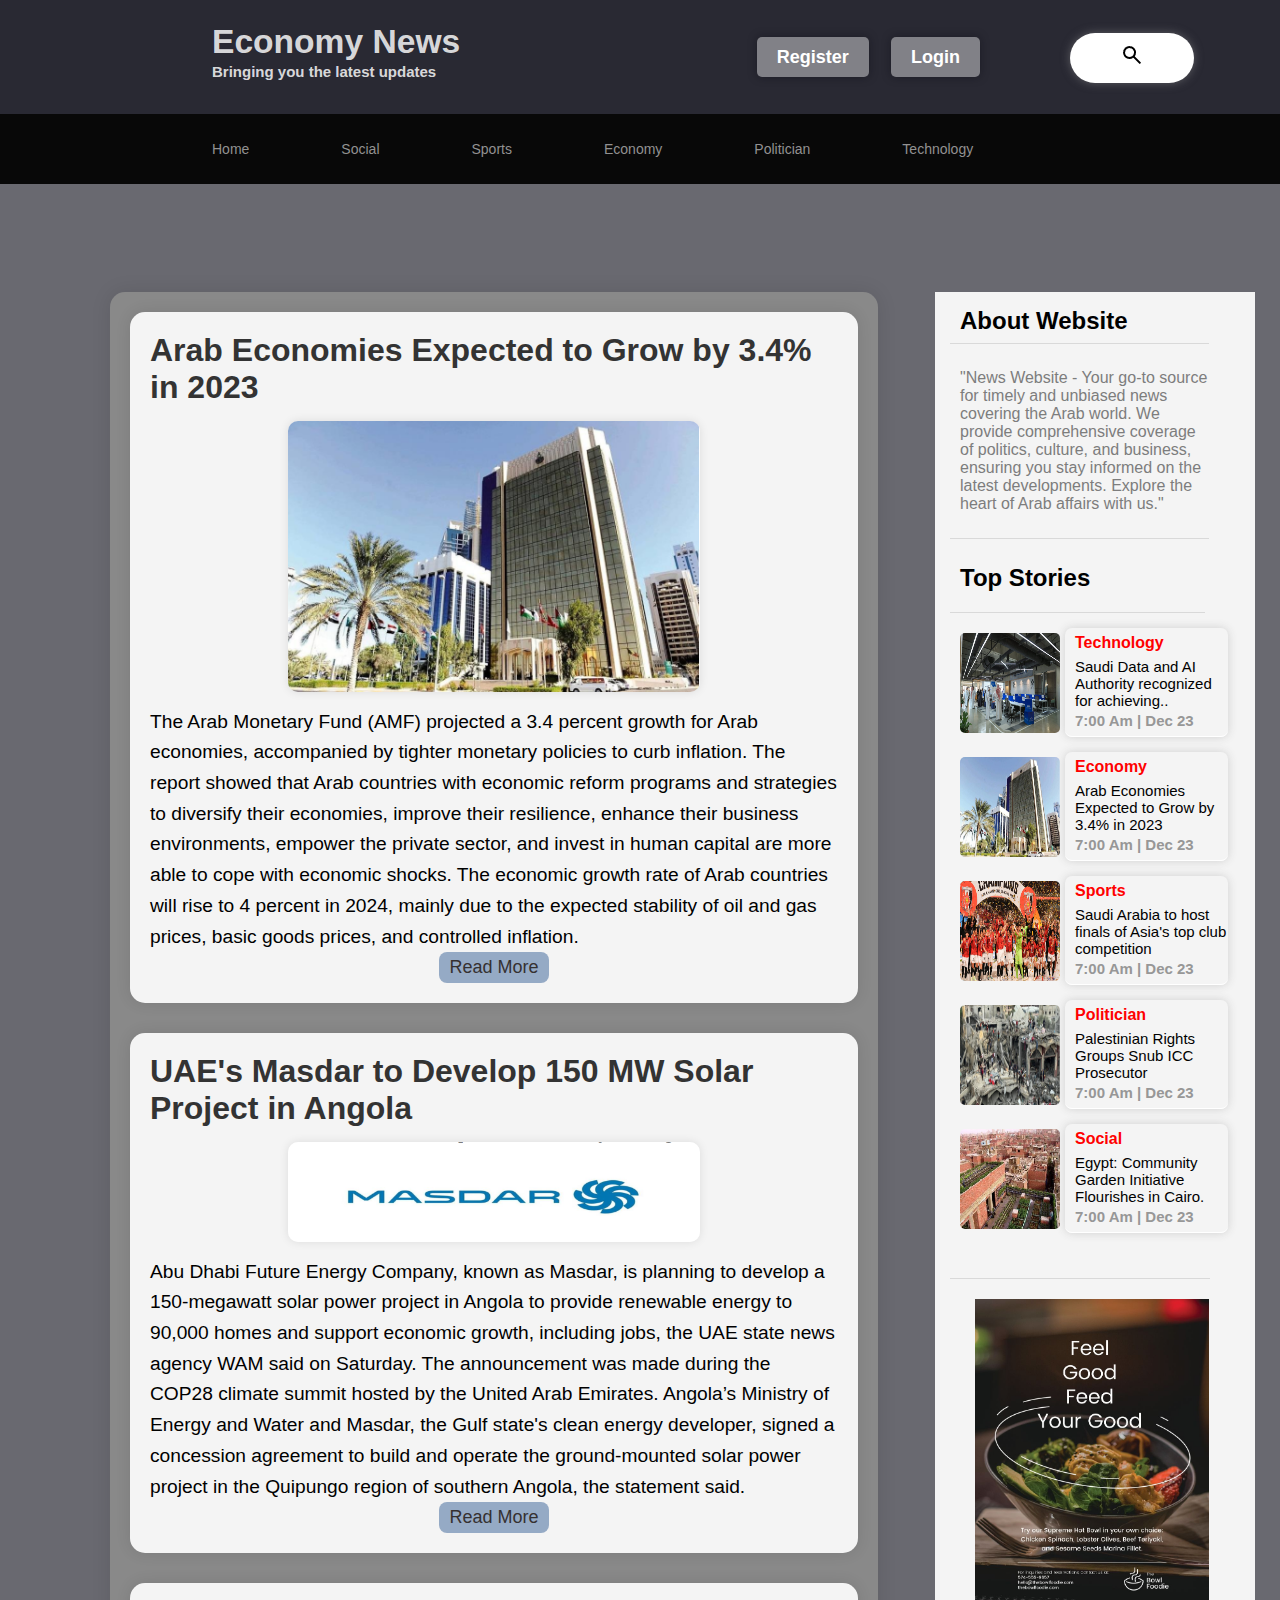
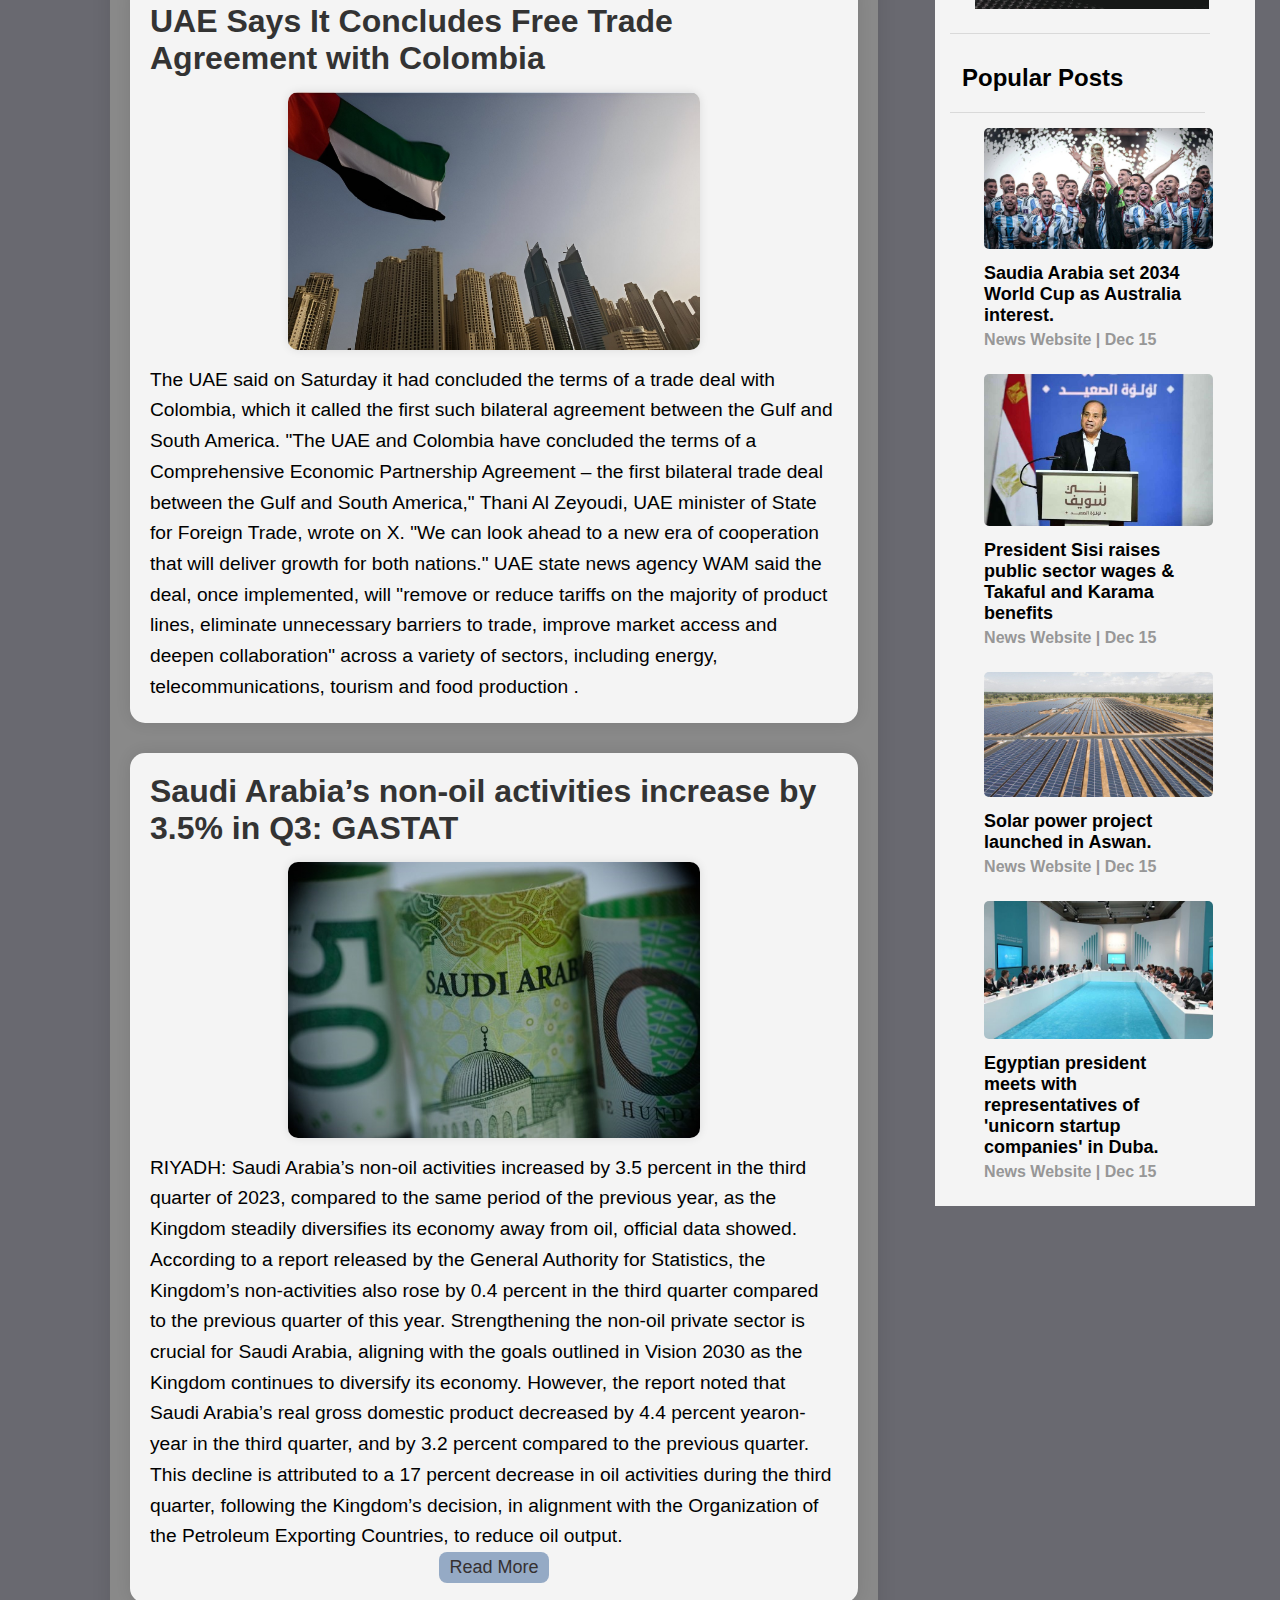
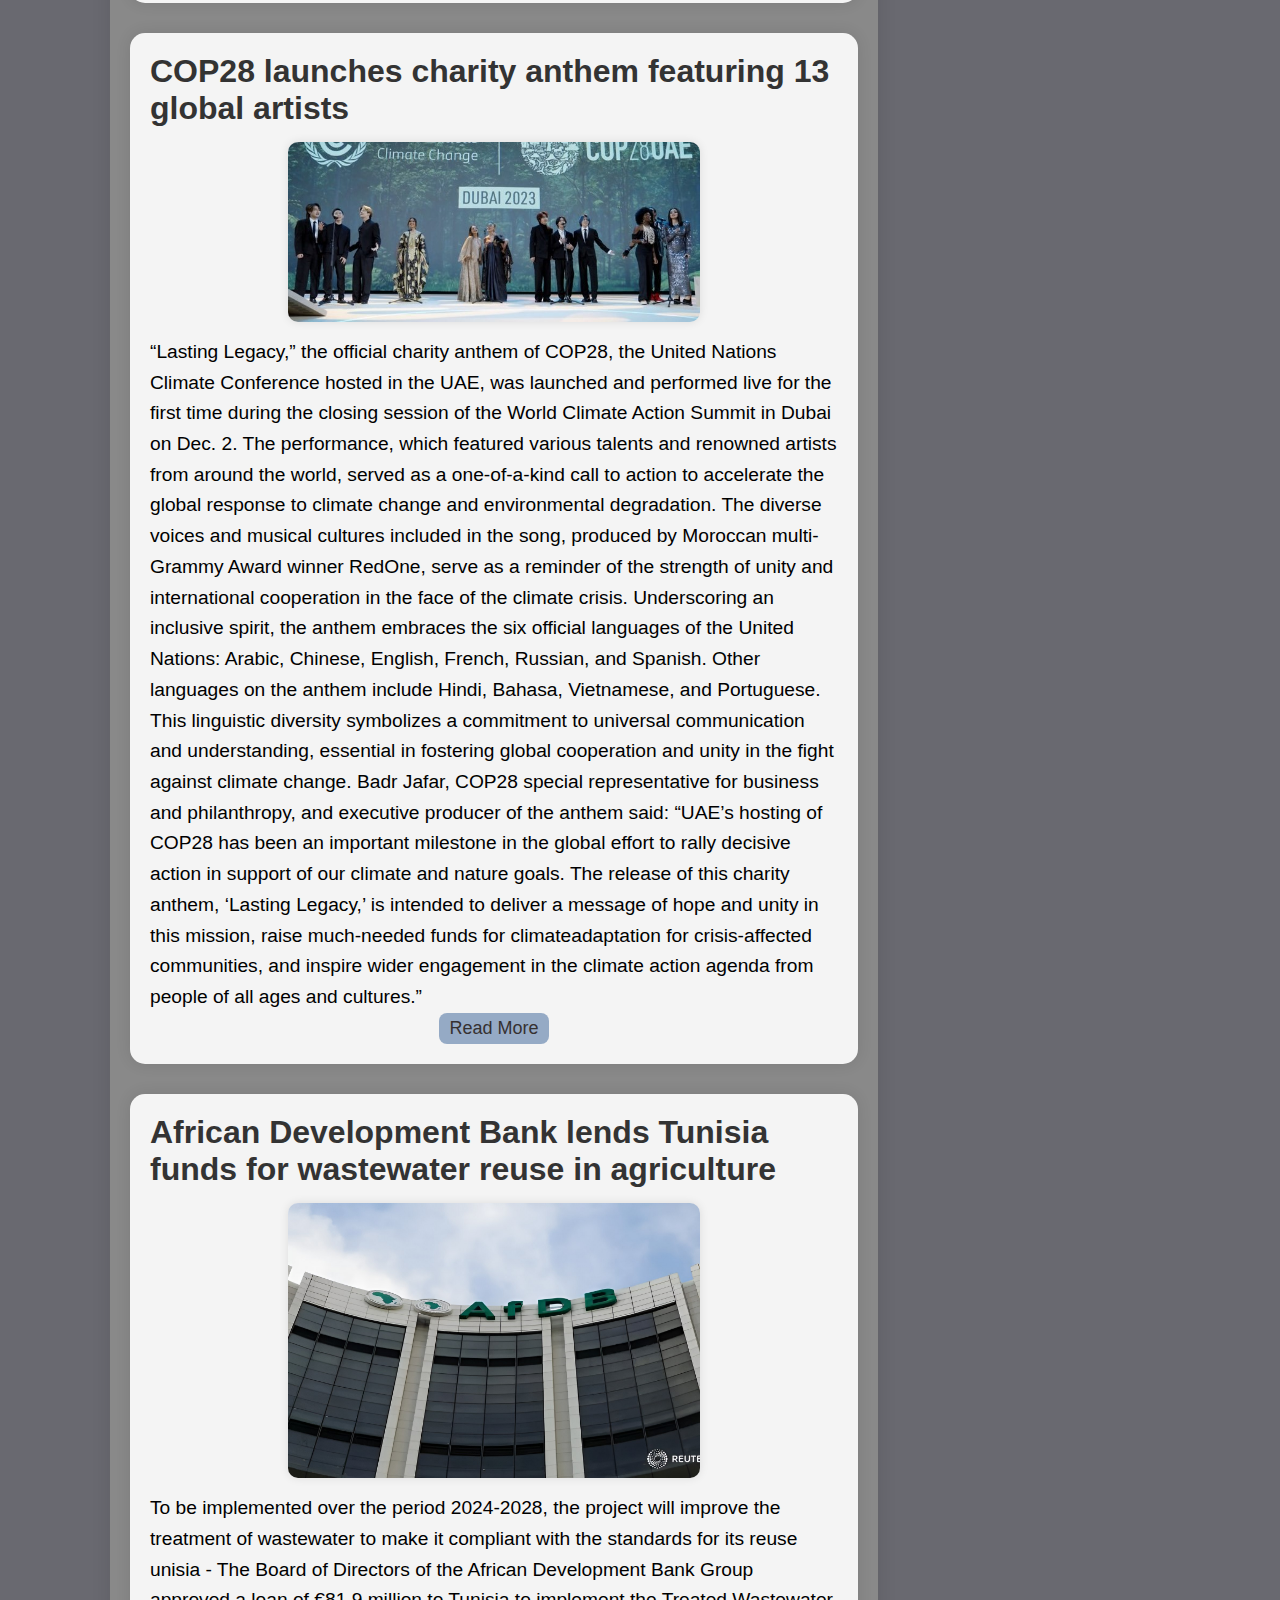
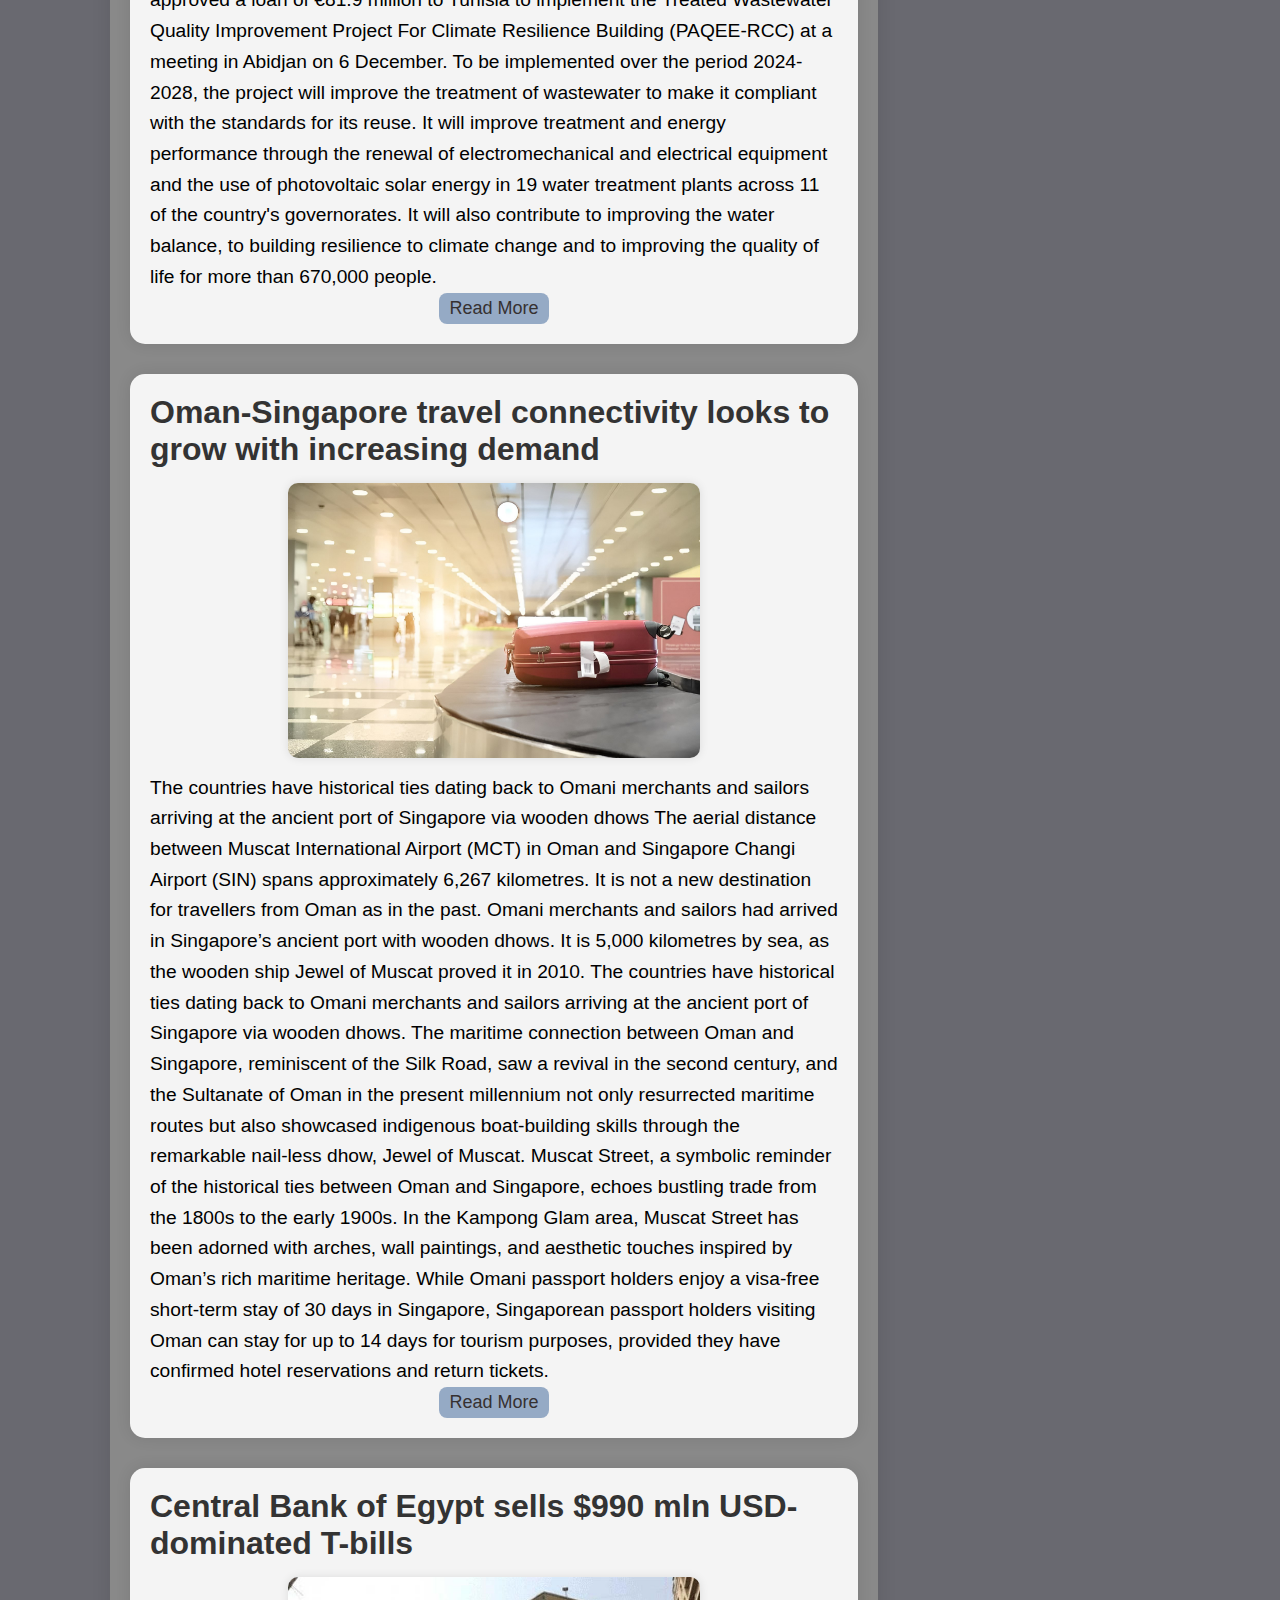
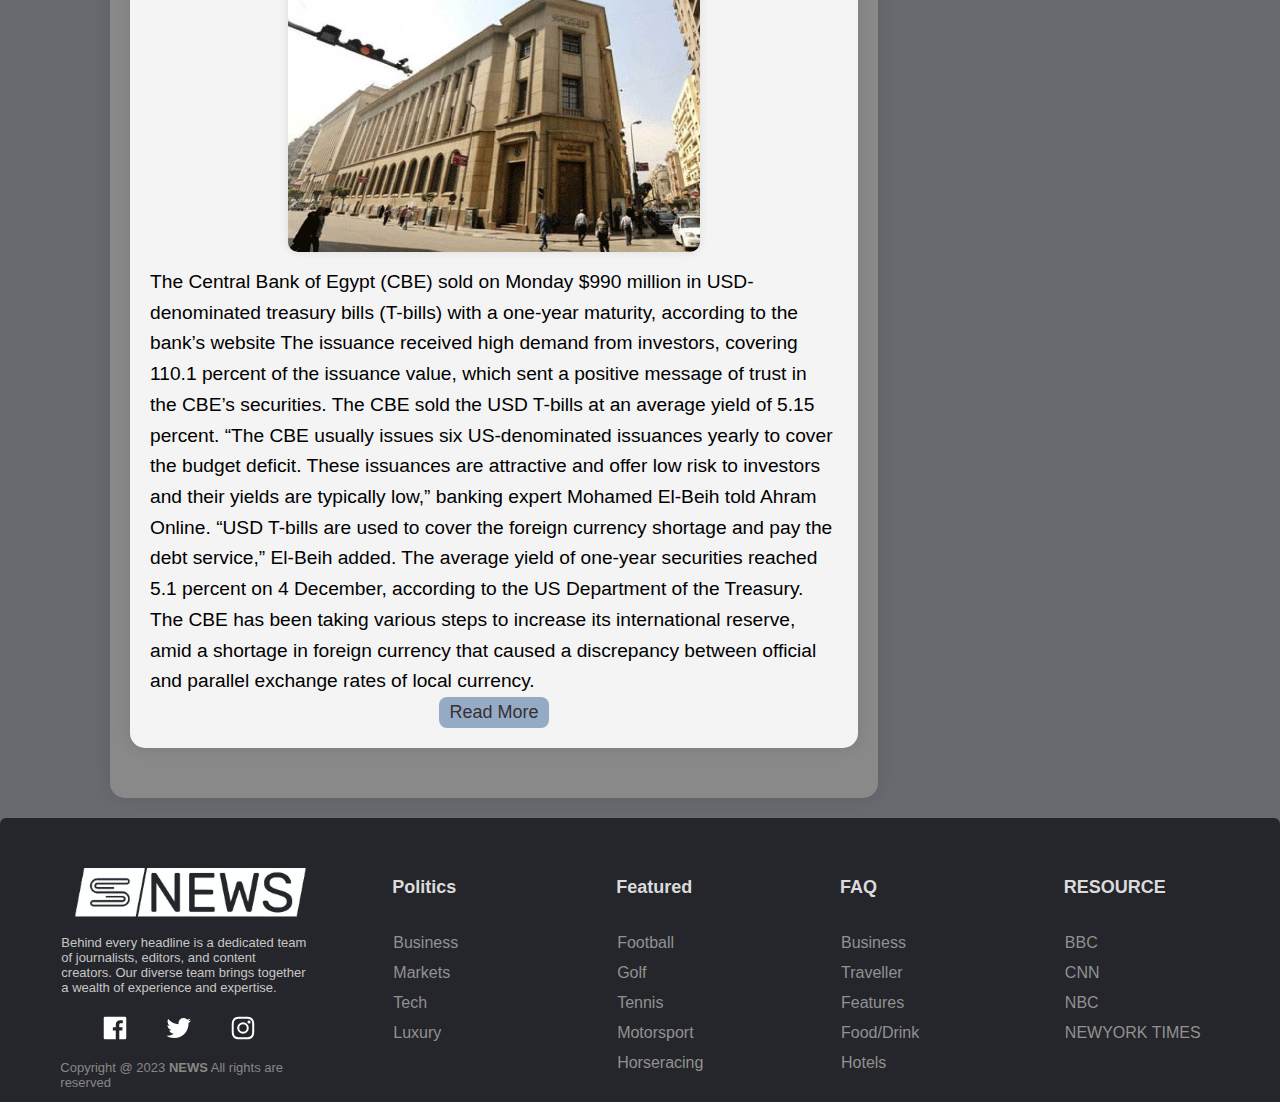
<file: HTML files/Economy.html>
<!DOCTYPE html>
<html lang="en">

<head>
  <meta charset="UTF-8">
  <meta name="viewport" content="width=device-width, initial-scale=1.0">
  <!-- Link css is here -->
  <title>News Website</title>
  <link rel="stylesheet" href="../CSS files/header.css">
  <link rel="stylesheet" href="../CSS files/nav.css">
  <link rel="stylesheet" href="../CSS files/aside.css">
  <link rel="stylesheet" href="../CSS files/section.css">
  <link rel="stylesheet" href="../CSS files/footer.css">
  <link rel="stylesheet" href="../CSS files/posts.css">
  <link rel="stylesheet" href="../CSS files/BTN.css">
  <link rel="img" href="../images file/">

</head>

<body>
  <header>
    <a class="logo" href="#">
      <h2>Economy News</h2>
      <h6>Bringing you the latest updates</h6>
    </a>
    <div class="right-header">
      <div class="user-links">
        <a href="Register.html" class="button">Register</a>
    
        <a href="Login.html" class="button">Login</a>
      </div>
      <div class="box">
        <input type="text" placeholder="Search...">
        <a href="#">
          <i class="fas fa-search"> <img src="../images file/Search_icon.png"></i>
        </a>
      </div>
    </div>
    </header>
    <div class="nav-bar">
      <nav class="navigation">
        <ul>
          <li><a href="Home.html">Home</a></li>
          <li><a href="Social.html">Social</a></li>
          <li><a href="Sports.html">Sports</a></li>
          <li><a href="Economy.html">Economy</a></li>
          <li><a href="Politician.html">Politician</a></li>
          <li><a href="Technology.html">Technology</a></li>
        </ul>
      </nav>
    </div>
    <div class="row main-content">
      <div class="right-aside">
        <aside class="aside">
          <div class="aside-item">
            <section>
              <h2>About Website</h2>
              <p>"News Website - Your go-to source for timely and unbiased news covering the Arab
                world. We provide comprehensive coverage of politics, culture, and business, ensuring you
                stay
                informed on the latest developments. Explore the heart of Arab affairs with us."</p>
            </section>
          </div>
          <div class="top-stories">
            <h2>Top Stories</h2>
            <div class="aside-item">
              <div class="aside-image">
                <img src="../images file/image39.jpg" alt="" />
              </div>
              <div class="aside-content">
                <h1>Technology</h1>
                <a href="Technology.html#tech6">
                  <p>Saudi Data and AI Authority recognized for achieving..</p>
                </a>
                <p2>7:00 Am | Dec 23</p2>
              </div>
            </div>
            <div class="aside-item">
              <div class="aside-image">
                <img src="../images file/image25.png" alt="" />
              </div>
              <div class="aside-content">
                <h1>Economy</h1>
                <a href="Economy.html#eco1">
                  <p>Arab Economies Expected to Grow by 3.4% in 2023</p>
                </a>
                <p2>7:00 Am | Dec 23</p2>
              </div>
            </div>
    
            <div class="aside-item">
              <div class="aside-image">
                <img src="../images file/image26.jpeg" alt="" />
              </div>
              <div class="aside-content">
                <h1>Sports</h1>
                <a href="Sports.html#sp1">
                  <p>Saudi Arabia to host finals of Asia's top club competition</p>
                </a>
                <p2>7:00 Am | Dec 23</p2>
              </div>
            </div>
            <div class="aside-item">
              <div class="aside-image">
                <img src="../images file/image24.png" alt="" />
              </div>
              <div class="aside-content">
                <h1>Politician</h1>
                <a href="Politician.html#pol1">
                  <p>Palestinian Rights Groups Snub ICC Prosecutor</p>
                </a>
                <p2>7:00 Am | Dec 23</p2>
              </div>
            </div>
            <div class="aside-item">
              <div class="aside-image">
                <img src="../images file/image7.jpg" alt="" />
              </div>
              <div class="aside-content">
                <h1>Social</h1>
                <a href="Social.html#so4">
                  <p>Egypt: Community Garden Initiative Flourishes in Cairo.</p>
                </a>
                <p2>7:00 Am | Dec 23</p2>
              </div>
            </div>
          </div>
    
          <div class="advertisment">
            <a href="https://youtu.be/_dui6BUmMBg?si=yI-CibNNgsmtM6ok"><img
                src="../images file/Advertisement Poster Template.jpg" alt=""></a>
          </div>
          <div class="popular-posts">
            <h2>Popular Posts</h2>
            <div class="aside-item">
              <div class="aside-image">
                <img src="../images file/Aside image2.jpg" alt="" />
              </div>
              <div class="popular-content">
                <a href="Sports.html#sp2">
                  <p>Saudia Arabia set 2034 World Cup as Australia interest.</p>
                </a>
                <p2>News Website | Dec 15</p2>
              </div>
            </div>
            <div class="aside-item">
              <div class="aside-image">
                <img src="../images file/image23.jpg" alt="" />
              </div>
              <div class="popular-content">
                <a href="Politician.html#pol7">
                  <p>President Sisi raises public sector wages & Takaful and Karama benefits</p>
                </a>
                <p2>News Website | Dec 15</p2>
              </div>
            </div>
            <div class="aside-item">
              <div class="aside-image">
                <img src="../images file/Aside image3.jpg" alt="" />
              </div>
              <div class="popular-content">
                <a href="Social.html#so1">
                  <p>Solar power project launched in Aswan.</p>
                </a>
                <p2>News Website | Dec 15</p2>
              </div>
            </div>
            <div class="aside-item">
              <div class="aside-image">
                <img src="../images file/image47.jpg" alt="" />
              </div>
              <div class="popular-content">
                <a href="Technology.html#tech7">
                  <p>Egyptian president meets with representatives of 'unicorn startup companies' in Duba.
                  </p>
                </a>
                <p2>News Website | Dec 15</p2>
              </div>
            </div>
    
          </div>
        </aside>
      </div>
      <!-- end of aside -->
    <div class="news-section">
      <div class="post" id="eco1">
        <h3>Arab Economies Expected to Grow by 3.4% in 2023</h3>
        <img class="post_img" src="..\images file\image25.png" alt=" ">
        <div class="post_title">
          The Arab Monetary Fund (AMF) projected a 3.4 percent growth for Arab economies, accompanied by
          tighter monetary
          policies to curb inflation.
          The report showed that Arab countries with economic reform programs and strategies to diversify
          their economies,
          improve their resilience, enhance their business environments, empower the private sector, and
          invest in human capital
          are
          more able to cope with economic shocks.
          The economic growth rate of Arab countries will rise to 4 percent in 2024, mainly due to the
          expected stability of oil
          and
          gas prices, basic goods prices, and controlled inflation.
          <span class="moreText">Higher energy prices will boost the economic growth of major Arab oil exporters in 2023
            and 2024,
            with their economies
            expected to grow by 3.4 percent in 2023 and by 4.2 percent in 2024, the report stated.
            Gulf Cooperation Council (GCC) countries have a positive outlook for 2023, with an expected GDP
            growth of 3.4
            percent, mainly due to their efforts to diversify their sources of income, the report added, noting
            that oil prices are
            likely
            to remain stable and high, resulting in higher oil revenues and improved financial outcomes, foreign
            exchange reserves
            and fiscal positions.
            The report stressed that promoting workforce localization and increasing the participation of
            citizens in the private
            sector
            is another key approach to achieving growth in GCC countries, most notably in the UAE, Saudi Arabia,
            and Bahrain.
            According to the AMF report, Arab countries that import oil will see their growth rate increase from
            3.1 percent in 2023
            to 4 percent in 2024, after inflation is controlled by the end of this year and monetary policies
            are eased.
            Various international organizations had different estimates for global economic growth in 2023 and
            2024, ranging from
            1.7 percent to 2.9 percent for 2023 and from 2.7 percent to 3.1 percent for 2024, the report stated.
            Director General and Chairman of the Board of the Arab Monetary Fund. Dr. Abdulrahman Al Hamidy said
            the region
            has been witnessing a remarkable transition in the past years.
            Saudi Arabia
            The AMF expected Saudi Arabia's economic growth to remain robust in 2023-2024, reaching 3.1 percent
            and 5.7 percent
            respectively.
            The non-oil sector in the Kingdom is forecast to achieve strong growth averages.
            Even as the Kingdom aims to reduce its reliance on energy to develop the economy, its pioneering
            role in the global oil
            markets can’t be disregarded, the report added.
            Saudi Arabia achieved an 8.7 percent GDP growth rate in 2022 and broke its total amount record of
            more than $1 trillion.
            A considerable part of this growth is attributed to the massive reforms carried out by the Kingdom
            and structural
            improvements that contributed to supporting the economy’s diversity, sustainable development in the
            non-oil sector, and
            maintaining a balanced public debt, in addition to reinforcing the financial and tourism sectors’
            role within the Saudi
            Vision 2030.UAE
            The UAE's economic growth is expected to remain robust, averaging 4.6 percent from 2022 to 2024,
            driven by higher oil
            prices and improved business confidence, according to the AMF.
            It forecasts a 4.2 percent growth rate for the UAE in 2023, accompanied by a decline in the consumer
            price index to 2.9
            percent in 2023 and 2.57 percent in 2024.
            Egypt
            The Egyptian economy is expected to achieve a 3.7 percent growth in 2023 down from 6.6 percent in
            2022.
            This drop is attributed to the global economic condition and the uncertainty resulting from the
            global geopolitical and
            economic changes, in addition to increased inflation that impacts business and individuals’
            purchasing power.
          </span>
        </div>
        <button class="readMoreBtn">Read More</button>
      </div>
      <div class="post">
        <h3>UAE's Masdar to Develop 150 MW Solar Project in Angola</h3>
        <img class="post_img" src="..\images file\image28.png" alt=" ">
        <div class="post_title">
          Abu Dhabi Future Energy Company, known as Masdar, is planning to develop a 150-megawatt solar power
          project in
          Angola to provide renewable energy to 90,000 homes and support economic growth, including jobs, the
          UAE state news
          agency WAM said on Saturday.
          The announcement was made during the COP28 climate summit hosted by the United Arab Emirates.
          Angola’s Ministry of Energy and Water and Masdar, the Gulf state's clean energy developer, signed a
          concession
          agreement to build and operate the ground-mounted solar power project in the Quipungo region of
          southern Angola, the
          statement said. <span class="moreText">
            No details on the likely costs were provided. The project is part of a wider commitment made by
            Masdar this year to
            develop 5 gigawatts (GW) of renewable energy projects across Angola, Uganda and Zambia.
            "Africa has what it takes to become the world’s renewable energy powerhouse," Sultan Al Jaber, COP28
            president, said in
            the statement.
            "The UAE stands shoulder-to-shoulder with our friends in Africa as we strive to secure a just energy
            transition at this
            COP of action and COP for all."
            Angola wants to increase its national electrification to around 60% by 2025; less than half of the
            population has access
            to
            electricity at present, the statement said.
          </span>
        </div>
        <button class="readMoreBtn">Read More</button>

      </div>
      <div class="post" id="eco2">
        <h3>UAE Says It Concludes Free Trade Agreement with Colombia</h3>
        <img class="post_img" src="..\images file\image29.jpg" alt=" ">
        <div class="post_title">
          The UAE said on Saturday it had concluded the terms of a trade deal with Colombia, which it called the first
          such
          bilateral
          agreement between the Gulf and South America.
          "The UAE and Colombia have concluded the terms of a Comprehensive Economic Partnership Agreement – the first
          bilateral trade deal between the Gulf and South America," Thani Al Zeyoudi, UAE minister of State for Foreign
          Trade,
          wrote on X.
            "We can look ahead to a new era of cooperation that will deliver growth for both nations."
            UAE state news agency WAM said the deal, once implemented, will "remove or reduce tariffs on the majority of
            product
            lines, eliminate unnecessary barriers to trade, improve market access and deepen collaboration" across a
            variety of
            sectors,
            including energy, telecommunications, tourism and food production .
        </div>
      </div>
      <div class="post" id="eco3">
        <h3>Saudi Arabia’s non-oil activities increase by 3.5% in Q3: GASTAT</h3>
        <img class="post_img" src="..\images file\image14.jpg" alt=" ">
        <div class="post_title">
          RIYADH: Saudi Arabia’s non-oil activities increased by 3.5 percent in the third quarter of 2023, compared to
          the same period of the previous year, as the Kingdom steadily diversifies its economy away from oil, official
          data showed.
          According to a report released by the General Authority for Statistics, the Kingdom’s non-activities also rose
          by 0.4 percent in the third quarter compared to the previous quarter of this year.
          Strengthening the non-oil private sector is crucial for Saudi Arabia, aligning with the goals outlined in
          Vision
          2030 as the Kingdom continues to diversify its economy.
          However, the report noted that Saudi Arabia’s real gross domestic product decreased by 4.4 percent yearon-year
          in the
          third quarter, and by 3.2 percent compared to the previous quarter.
          This decline is attributed to a 17 percent decrease in oil activities during the third quarter, following the
          Kingdom’s decision, in alignment with the Organization of the Petroleum Exporting Countries, to reduce oil
          output.<span class="moreText">
          The commitment to a 500,000 barrels per day output cut, initiated in April and extended until December
          2024, contributed to this reduction.
          Additionally, Saudi Arabia pledged an extra 1 million bpd cut in July, with the Ministry of Energy announcing
          in November that this supplementary cut would continue until the end of December 2023.
          The GASTAT report indicated that government activities, the second-highest contributor to real GDP at 15.3
          percent, grew by 1.9 percent in the third quarter compared to the same period last year.
          However, government activities experienced a 3.8 percent decline in the third quarter compared to the
          second quarter of this year.
          Furthermore, the report noted positive growth rates in most economic activities during the third
          quarter.Community,
          social, and personal services activities grew by 11.8 percent year-on-year, while finance,
          insurance, and business services increased by 6.2 percent.
          Wholesale and retail trade, restaurants, and hotel activities also rose by 5.4 percent during the same period.
          </span>
        </div>
        <button class="readMoreBtn">Read More</button>
      </div>
      <div class="post" id="eco4">
        <h3>COP28 launches charity anthem featuring 13 global artists</h3>
        <img class="post_img" src="..\images file\image16.jpg" alt=" ">
        <div class="post_title">
          “Lasting Legacy,” the official charity anthem of COP28, the United Nations Climate Conference hosted in the
          UAE, was launched and performed live for the first time during the closing session of the World Climate
          Action Summit in Dubai on Dec. 2.
          The performance, which featured various talents and renowned artists from around the world, served as a
          one-of-a-kind call to action to accelerate the global response to climate change and environmental
          degradation.
          The diverse voices and musical cultures included in the song, produced by Moroccan multi-Grammy Award
          winner RedOne, serve as a reminder of the strength of unity and international cooperation in the face of the
          climate crisis.
          Underscoring an inclusive spirit, the anthem embraces the six official languages of the United Nations:
          Arabic, Chinese, English, French, Russian, and Spanish. Other languages on the anthem include Hindi,
          Bahasa, Vietnamese, and Portuguese. This linguistic diversity symbolizes a commitment to universal
          communication and understanding, essential in fostering global cooperation and unity in the fight against
          climate change.
          Badr Jafar, COP28 special representative for business and philanthropy, and executive producer of the
          anthem said: “UAE’s hosting of COP28 has been an important milestone in the global effort to rally decisive
          action in support of our climate and nature goals. The release of this charity anthem, ‘Lasting Legacy,’ is
          intended to deliver a message of hope and unity in this mission, raise much-needed funds for climateadaptation
          for
          crisis-affected communities, and inspire wider engagement in the climate action agenda from
          people of all ages and cultures.”<span class="moreText">
          RedOne added: “Music has the power to transcend boundaries, and this anthem is a beacon of hope and a
          reminder that together, in harmony, we can make a significant impact in the fight against climate change.”
          The anthem features a great roster of musicians, each of whom has infused the song with elements from
          their respective languages and cultures, including: Saudi Arabia’s Dalia Mubarak; Balqees from the UAE;
          Gims from the Congo and France; Mo Agnez from Indonesia; India’s Anushka Sen; Arrow Bwoy from Kenya;
          Inna Modja from Mali; Boy Story from China; Valeriya from Russia; Van Mai Huong from Vietnam; AY Young
          from the US; Barbara Doza from Venezuela; Carolina Doche from the US and Brazil.
          Producer Taymoor Marmarchi said: “As the global community converged for COP28, ‘Lasting Legacy’
          emerged as a profound musical embodiment of this pivotal summit. The anthem reflects the UAE’s deeprooted
          commitment to
          environmental stewardship and stands as a powerful reminder that together, we can
          forge a path toward a more sustainable and resilient future.”
          Khaled Khalifa, UNHCR senior adviser and GCC representative, emphasized the pressing need to address the
          climate crisis and added: “I am grateful to the organizers and participating artists for their invaluable
          contributions to this initiative. I sincerely hope their work will not only spread awareness but also inspire
          individuals everywhere to believe in their capacity to effect positive change in the world.”
          Karl Shuker, director of international philanthropy and partnerships for the MENA region at the International
          Rescue Committee, said: “Communities where the IRC works, those living at the sharp end of the climate
          crisis, need our support more than ever before. We are proud to dedicate the proceeds raised to the
          tangible, innovative climate adaptation solutions that the international community must rally around today
          to support those in need.”
          ‘Lasting Legacy’ is available on all streaming platforms. All proceeds from the record will support climate
          adaptation for vulnerable communities around the world through the work of the IRC and the UNHCR.
          For further details on the COP28 charity anthem, its artists, and the initiatives it supports, please visit
          anthem.cop28.com
        </span>
        </div>
        <button class="readMoreBtn">Read More</button>
      </div>
      <div class="post" id="eco5">
        <h3>African Development Bank lends Tunisia funds for wastewater reuse in agriculture</h3>
        <img class="post_img" src="..\images file\image34.jpg" alt=" ">
        <div class="post_title">
          To be implemented over the period 2024-2028, the project will improve the treatment of wastewater to make it
          compliant
          with the standards for its reuse
          unisia - The Board of Directors of the African Development Bank Group approved a loan of €81.9 million to
          Tunisia to
          implement the Treated Wastewater Quality Improvement Project For Climate Resilience Building (PAQEE-RCC) at a
          meeting in
          Abidjan on 6 December.
          To be implemented over the period 2024-2028, the project will improve the treatment of wastewater to make it
          compliant
          with the standards for its reuse. It will improve treatment and energy performance through the renewal of
          electromechanical and electrical equipment and the use of photovoltaic solar energy in 19 water treatment
          plants across
          11 of the country's governorates. It will also contribute to improving the water balance, to building
          resilience to
          climate change and to improving the quality of life for more than 670,000 people.<span class="moreText">
          "This project is an important example of the water-energy-agriculture nexus by upgrading treated wastewater
          for
          agriculture and reducing energy costs by using solar energy," said Malinne Blomberg, Deputy Director-General
          of the
          African Development Bank for the North Africa Region.
          "By using a non-conventional and non-weather dependent resource, this project will make an active contribution
          to food
          security (increased production of olives, dates and other fruit, and forage to increase animal, dairy and meat
          production) against a background of drought and scarcity of water resources, and food product price inflation
          on the
          international market," explained Belgacem Ben Sassi, the African Development Bank's regional coordinator for
          water and
          sanitation.
          More than 3,000 hectares of agricultural land around the water treatment plants involved will be sown using
          the treated
          water. The project will create approximately 200 direct temporary jobs (including 20% for women), 50 direct
          permanent
          jobs (including 30% for women) and 1,000 indirect jobs, 35% of which will be for women.
          This new funding is the Bank's third operation in the urban sanitation subsector to the benefit of Tunisia's
          National
          Sanitation Office (ONAS). It brings the total amount of commitments in the drinking water and sanitation
          sector to more
          than €400 million since 2011. All these operations have helped to improve access for people, especially those
          in
          disadvantaged regions, to drinking water and sanitation services, while promoting the reuse of purified
          wastewater,
          particularly in agriculture
        </span>
        </div>
        <button class="readMoreBtn">Read More</button>
      </div>
      <div class="post" id="eco6">
        <h3>Oman-Singapore travel connectivity looks to grow with increasing demand</h3>
        <img class="post_img" src="..\images file\image46.jpeg" alt=" ">
        <div class="post_title">
        The countries have historical ties dating back to Omani merchants and sailors arriving at the ancient port of Singapore
        via wooden dhows
        The aerial distance between Muscat International Airport (MCT) in Oman and Singapore Changi Airport (SIN) spans
        approximately 6,267 kilometres.
        It is not a new destination for travellers from Oman as in the past. Omani merchants and sailors had arrived in
        Singapore’s ancient port with wooden dhows. It is 5,000 kilometres by sea, as the wooden ship Jewel of Muscat proved it
        in 2010.
        The countries have historical ties dating back to Omani merchants and sailors arriving at the ancient port of Singapore
        via wooden dhows. The maritime connection between Oman and Singapore, reminiscent of the Silk Road, saw a revival in the
        second century, and the Sultanate of Oman in the present millennium not only resurrected maritime routes but also
        showcased indigenous boat-building skills through the remarkable nail-less dhow, Jewel of Muscat.
        Muscat Street, a symbolic reminder of the historical ties between Oman and Singapore, echoes bustling trade from the
        1800s to the early 1900s. In the Kampong Glam area, Muscat Street has been adorned with arches, wall paintings, and
        aesthetic touches inspired by Oman’s rich maritime heritage.
        While Omani passport holders enjoy a visa-free short-term stay of 30 days in Singapore, Singaporean passport holders
        visiting Oman can stay for up to 14 days for tourism purposes, provided they have confirmed hotel reservations and
        return tickets.<span class="moreText">
        Singapore stands out globally as a finance, technology, and medical tourism hub, ranking second in the medical tourism
        index. Conversely, Oman, with tourism as a key diversification pillar, invites visitors to experience its unique blend
        of culture, environment, heritage, and renowned hospitality.
        Tourist flows from Oman to Singapore experienced a notable dip in 2009 but rebounded strongly in 2010, with consistent
        growth until stabilisation in 2013-2015. Subsequently, there was a significant surge in 2016, and since then, the trend
        has been steady growth.
        Recent data from September 2023 reveals 828,315 visitors to Singapore, compared to 1,056,102 the previous month. While
        this represents a decline, Singapore has historically seen fluctuations, with a record high of 1,397,737 in August 2019
        and a low of 1,732 in September 2020.
        Beyond tourism, the collaboration between Oman and Singapore extends to education, training, and qualification
        programmes, marked by numerous agreements and memoranda of understanding. Singapore’s prestigious health institutions
        have actively offered fellowship programmes to Omani doctors.
        Moreover, scholarships such as the Royal Society International Exchange Programme and NUS President’s Graduate
        Fellowship are available for Omani students in Singapore. This educational exchange strengthens the bonds between the
        two nations.
        Given these historical ties, growing tourism, and deepening cooperation, the question arises: Should there be more
        flights and direct airline connections between Muscat and Singapore? The answer lies in the increasing demand. As
        bilateral relations continue to flourish, enhancing air connectivity will boost tourism and facilitate more seamless
        collaboration and cultural exchange between these two nations.
        </span>
        </div>
        <button class="readMoreBtn">Read More</button>
      </div>
      <div class="post" id="eco7">
        <h3>Central Bank of Egypt sells $990 mln USD-dominated T-bills</h3>
        <img class="post_img" src="..\images file\image18.jpg" alt=" ">
        <div class="post_title">
        The Central Bank of Egypt (CBE) sold on Monday $990 million in USD-denominated treasury bills (T-bills) with
        a one-year maturity, according to the bank’s website
        The issuance received high demand from investors, covering 110.1 percent of the issuance value, which sent
        a positive message of trust in the CBE’s securities.
        The CBE sold the USD T-bills at an average yield of 5.15 percent.
        “The CBE usually issues six US-denominated issuances yearly to cover the budget deficit. These issuances are
        attractive and offer low risk to investors and their yields are typically low,” banking expert Mohamed El-Beih
        told Ahram Online.
        “USD T-bills are used to cover the foreign currency shortage and pay the debt service,” El-Beih added.
        The average yield of one-year securities reached 5.1 percent on 4 December, according to the US
        Department of the Treasury.
        The CBE has been taking various steps to increase its international reserve, amid a shortage in foreign
        currency that caused a discrepancy between official and parallel exchange rates of local currency.<span class="moreText">
        The Egyptian government, in turn, announced a plan to collect $191 billion through 2026 by gradually
        expanding its initial public offering (IPO) program and introducing additional incentives for foreign investors,
        such as tax exemptions and golden licenses.
        In November, the CBE auctioned $1.61 billion USD-denominated T-bills, the bank’s highest USD debt
        instruments offering (treasury bills and bonds) since mid-2020.
        The bank issued €645 million in T-bills in November, after a €600 million issuance in August.
        The CBE usually issues T-bills on behalf of the Ministry of Finance to finance the budget deficit.
        Egypt’s budget deficit rose to 3.85 percent of GDP during the first quarter (July-September) of FY2023/2024,
        up from 2.05 percent in the corresponding quarter in FY2022/2023.
        Despite the acute shortage in the USD, the country should pay $29.23 billion in external debt service in 2024,
        $19.43 billion in 2025, and $22.94 billion in 2026.
        The country is under review for a $3 billion loan agreement with the International Monetary Fund (IMF). The
        review has been delayed multiple times, with no final date set yet.
        </span>
        </div>
        <button class="readMoreBtn">Read More</button>
      </div>
    </div>
  </div>
  <footer class="footer-main">
    <div class="footer">
      <div class="main-column">
        <div class="footer-widget-area">
          <img src="../images file/website logo .png" class="footer-logo" />
          <p>Behind every headline is a dedicated team of journalists, editors, and content creators.
            Our diverse team brings together a wealth of experience and expertise. </p>
          <div class="icons">
            <a href="www.facebook.com"><img src="../images file/facebook-square-logo-24.png" /> </a>
            <a href="www.twitter.com"><img src="../images file/twitter-logo-24.png" /></a>
            <a href="www.instagram.com"><img src="../images file/instagram-logo-24.png" /></a>
          </div>
          <p class="copy-right">Copyright @ 2023 <strong>NEWS</strong> All rights are reserved</p>
        </div>
        <div class="footer-widget-area">
          <h4 class="widget-title">Politics</h4>
          <ul class="list">
            <li><a href="#">Business</a></li>
            <li><a href="#">Markets</a></li>
            <li><a href="#">Tech</a></li>
            <li><a href="#">Luxury</a></li>
          </ul>
        </div>
        <div class="footer-widget-area">
          <h4 class="widget-title">Featured</h4>
          <ul class="list">
            <li><a href="#">Football</a></li>
            <li><a href="#">Golf</a></li>
            <li><a href="#">Tennis</a></li>
            <li><a href="#">Motorsport</a></li>
            <li><a href="#">Horseracing</a></li>
          </ul>
        </div>
        <div class="footer-widget-area">
          <h4 class="widget-title">FAQ</h4>
          <ul class="list">
            <li><a href="#">Business</a></li>
            <li><a href="#">Traveller</a></li>
            <li><a href="#">Features</a></li>
            <li><a href="#">Food/Drink</a></li>
            <li><a href="#">Hotels</a></li>
          </ul>
        </div>
        <div class="footer-widget-area">
          <h4 class="widget-title">RESOURCE</h4>
          <ul class="list">
            <li><a href="#">BBC</a></li>
            <li><a href="#">CNN</a></li>
            <li><a href="#">NBC</a></li>
            <li><a href="#">NEWYORK TIMES</a></li>
          </ul>
        </div>
      </div>
    </div>
  </footer>
  <script src="../JS files/pagi.js"></script>
</body>

</html>
</file>
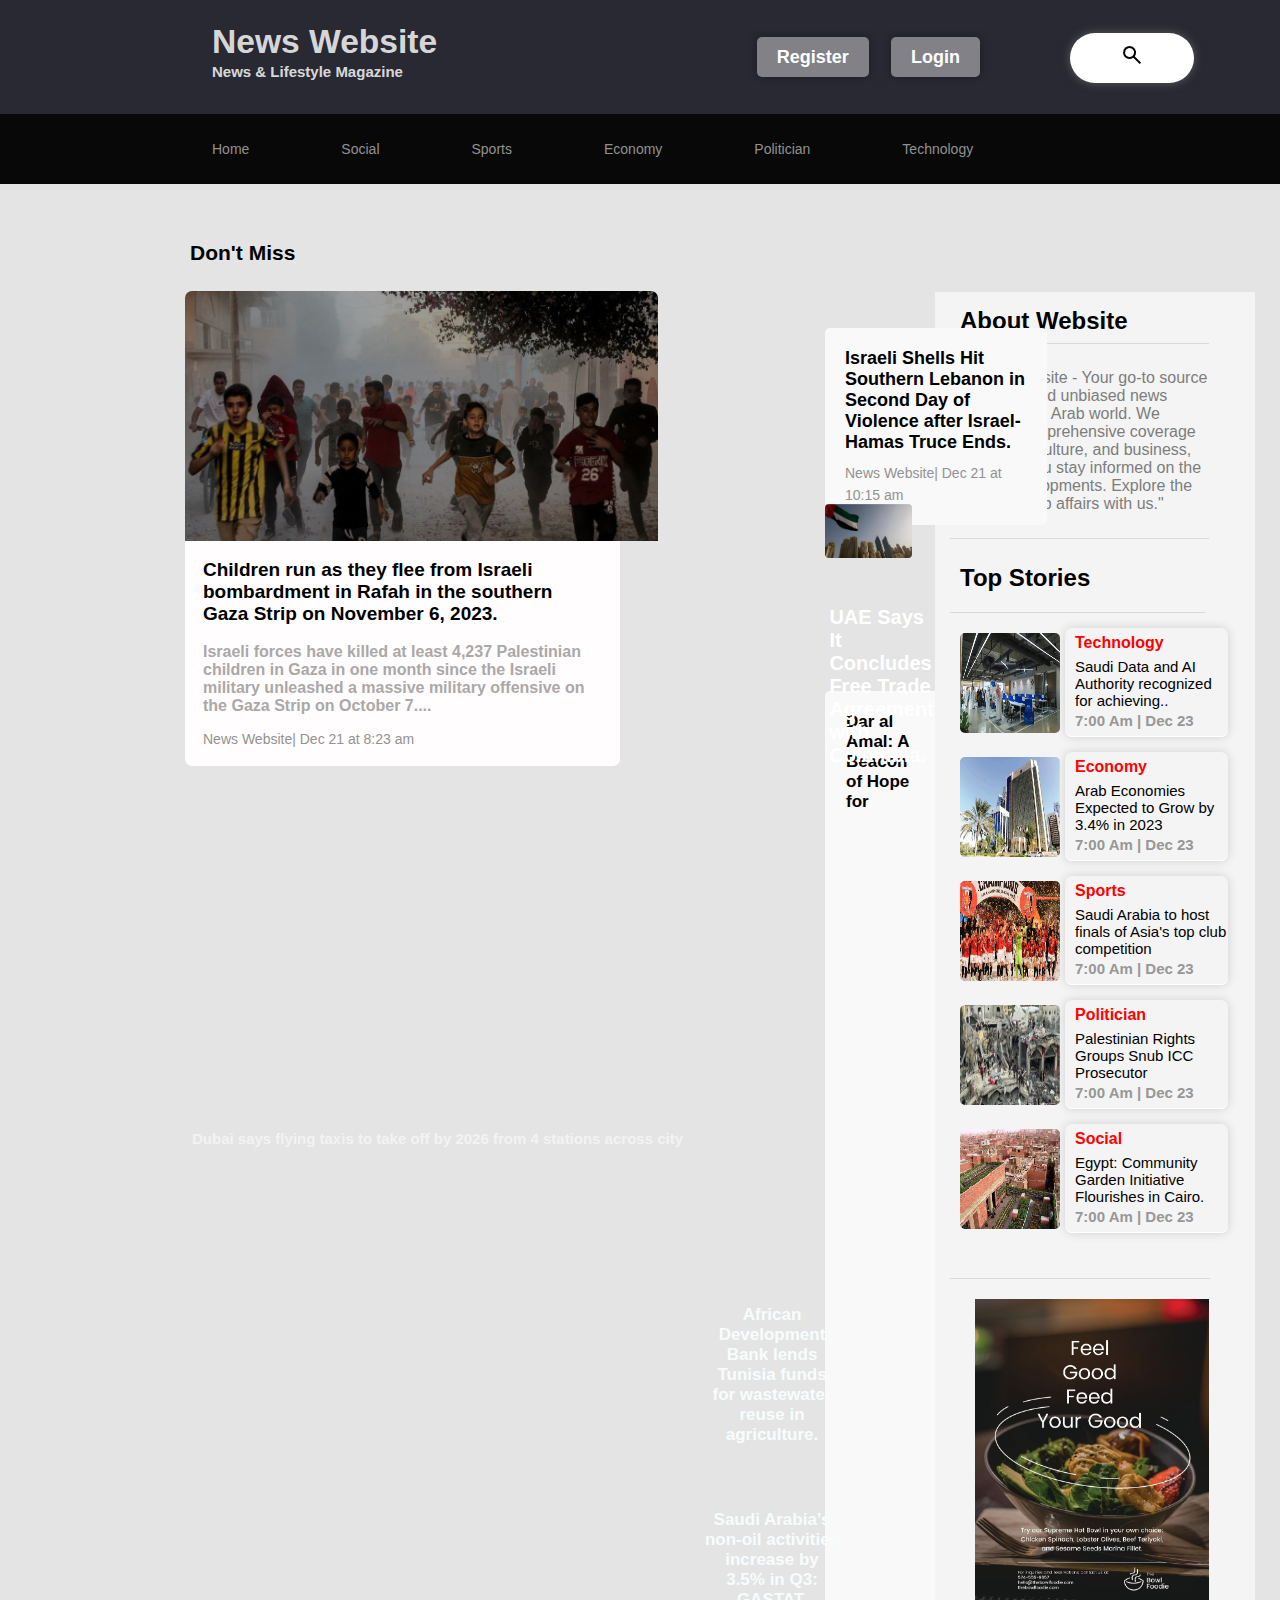
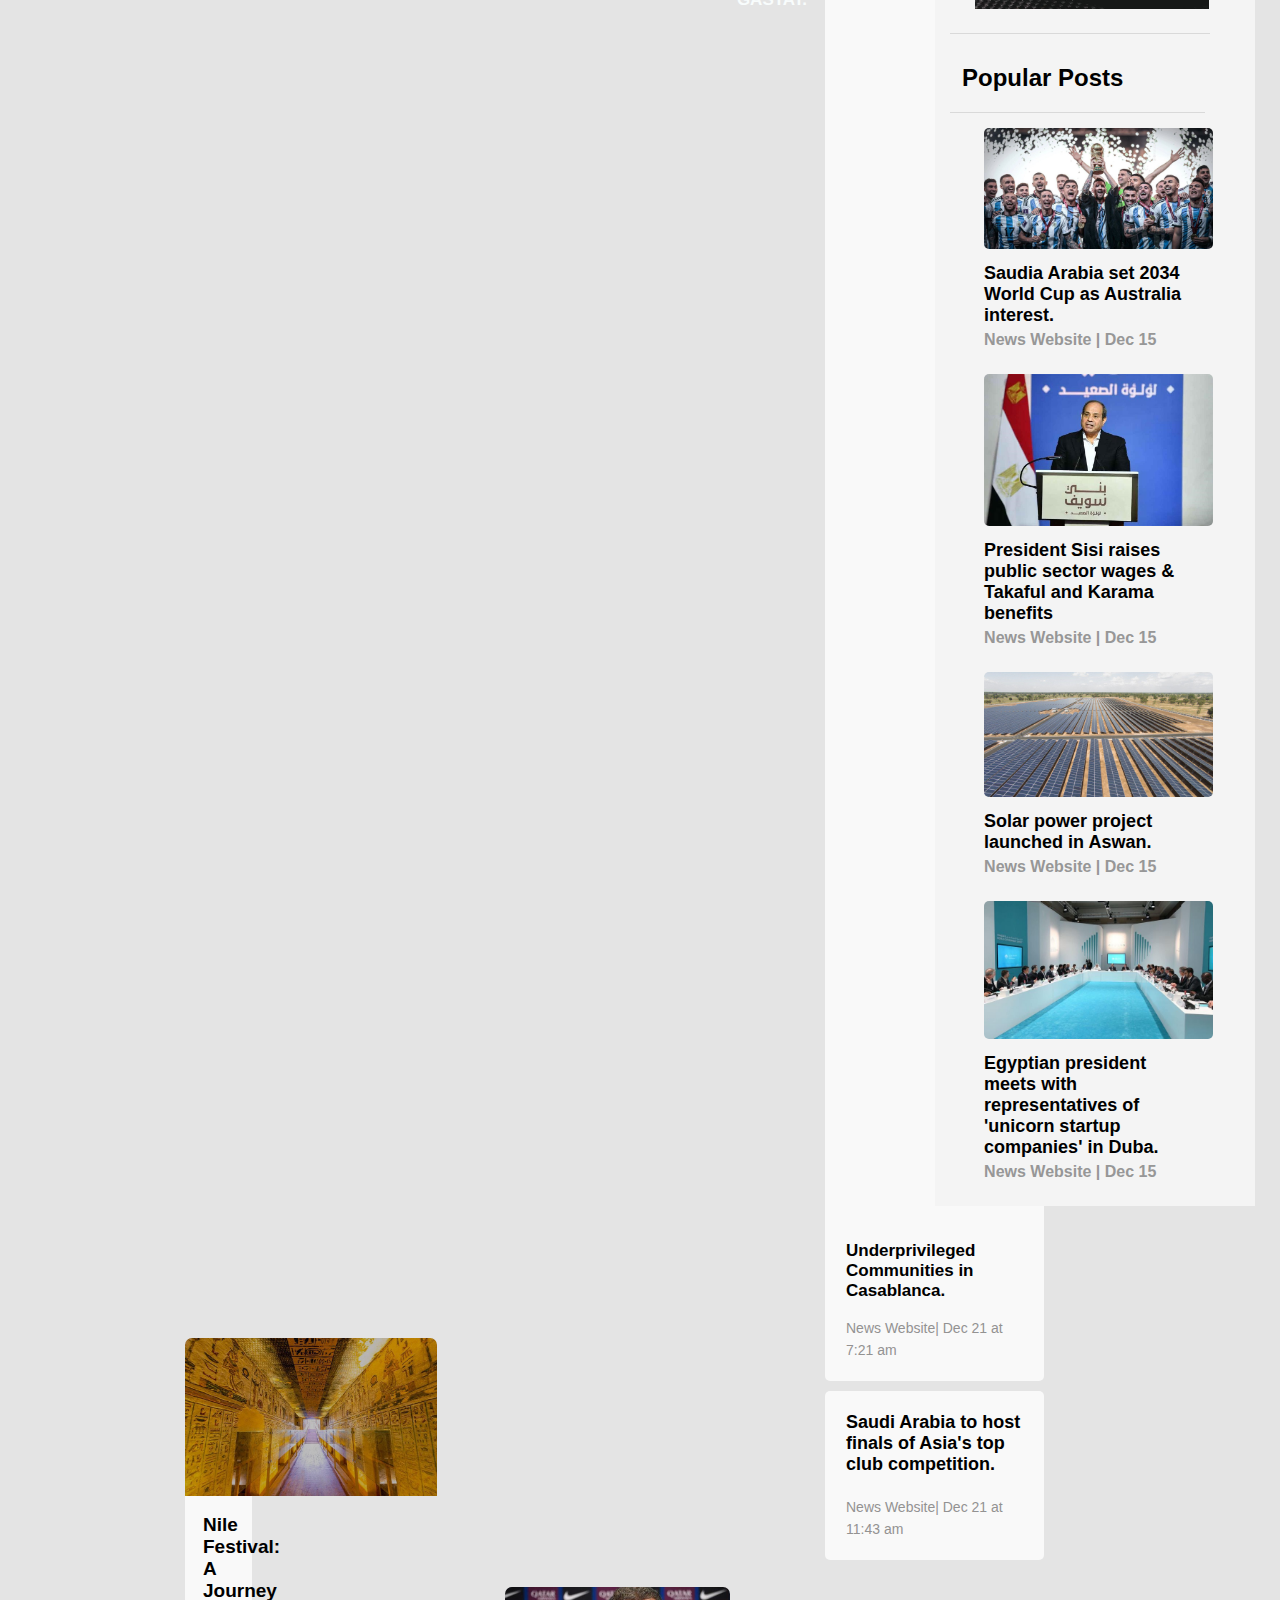
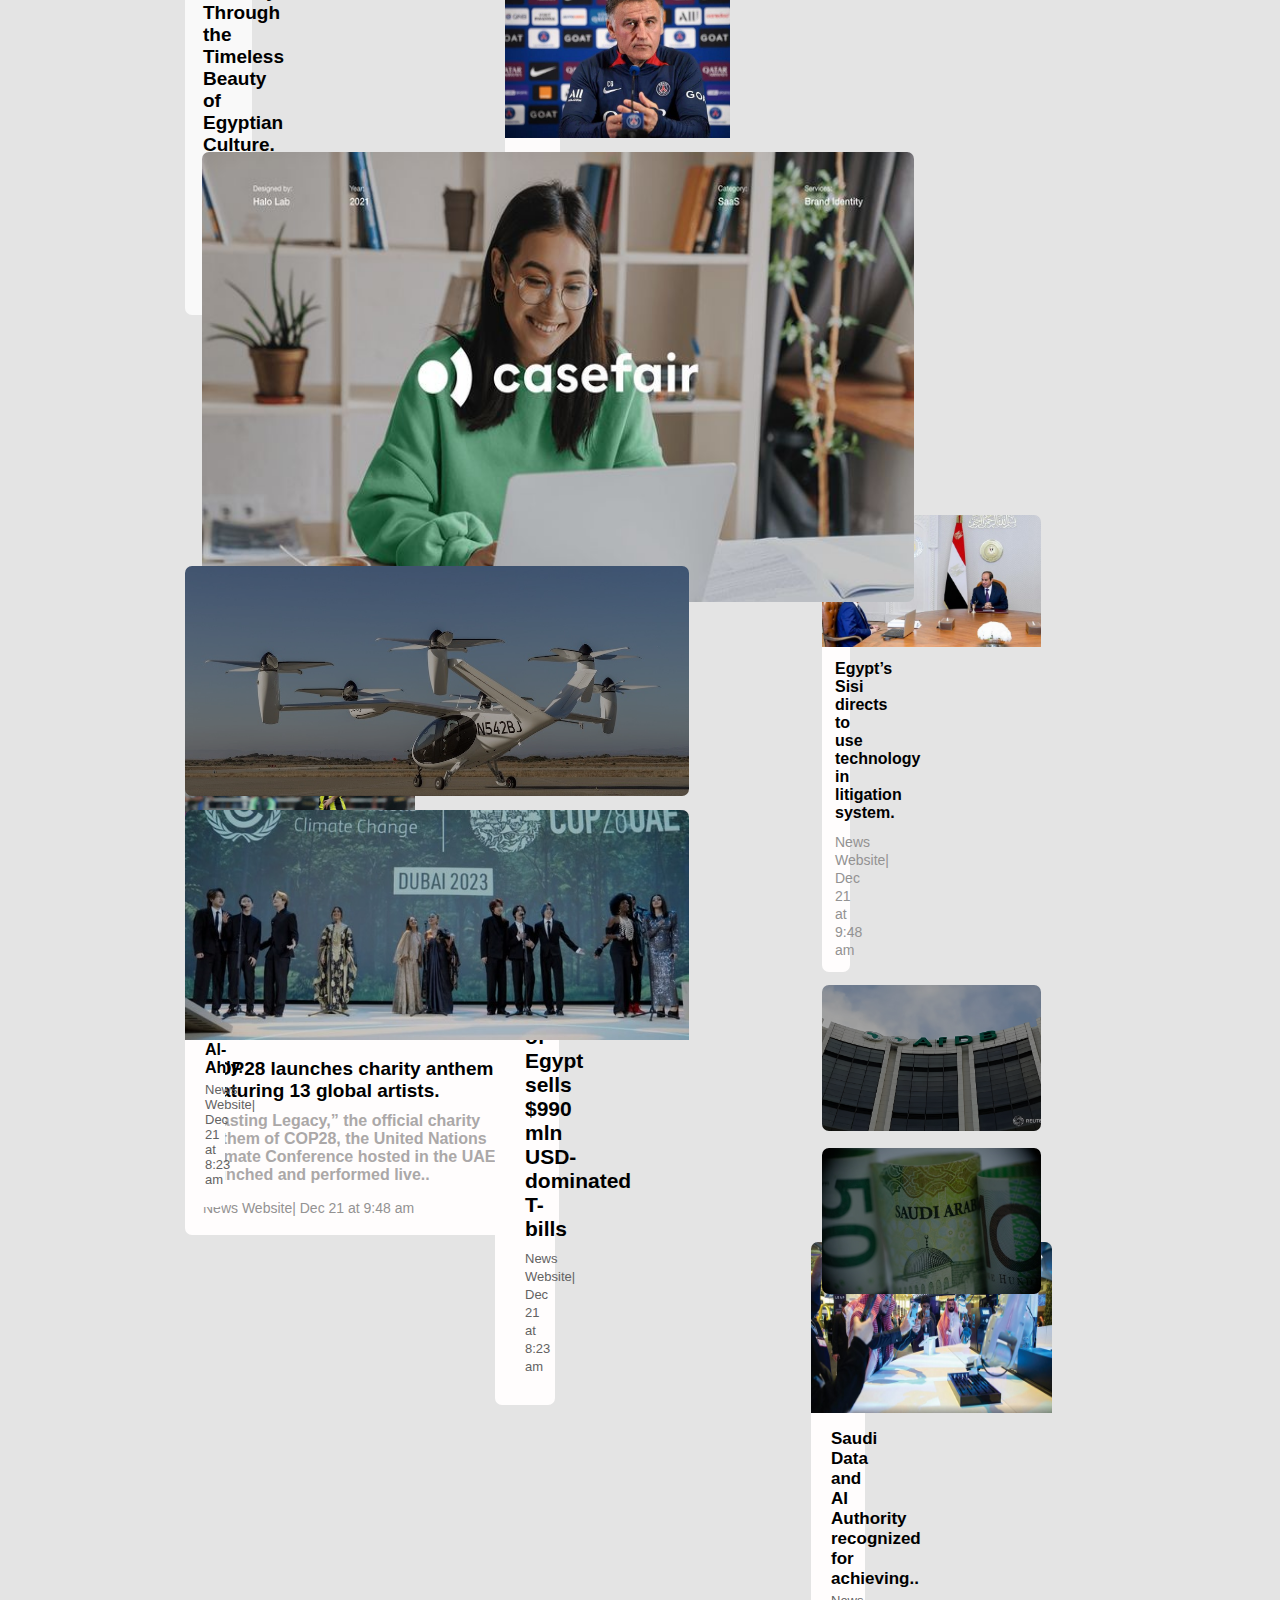
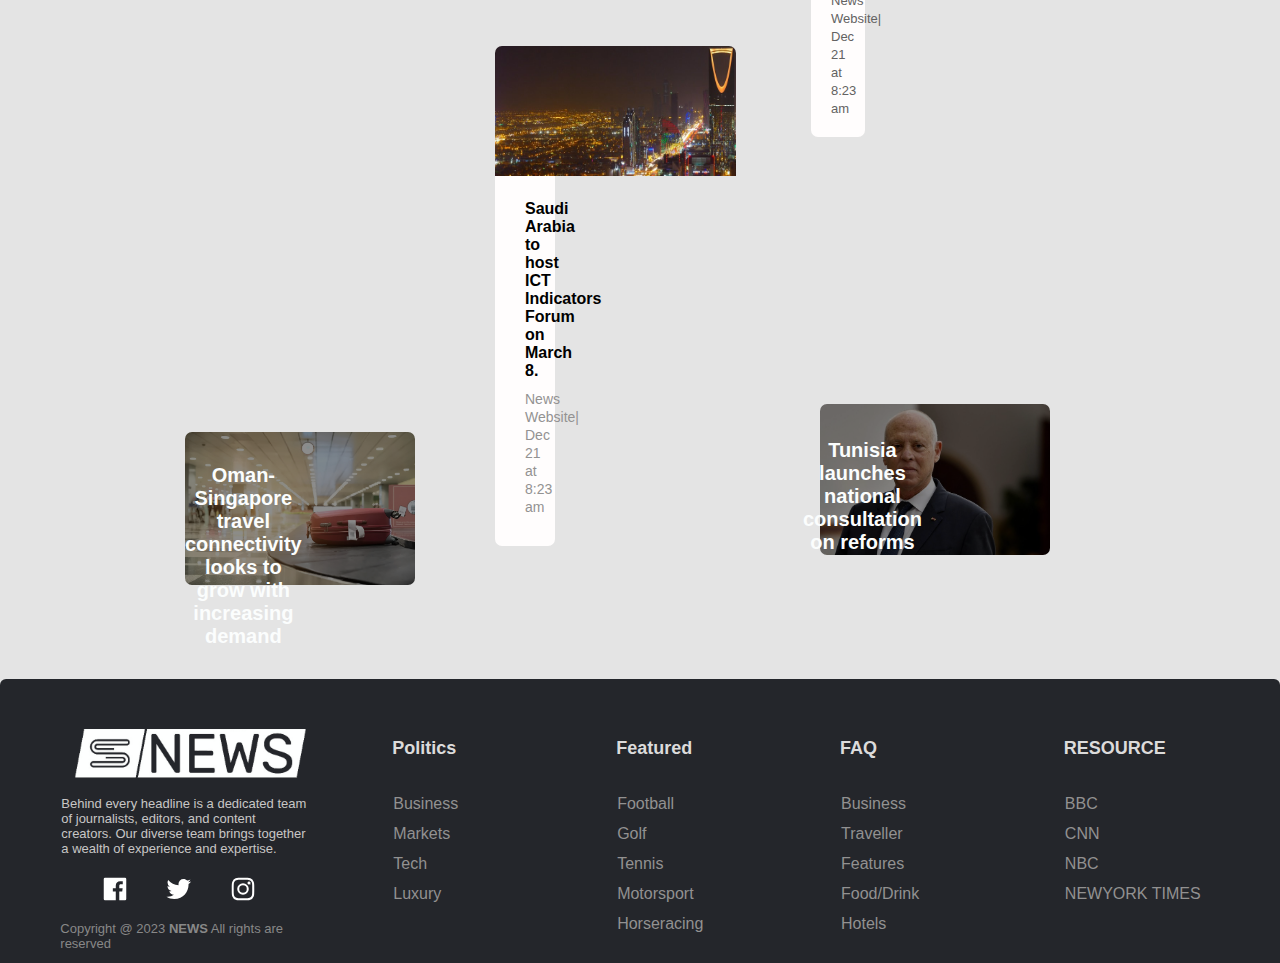
<file: HTML files/Home.html>
<!DOCTYPE html>
<html lang="en">

<head>
    <meta charset="UTF-8">
    <!-- Link css is here -->
    <link rel="stylesheet" href="../CSS files/header.css">
    <link rel="stylesheet" href="../CSS files/nav.css">
    <link rel="stylesheet" href="../CSS files/aside.css">
    <link rel="stylesheet" href="../CSS files/section.css">
    <link rel="stylesheet" href="../CSS files/footer.css">
    <link rel="stylesheet" href="../CSS files/article.css">
    <link rel="img" href="../images file/">
    <title>News Website</title>
</head>

<body>
    <header>
        <a class="logo" href="#">
            <h2>News Website</h2>
            <h6>News & Lifestyle Magazine</h6>
        </a>
        <div class="right-header">
            <div class="user-links">
                <a href="Register.html" class="button">Register</a>

                <a href="Login.html" class="button">Login</a>
            </div>
            <div class="box">
                <input type="text" placeholder="Search...">
                <a href="#">
                    <i class="fas fa-search"> <img src="../images file/Search_icon.png"></i>
                </a>
            </div>
        </div>
    </header>
    <div class="nav-bar">
        <nav class="navigation">
            <ul>
                <li><a href="Home.html">Home</a></li>
                <li><a href="Social.html">Social</a></li>
                <li><a href="Sports.html">Sports</a></li>
                <li><a href="Economy.html">Economy</a></li>
                <li><a href="Politician.html">Politician</a></li>
                <li><a href="Technology.html">Technology</a></li>
            </ul>
        </nav>
    </div>
    <div class="row main-content">
        <div class="right-aside">
            <aside class="aside">
                <div class="aside-item">
                    <section>
                        <h2>About Website</h2>
                        <p>"News Website - Your go-to source for timely and unbiased news covering the Arab
                            world. We provide comprehensive coverage of politics, culture, and business, ensuring you
                            stay
                            informed on the latest developments. Explore the heart of Arab affairs with us."</p>
                    </section>
                </div>
                <div class="top-stories">
                    <h2>Top Stories</h2>
                    <div class="aside-item">
                        <div class="aside-image">
                            <img src="../images file/image39.jpg" alt="" />
                        </div>
                        <div class="aside-content">
                            <h1>Technology</h1>
                            <a href="Technology.html#tech6">
                                <p>Saudi Data and AI Authority recognized for achieving..</p>
                            </a>
                            <p2>7:00 Am | Dec 23</p2>
                        </div>
                    </div>
                    <div class="aside-item">
                        <div class="aside-image">
                            <img src="../images file/image25.png" alt="" />
                        </div>
                        <div class="aside-content">
                            <h1>Economy</h1>
                            <a href="Economy.html#eco1">
                                <p>Arab Economies Expected to Grow by 3.4% in 2023</p>
                            </a>
                            <p2>7:00 Am | Dec 23</p2>
                        </div>
                    </div>

                    <div class="aside-item">
                        <div class="aside-image">
                            <img src="../images file/image26.jpeg" alt="" />
                        </div>
                        <div class="aside-content">
                            <h1>Sports</h1>
                            <a href="Sports.html#sp1">
                                <p>Saudi Arabia to host finals of Asia's top club competition</p>
                            </a>
                            <p2>7:00 Am | Dec 23</p2>
                        </div>
                    </div>
                    <div class="aside-item">
                        <div class="aside-image">
                            <img src="../images file/image24.png" alt="" />
                        </div>
                        <div class="aside-content">
                            <h1>Politician</h1>
                            <a href="Politician.html#pol1">
                                <p>Palestinian Rights Groups Snub ICC Prosecutor</p>
                            </a>
                            <p2>7:00 Am | Dec 23</p2>
                        </div>
                    </div>
                    <div class="aside-item">
                        <div class="aside-image">
                            <img src="../images file/image7.jpg" alt="" />
                        </div>
                        <div class="aside-content">
                            <h1>Social</h1>
                            <a href="Social.html#so4">
                                <p>Egypt: Community Garden Initiative Flourishes in Cairo.</p>
                            </a>
                            <p2>7:00 Am | Dec 23</p2>
                        </div>
                    </div>
                </div>

                <div class="advertisment">
                    <a href="https://youtu.be/_dui6BUmMBg?si=yI-CibNNgsmtM6ok"><img
                            src="../images file/Advertisement Poster Template.jpg" alt=""></a>
                </div>
                <div class="popular-posts">
                    <h2>Popular Posts</h2>
                    <div class="aside-item">
                        <div class="aside-image">
                            <img src="../images file/Aside image2.jpg" alt="" />
                        </div>
                        <div class="popular-content">
                            <a href="Sports.html#sp2">
                                <p>Saudia Arabia set 2034 World Cup as Australia interest.</p>
                            </a>
                            <p2>News Website | Dec 15</p2>
                        </div>
                    </div>
                    <div class="aside-item">
                        <div class="aside-image">
                            <img src="../images file/image23.jpg" alt="" />
                        </div>
                        <div class="popular-content">
                            <a href="Politician.html#pol7">
                                <p>President Sisi raises public sector wages & Takaful and Karama benefits</p>
                            </a>
                            <p2>News Website | Dec 15</p2>
                        </div>
                    </div>
                    <div class="aside-item">
                        <div class="aside-image">
                            <img src="../images file/Aside image3.jpg" alt="" />
                        </div>
                        <div class="popular-content">
                            <a href="Social.html#so1">
                                <p>Solar power project launched in Aswan.</p>
                            </a>
                            <p2>News Website | Dec 15</p2>
                        </div>
                    </div>
                    <div class="aside-item">
                        <div class="aside-image">
                            <img src="../images file/image47.jpg" alt="" />
                        </div>
                        <div class="popular-content">
                            <a href="Technology.html#tech7">
                                <p>Egyptian president meets with representatives of 'unicorn startup companies' in Duba.
                                </p>
                            </a>
                            <p2>News Website | Dec 15</p2>
                        </div>
                    </div>

                </div>
            </aside>
        </div>
        <!-- end of aside -->
        <!-- Section 1 -->
        <div class="main-section">
            <!-- Section title -->
            <div class="section-title">
                <h2>Don't Miss</h2>
            </div>
            <!-- Section content -->
            <div class="section-content">
                <!--Section Post 1 with image -->
                <div class="post post-with-image">
                    <img class="post1-image1" src="..\images file/photo.jpg" alt=" ">
                    <div class="post-body">
                        <a href="Politician.html#pol4"> Children run as they flee from Israeli bombardment in Rafah in
                            the southern
                            Gaza Strip on November 6, 2023.</a>
                        <p>Israeli forces have killed at least 4,237 Palestinian children in Gaza in one month since the
                            Israeli military unleashed a massive military offensive on the Gaza Strip on October 7....
                        </p>
                        <p2>News Website| Dec 21 at 8:23 am</p2>
                    </div>
                </div>
                <!--Section side Post 1 without image -->
                <div class=" post-without-image">
                    <div class="post2-title"><a href="Politician.html#pol6">
                            <p>Israeli Shells Hit Southern Lebanon in Second Day of
                                Violence after Israel-Hamas Truce Ends.</p>
                            <p2>News Website| Dec 21 at 10:15 am</p2>
                        </a>
                    </div>
                </div>
                <!--Section side Post 2 with background image -->
                <div class="side-post2-with-image">
                    <img class="post-image post2-image1" src="..\images file/image29.jpg" alt=" ">
                </div>
                <div class="post3-title"><a href="Economy.html#eco2"> UAE Says It Concludes Free Trade Agreement with
                        Colombia.</a></div>
            </div>
            <!--Section side Post 3 without image -->
            <div class="post4-title"><a href="Social.html#so3">
                    <p>Dar al Amal: A Beacon of Hope for Underprivileged Communities in Casablanca.</p>
                    <p2>News Website| Dec 21 at 7:21 am</p2>
                </a>
            </div>
            <!--Section side Post 4 without image -->
            <div class="post5-title"><a href="Sports.html#sp1">
                    <p>Saudi Arabia to host finals of Asia's top club competition.</p>
                    <p2>News Website| Dec 21 at 11:43 am</p2>
                </a>
            </div>
            <!--Section Post 2 with image -->
            <div class="post post1-with-background-image">
                <img class="post1-image post3-image1" src="..\images file\image8.jpg" alt=" ">
                <div class="post1-body">
                    <div class="post6-title"><a href="Social.html#so2">
                            <p>Nile Festival: A Journey Through the Timeless
                                Beauty of Egyptian Culture.</p>
                        </a></div>
                    <p2>News Website| Dec 21 at 8:24 am</p2>
                </div>
            </div>
            <!--Section Post 3 with image -->
            <div class="post post3-with-image">
                <img class="post1-image post4-image1" src="..\images file\image4.jpg" alt=" ">
                <div class="post2-body">
                    <div class="post7-title"><a href="Sports.html#sp3">
                            <p>Qatari champion Al-Duhail hires former Paris
                                Saint-Germain coach Christophe Galtier.</p>
                        </a></div>
                    <p2>News Website| Dec 21 at 9:48 am</p2>
                </div>
            </div>
            <!--part2 Section Post1 with background image -->
            <div class="part2-post1">
                <img class=" part2-post1-image" src="..\images file/image33.jpg" alt=" ">
                <div class="part2-post1-title"><a href="Technology.html#tech2">
                        <p>Dubai says flying taxis to take off by 2026 from 4 stations across city</p>
                    </a></div>
            </div>
            <!--part2 Section Post2 with image -->
            <div class="part2-post2">
                <img class=" part2-post2-image" src="..\images file/image16.jpg" alt=" ">
                <div class="part2-post2-body">
                    <div class="part2-post2-title"><a href="Economy.html#eco4">
                            COP28 launches charity anthem featuring 13 global artists.
                        </a></div>
                    <p>“Lasting Legacy,” the official charity anthem of COP28, the United Nations Climate Conference
                        hosted in the UAE,
                        was launched and performed live..</p>
                    <p2>News Website| Dec 21 at 9:48 am</p2>
                </div>
            </div>
            <!--part2 side post1 with image-->
            <div class="part2-side-post1">
                <img class=" part2-side-post1-image" src="..\images file/image38.jpg" alt=" ">
                <div class="part2-post2-side-body">
                    <div class="part2-post2-title"><a href="Technology.html#tech1">
                            <p>Egypt’s Sisi directs to use technology in litigation system.</p>
                        </a></div>
                    <p2>News Website| Dec 21 at 9:48 am</p2>
                </div>
            </div>
            <!--part2 side post2 with background image-->
            <div class="part2-side-post2">
                <img class=" part2-side-post2-image" src="..\images file/image34.jpg" alt=" ">
                <div class="part2-side-post2-title"><a href="Economy.html#eco5">
                        <p>African Development Bank lends Tunisia funds for wastewater reuse in agriculture.</p>
                    </a></div>
            </div>
            <!--part2 side post3 with background image-->
            <div class="part2-side-post3">
                <img class=" part2-side-post3-image" src="..\images file/image14.jpg" alt=" ">
                <div class="part2-side-post3-title"><a href="Economy.html#eco3">
                        <p>Saudi Arabia’s non-oil activities increase by 3.5% in Q3: GASTAT.</p>
                    </a></div>
            </div>

        </div>
    </div>
    <!-- End of section 1 -->
    <!--article -->
    
    <div class="blog_section">
        <div class="advertisment2">
            <a href="https://youtu.be/A92_B_mnO-I?si=q8h1RIuNKLa-YiN6">
                <img class="advert-2" src="../images file/advertisment 2.jpg" alt=""></a>
        </div>
        <div class="article_title">
            <h2>Latest Articles</h2>
        </div>

        <div class="article_content">

            <!-- Post 1 with image -->
            <div class="post1">
                <img class="artical-post1-image" src="..\images file\image43.jpg" alt="">
                <div class="artical-post1-body">
                    <div class="artical-post1-title "><a href="Sports.html#sp4">Al-Ittihad FIFA Club World Cup hopes
                            dashed by
                            Al-Ahly. </a></div>
                    <p>News Website| Dec 21 at 8:23 am</p>
                </div>
            </div>
            <!-- Post 2 without image -->
            <div class="post2">
                <div class="artical-post2-body">
                    <div class="artical-post2-title "><a href="Economy.html#eco7">
                            <p>Central Bank of Egypt sells $990 mln USD-dominated T-bills</p>
                        </a></div>
                    <p2>News Website| Dec 21 at 8:23 am</p2>
                </div>
            </div>
            <!-- Post 3 with image -->
            <div class="post3">
                <img class="artical-post3-img" src="..\images file\image44.jpeg" alt="">
                <div class="artical-post3-body">
                    <div class="artical-post3-title "><a href="Technology.html#tech3">
                            <p>Saudi Data and AI Authority recognized for achieving..</p>
                        </a></div>
                    <p2>News Website| Dec 21 at 8:23 am</p2>
                </div>
            </div>
            <!-- Post 4 with image -->
            <div class="post4">
                <img class="artical-post4-img" src="..\images file\image35.jpg" alt="">
                <div class="artical-post4-body">
                    <div class="artical-post4-title "><a href="Technology.html#tech4">
                            <p>Saudi Arabia to host ICT Indicators Forum on March 8.</p>
                        </a></div>
                    <p2>News Website| Dec 21 at 8:23 am</p2>
                </div>
            </div>

            <!-- Post 5 with background image -->
            <div class="post5">
                <img class="artical-post5-img" src="..\images file\image46.jpeg" alt="">
                <div class="artical-post5-body">
                    <div class="artical-post5-title "><a href="Economy.html#eco6">
                            <p>Oman-Singapore travel connectivity looks to grow with increasing demand</p>
                        </a></div>

                </div>
            </div>
            <!-- Post 6 with background image -->
            <div class="post6">
                <img class="artical-post6-img" src="..\images file\image20.jpg" alt="">
                <div class="artical-post6-body">
                    <div class="artical-post6-title "><a href="Politician.html#pol5">
                            <p>Tunisia launches national consultation on reforms</p>
                        </a></div>

                </div>
            </div>

        </div>
        <!--end of article-->

    </div>
    <footer class="footer-main">
        <div class="footer">
            <div class="main-column">
                <div class="footer-widget-area">
                    <img src="../images file/website logo .png" class="footer-logo" />
                    <p>Behind every headline is a dedicated team of journalists, editors, and content creators.
                        Our diverse team brings together a wealth of experience and expertise. </p>
                    <div class="icons">
                        <a href="www.facebook.com"><img src="../images file/facebook-square-logo-24.png" /> </a>
                        <a href="www.twitter.com"><img src="../images file/twitter-logo-24.png" /></a>
                        <a href="www.instagram.com"><img src="../images file/instagram-logo-24.png" /></a>
                    </div>
                    <p class="copy-right">Copyright @ 2023 <strong>NEWS</strong> All rights are reserved</p>
                </div>
                <div class="footer-widget-area">
                    <h4 class="widget-title">Politics</h4>
                    <ul class="list">
                        <li><a href="#">Business</a></li>
                        <li><a href="#">Markets</a></li>
                        <li><a href="#">Tech</a></li>
                        <li><a href="#">Luxury</a></li>
                    </ul>
                </div>
                <div class="footer-widget-area">
                    <h4 class="widget-title">Featured</h4>
                    <ul class="list">
                        <li><a href="#">Football</a></li>
                        <li><a href="#">Golf</a></li>
                        <li><a href="#">Tennis</a></li>
                        <li><a href="#">Motorsport</a></li>
                        <li><a href="#">Horseracing</a></li>
                    </ul>
                </div>
                <div class="footer-widget-area">
                    <h4 class="widget-title">FAQ</h4>
                    <ul class="list">
                        <li><a href="#">Business</a></li>
                        <li><a href="#">Traveller</a></li>
                        <li><a href="#">Features</a></li>
                        <li><a href="#">Food/Drink</a></li>
                        <li><a href="#">Hotels</a></li>
                    </ul>
                </div>
                <div class="footer-widget-area">
                    <h4 class="widget-title">RESOURCE</h4>
                    <ul class="list">
                        <li><a href="#">BBC</a></li>
                        <li><a href="#">CNN</a></li>
                        <li><a href="#">NBC</a></li>
                        <li><a href="#">NEWYORK TIMES</a></li>
                    </ul>
                </div>
            </div>
        </div>
    </footer>
</body>

</html>
</file>
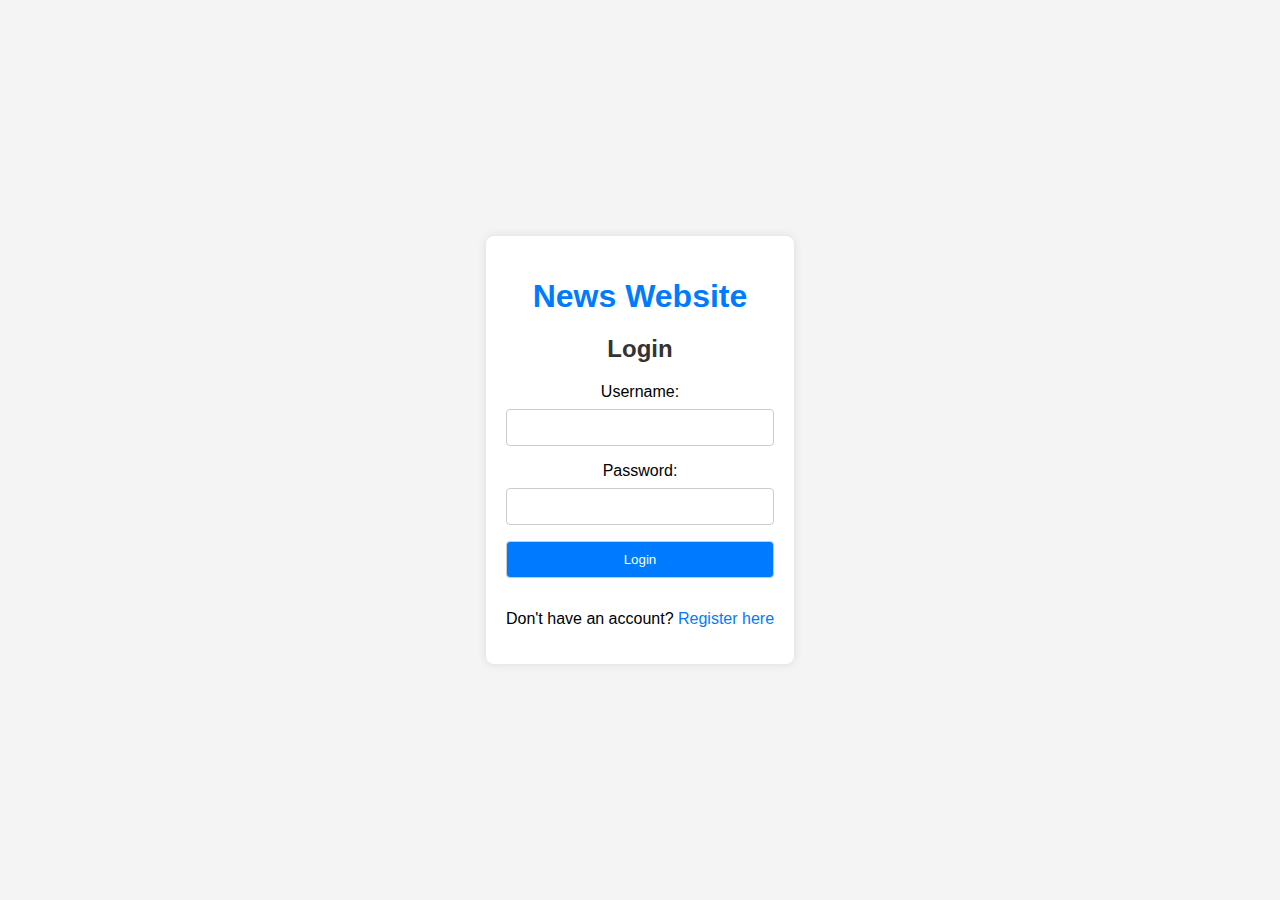
<file: HTML files/Login.html>
<!DOCTYPE html>
<html lang="en">

<head>
    <meta charset="UTF-8">
    <meta name="viewport" content="width=device-width, initial-scale=1.0">
    <title>Login - News Website</title>
    <link rel="stylesheet" href="../CSS files/Login.css">
</head>

<body>
    <div class="container">
        <h1>News Website</h1>
        <h2>Login</h2>
        <form action="#">
            <label for="username">Username:</label>
            <input type="text" id="username" name="username" required>

            <label for="password">Password:</label>
            <input type="password" id="password" name="password" required>

            <input type="submit" value="Login">
        </form>
        <p>Don't have an account? <a href="Register.html">Register here</a></p>
    </div>
</body>

</html>
</file>
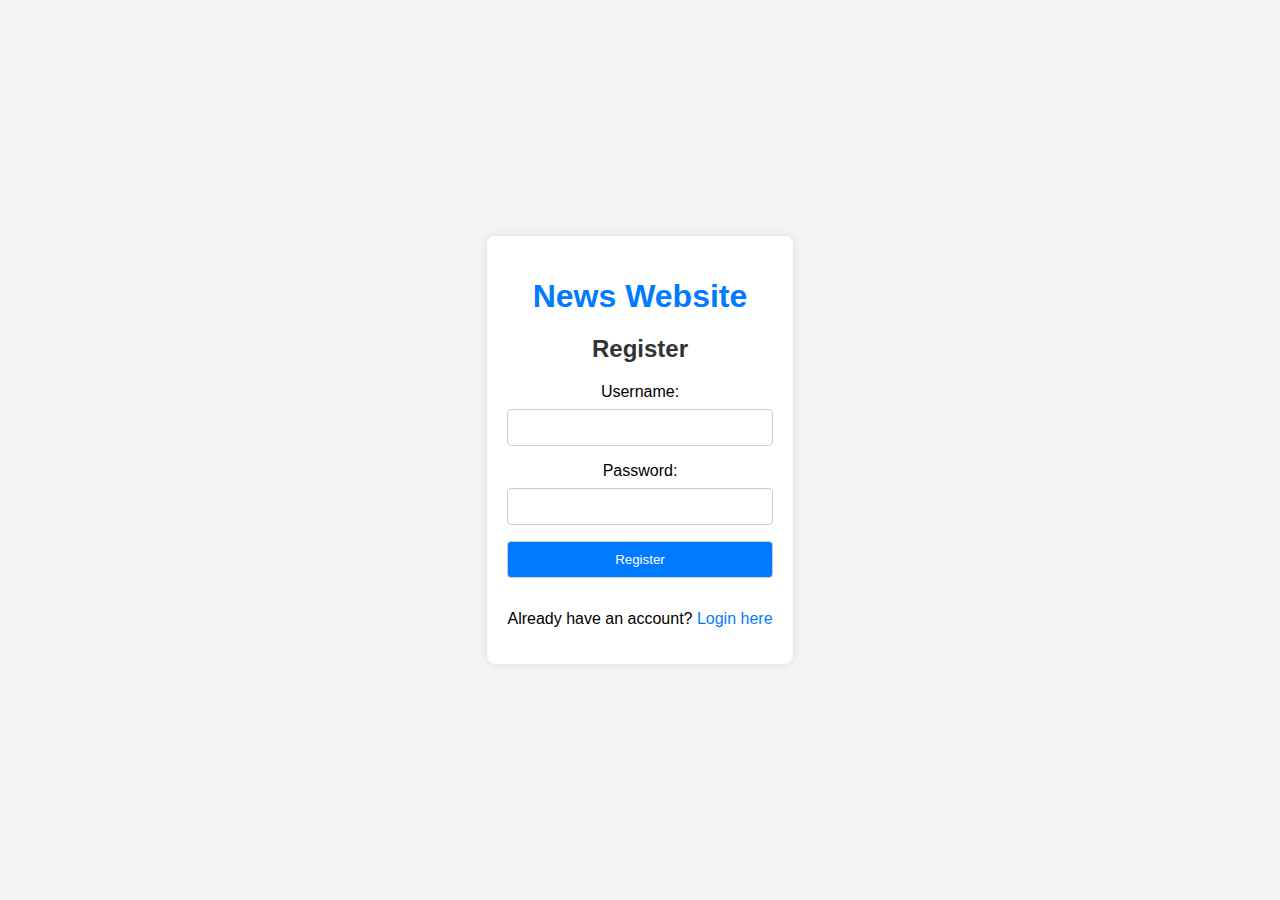
<file: HTML files/Register.html>
<!DOCTYPE html>
<html lang="en">

<head>
    <meta charset="UTF-8">
    <meta name="viewport" content="width=device-width, initial-scale=1.0">
    <title>Register - News Website</title>
    <link rel="stylesheet" href="../CSS files/Register.css">
</head>

<body>
    <div class="container">
        <h1>News Website</h1>
        <h2>Register</h2>
        <form action="#">
            <label for="username">Username:</label>
            <input type="text" id="username" name="username" required>

            <label for="password">Password:</label>
            <input type="password" id="password" name="password" required>

            <input type="submit" value="Register">
        </form>
        <p>Already have an account? <a href="Login.html">Login here</a></p>
    </div>
</body>

</html>
</file>
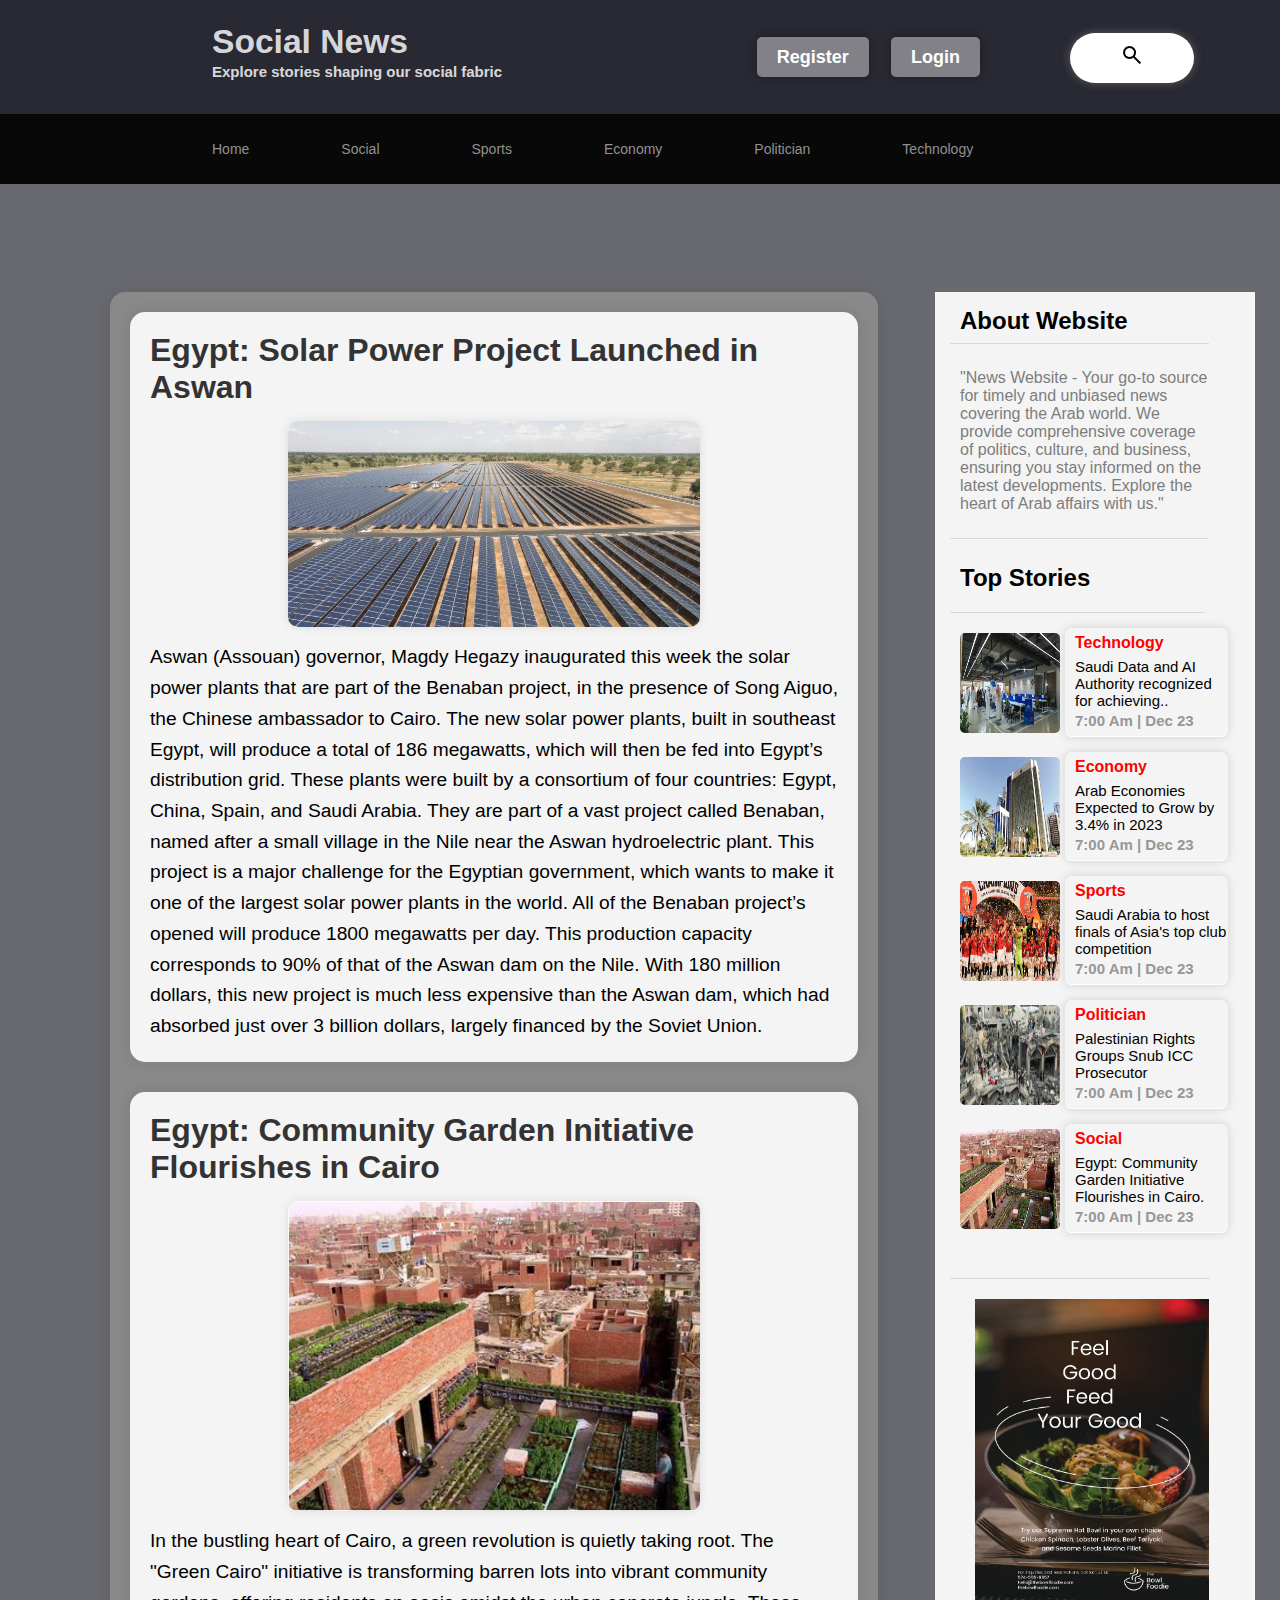
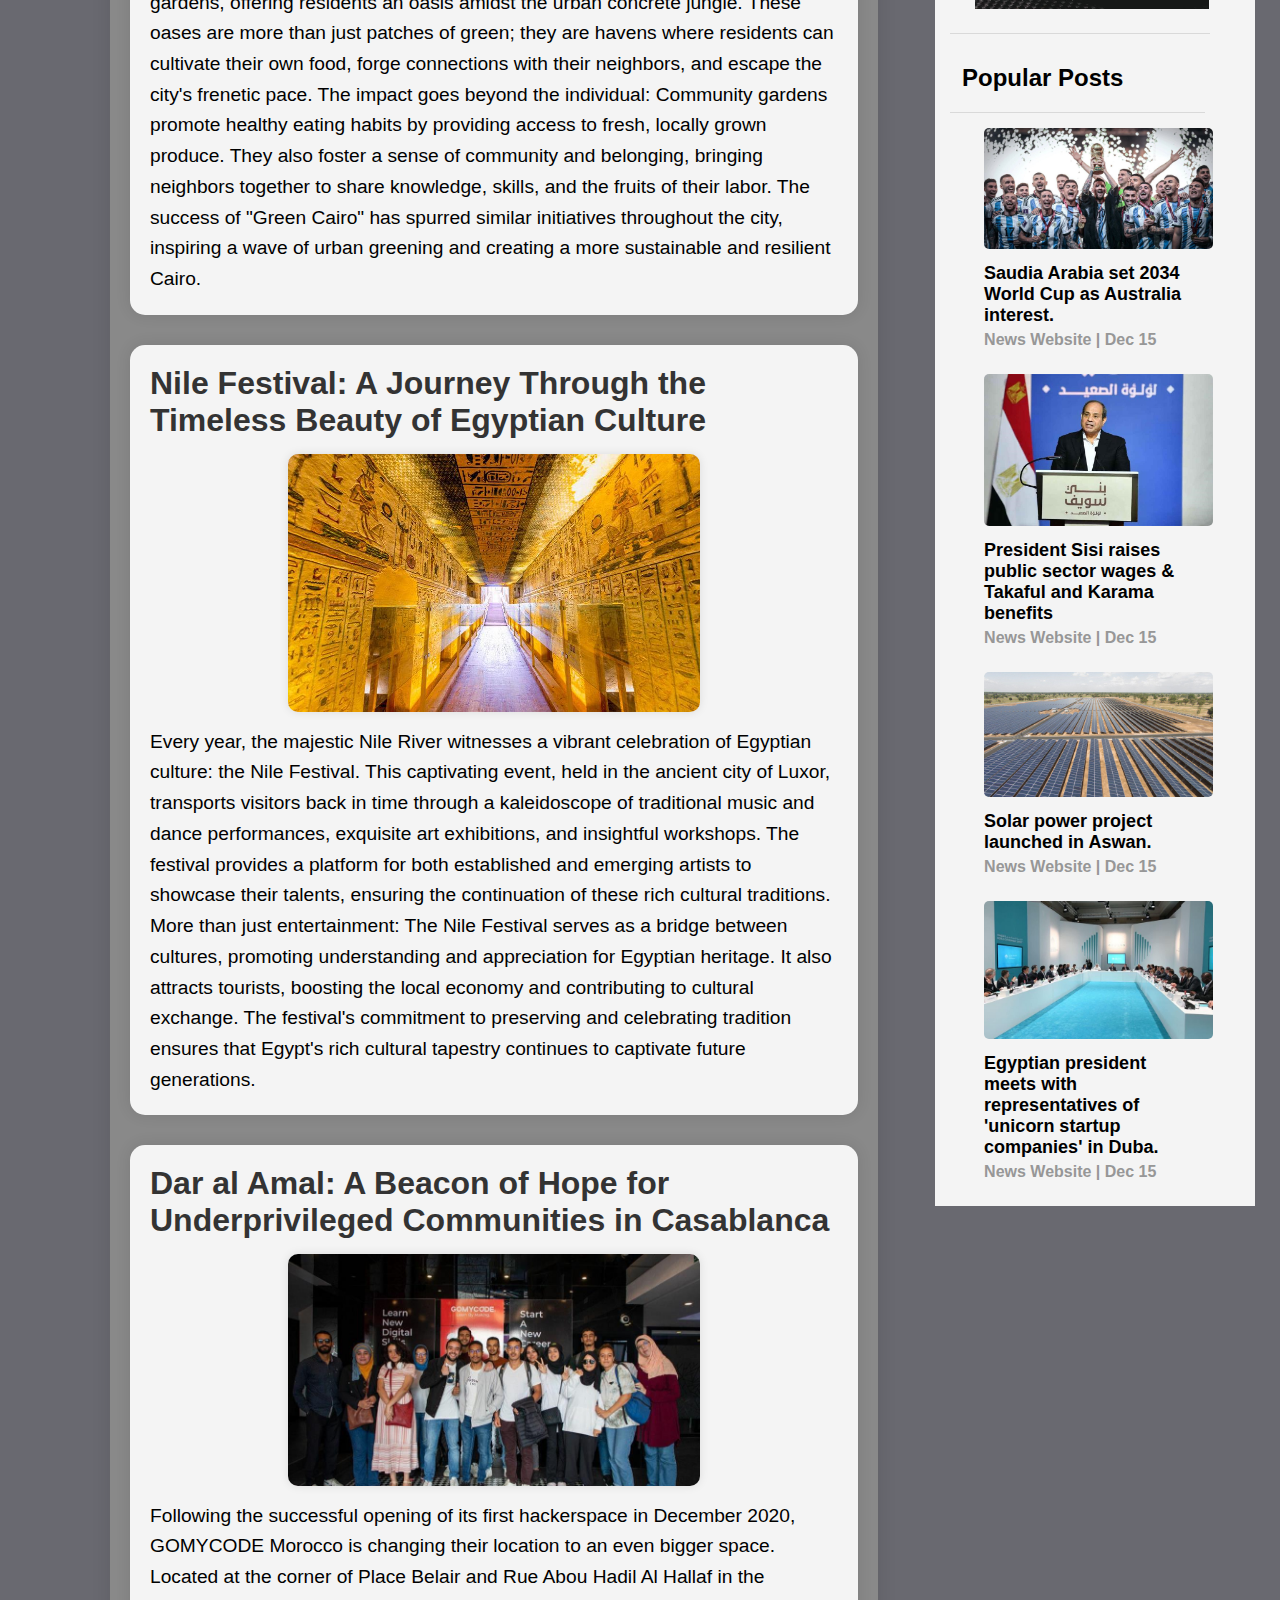
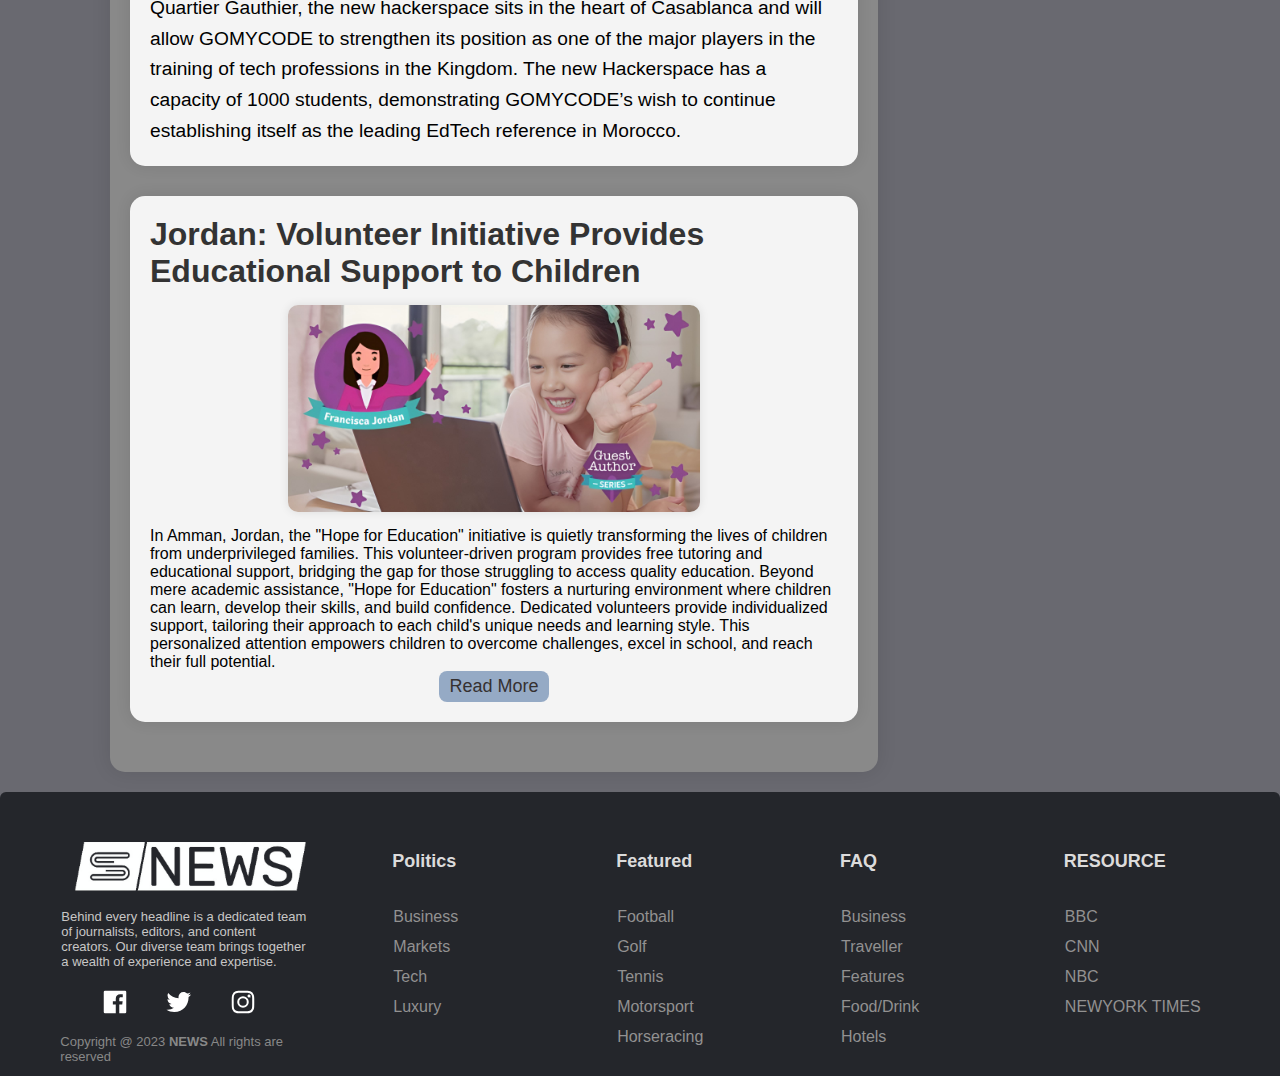
<file: HTML files/Social.html>
<!DOCTYPE html>
<html lang="en">

<head>
    <meta charset="UTF-8">
    <meta name="viewport" content="width=device-width, initial-scale=1.0">
    <!-- Link css is here -->
    <link rel="stylesheet" href="../CSS files/header.css">
    <link rel="stylesheet" href="../CSS files/nav.css">
    <link rel="stylesheet" href="../CSS files/aside.css">
    <link rel="stylesheet" href="../CSS files/section.css">
    <link rel="stylesheet" href="../CSS files/footer.css">
    <link rel="stylesheet" href="../CSS files/posts.css">
    <link rel="stylesheet" href="../CSS files/BTN.css">
    <link rel="img" href="../images file/">
    <title>News Website</title>
</head>

<body>
    <header>
        <a class="logo" href="#">
            <h2>Social News</h2>
            <h6>Explore stories shaping our social fabric</h6>
        </a>
        <div class="right-header">
            <div class="user-links">
                <a href="Register.html" class="button">Register</a>
        
                <a href="Login.html" class="button">Login</a>
            </div>
            <div class="box">
                <input type="text" placeholder="Search...">
                <a href="#">
                    <i class="fas fa-search"> <img src="../images file/Search_icon.png"></i>
                </a>
            </div>
        </div>
        </header>
        <div class="nav-bar">
            <nav class="navigation">
                <ul>
                    <li><a href="Home.html">Home</a></li>
                    <li><a href="Social.html">Social</a></li>
                    <li><a href="Sports.html">Sports</a></li>
                    <li><a href="Economy.html">Economy</a></li>
                    <li><a href="Politician.html">Politician</a></li>
                    <li><a href="Technology.html">Technology</a></li>
                </ul>
            </nav>
        </div>
        <div class="row main-content">
            <div class="right-aside">
                <aside class="aside">
                    <div class="aside-item">
                        <section>
                            <h2>About Website</h2>
                            <p>"News Website - Your go-to source for timely and unbiased news covering the Arab
                                world. We provide comprehensive coverage of politics, culture, and business, ensuring you
                                stay
                                informed on the latest developments. Explore the heart of Arab affairs with us."</p>
                        </section>
                    </div>
                    <div class="top-stories">
                        <h2>Top Stories</h2>
                        <div class="aside-item">
                            <div class="aside-image">
                                <img src="../images file/image39.jpg" alt="" />
                            </div>
                            <div class="aside-content">
                                <h1>Technology</h1>
                                <a href="Technology.html#tech6">
                                    <p>Saudi Data and AI Authority recognized for achieving..</p>
                                </a>
                                <p2>7:00 Am | Dec 23</p2>
                            </div>
                        </div>
                        <div class="aside-item">
                            <div class="aside-image">
                                <img src="../images file/image25.png" alt="" />
                            </div>
                            <div class="aside-content">
                                <h1>Economy</h1>
                                <a href="Economy.html#eco1">
                                    <p>Arab Economies Expected to Grow by 3.4% in 2023</p>
                                </a>
                                <p2>7:00 Am | Dec 23</p2>
                            </div>
                        </div>
        
                        <div class="aside-item">
                            <div class="aside-image">
                                <img src="../images file/image26.jpeg" alt="" />
                            </div>
                            <div class="aside-content">
                                <h1>Sports</h1>
                                <a href="Sports.html#sp1">
                                    <p>Saudi Arabia to host finals of Asia's top club competition</p>
                                </a>
                                <p2>7:00 Am | Dec 23</p2>
                            </div>
                        </div>
                        <div class="aside-item">
                            <div class="aside-image">
                                <img src="../images file/image24.png" alt="" />
                            </div>
                            <div class="aside-content">
                                <h1>Politician</h1>
                                <a href="Politician.html#pol1">
                                    <p>Palestinian Rights Groups Snub ICC Prosecutor</p>
                                </a>
                                <p2>7:00 Am | Dec 23</p2>
                            </div>
                        </div>
                        <div class="aside-item">
                            <div class="aside-image">
                                <img src="../images file/image7.jpg" alt="" />
                            </div>
                            <div class="aside-content">
                                <h1>Social</h1>
                                <a href="Social.html#so4">
                                    <p>Egypt: Community Garden Initiative Flourishes in Cairo.</p>
                                </a>
                                <p2>7:00 Am | Dec 23</p2>
                            </div>
                        </div>
                    </div>
        
                    <div class="advertisment">
                        <a href="https://youtu.be/_dui6BUmMBg?si=yI-CibNNgsmtM6ok"><img
                                src="../images file/Advertisement Poster Template.jpg" alt=""></a>
                    </div>
                    <div class="popular-posts">
                        <h2>Popular Posts</h2>
                        <div class="aside-item">
                            <div class="aside-image">
                                <img src="../images file/Aside image2.jpg" alt="" />
                            </div>
                            <div class="popular-content">
                                <a href="Sports.html#sp2">
                                    <p>Saudia Arabia set 2034 World Cup as Australia interest.</p>
                                </a>
                                <p2>News Website | Dec 15</p2>
                            </div>
                        </div>
                        <div class="aside-item">
                            <div class="aside-image">
                                <img src="../images file/image23.jpg" alt="" />
                            </div>
                            <div class="popular-content">
                                <a href="Politician.html#pol7">
                                    <p>President Sisi raises public sector wages & Takaful and Karama benefits</p>
                                </a>
                                <p2>News Website | Dec 15</p2>
                            </div>
                        </div>
                        <div class="aside-item">
                            <div class="aside-image">
                                <img src="../images file/Aside image3.jpg" alt="" />
                            </div>
                            <div class="popular-content">
                                <a href="Social.html#so1">
                                    <p>Solar power project launched in Aswan.</p>
                                </a>
                                <p2>News Website | Dec 15</p2>
                            </div>
                        </div>
                        <div class="aside-item">
                            <div class="aside-image">
                                <img src="../images file/image47.jpg" alt="" />
                            </div>
                            <div class="popular-content">
                                <a href="Technology.html#tech7">
                                    <p>Egyptian president meets with representatives of 'unicorn startup companies' in Duba.
                                    </p>
                                </a>
                                <p2>News Website | Dec 15</p2>
                            </div>
                        </div>
        
                    </div>
                </aside>
            </div>
            <!-- end of aside -->
        <div class="news-section">
            <div class="post" id="so1">
                <h3>Egypt: Solar Power Project Launched in Aswan</h3>
                <img class="post_img" src="..\images file\image6.jpg" alt=" ">
                <div class="post_title">
                    Aswan (Assouan) governor, Magdy Hegazy inaugurated this week the solar power plants that are part of
                    the
                    Benaban project, in the presence of Song Aiguo, the Chinese ambassador to Cairo.
                    The new solar power plants, built in southeast Egypt, will produce a total of 186 megawatts, which
                    will then be
                    fed into Egypt’s distribution grid. These plants were built by a consortium of four countries:
                    Egypt, China,
                    Spain, and Saudi Arabia.
                    They are part of a vast project called Benaban, named after a small village in the Nile near the
                    Aswan
                    hydroelectric plant. This project is a major challenge for the Egyptian government, which wants to
                    make it one
                    of the largest solar power plants in the world. All of the Benaban project’s opened will produce
                    1800
                    megawatts per day. This production capacity corresponds to 90% of that of the Aswan dam on the Nile.
                    With
                    180 million dollars, this new project is much less expensive than the Aswan dam, which had absorbed
                    just over
                    3 billion dollars, largely financed by the Soviet Union.
                </div>
            </div>
            <div class="post" id="so4">
                <h3>Egypt: Community Garden Initiative Flourishes in Cairo</h3>
                <img class="post_img" src="..\images file\image27.png" alt=" ">
                <div class="post_title">
                    In the bustling heart of Cairo, a green revolution is quietly taking root. The "Green Cairo" initiative is
                    transforming barren lots into vibrant community gardens, offering residents an oasis amidst the urban
                    concrete jungle. These oases are more than just patches of green; they are havens where residents can
                    cultivate their own food, forge connections with their neighbors, and escape the city's frenetic pace.
                    The impact goes beyond the individual: Community gardens promote healthy eating habits by providing access
                    to fresh, locally grown produce. They also foster a sense of community and belonging, bringing neighbors
                    together to share knowledge, skills, and the fruits of their labor. The success of "Green Cairo" has spurred
                    similar initiatives throughout the city, inspiring a wave of urban greening and creating a more sustainable and
                    resilient Cairo.
                </div>
            </div>
            <div class="post" id="so2">
                <h3>Nile Festival: A Journey Through the Timeless Beauty of Egyptian Culture</h3>
                <img class="post_img" src="..\images file\image8.jpg" alt=" ">
                <div class="post_title">
                    Every year, the majestic Nile River witnesses a vibrant celebration of Egyptian culture: the Nile Festival. This
                    captivating event, held in the ancient city of Luxor, transports visitors back in time through a kaleidoscope of
                    traditional music and dance performances, exquisite art exhibitions, and insightful workshops. The festival
                    provides a platform for both established and emerging artists to showcase their talents, ensuring the
                    continuation of these rich cultural traditions.
                    More than just entertainment: The Nile Festival serves as a bridge between cultures, promoting understanding
                    and appreciation for Egyptian heritage. It also attracts tourists, boosting the local economy and contributing to
                    cultural exchange. The festival's commitment to preserving and celebrating tradition ensures that Egypt's rich
                    cultural tapestry continues to captivate future generations.
                </div>
            </div>
            <div class="post" id="so3">
                <h3>Dar al Amal: A Beacon of Hope for Underprivileged Communities in Casablanca</h3>
                <img class="post_img" src="..\images file\image10.jpg" alt=" ">
                <div class="post_title">
                    Following the successful opening of its first hackerspace in December 2020, GOMYCODE Morocco is changing
                    their location to an even bigger space.
                    Located at the corner of Place Belair and Rue Abou Hadil Al Hallaf in the Quartier Gauthier, the new
                    hackerspace sits in the heart of Casablanca and will allow GOMYCODE to strengthen its position as one of the
                    major players in the training of tech professions in the Kingdom.
                    The new Hackerspace has a capacity of 1000 students, demonstrating GOMYCODE’s wish to continue
                    establishing itself as the leading EdTech reference in Morocco.
                </div>
            </div>
            <div class="post">
                <h3>Jordan: Volunteer Initiative Provides Educational Support to Children</h3>
                <img class="post_img" src="..\images file\image12.jpg" alt=" ">
                <div class="Text">
                    In Amman, Jordan, the "Hope for Education" initiative is quietly transforming the lives of children from
                    underprivileged families. This volunteer-driven program provides free tutoring and educational support,
                    bridging the gap for those struggling to access quality education.
                    Beyond mere academic assistance, "Hope for Education" fosters a nurturing environment where children can
                    learn, develop their skills, and build confidence. Dedicated volunteers provide individualized support, tailoring
                    their approach to each child's unique needs and learning style. This personalized attention empowers children
                    to overcome challenges, excel in school, and reach their full potential.<span class="moreText">
                    The impact of "Hope for Education" extends far beyond academic achievement. The initiative fosters a sense
                    of community and belonging, providing a safe space for children to interact with peers, develop social skills,
                    and build positive relationships with mentors and role models. This holistic approach nurtures not just the
                    mind, but also the emotional and social well-being of each child.
                    "Hope for Education" serves as a beacon of hope for underprivileged families in Amman. By unlocking the
                    potential of children, the initiative empowers them to break free from the cycle of poverty and contribute
                    positively to their communities. Moreover, the dedication and passion of the volunteers inspire others to
                    become more actively involved in supporting children's education, creating a ripple effect of positive change
                    throughout the city. As "Hope for Education" continues to grow and expand its reach, it paves the way for a
                    brighter future for Amman's children. This transformative initiative provides a compelling example of how
                    community-driven efforts can create lasting positive impact on the lives of future generations.
                </span>
                </div>
                <button class="readMoreBtn">Read More</button>
            </div>
        </div>
    </div>
    <footer class="footer-main">
        <div class="footer">
            <div class="main-column">
                <div class="footer-widget-area">
                    <img src="../images file/website logo .png" class="footer-logo" />
                    <p>Behind every headline is a dedicated team of journalists, editors, and content creators.
                        Our diverse team brings together a wealth of experience and expertise. </p>
                    <div class="icons">
                        <a href="www.facebook.com"><img src="../images file/facebook-square-logo-24.png" /> </a>
                        <a href="www.twitter.com"><img src="../images file/twitter-logo-24.png" /></a>
                        <a href="www.instagram.com"><img src="../images file/instagram-logo-24.png" /></a>
                    </div>
                    <p class="copy-right">Copyright @ 2023 <strong>NEWS</strong> All rights are reserved</p>
                </div>
                <div class="footer-widget-area">
                    <h4 class="widget-title">Politics</h4>
                    <ul class="list">
                        <li><a href="#">Business</a></li>
                        <li><a href="#">Markets</a></li>
                        <li><a href="#">Tech</a></li>
                        <li><a href="#">Luxury</a></li>
                    </ul>
                </div>
                <div class="footer-widget-area">
                    <h4 class="widget-title">Featured</h4>
                    <ul class="list">
                        <li><a href="#">Football</a></li>
                        <li><a href="#">Golf</a></li>
                        <li><a href="#">Tennis</a></li>
                        <li><a href="#">Motorsport</a></li>
                        <li><a href="#">Horseracing</a></li>
                    </ul>
                </div>
                <div class="footer-widget-area">
                    <h4 class="widget-title">FAQ</h4>
                    <ul class="list">
                        <li><a href="#">Business</a></li>
                        <li><a href="#">Traveller</a></li>
                        <li><a href="#">Features</a></li>
                        <li><a href="#">Food/Drink</a></li>
                        <li><a href="#">Hotels</a></li>
                    </ul>
                </div>
                <div class="footer-widget-area">
                    <h4 class="widget-title">RESOURCE</h4>
                    <ul class="list">
                        <li><a href="#">BBC</a></li>
                        <li><a href="#">CNN</a></li>
                        <li><a href="#">NBC</a></li>
                        <li><a href="#">NEWYORK TIMES</a></li>
                    </ul>
                </div>
            </div>
        </div>
    </footer>
    <script src="../JS files/pagi.js"></script>
</body>

</html>
</file>
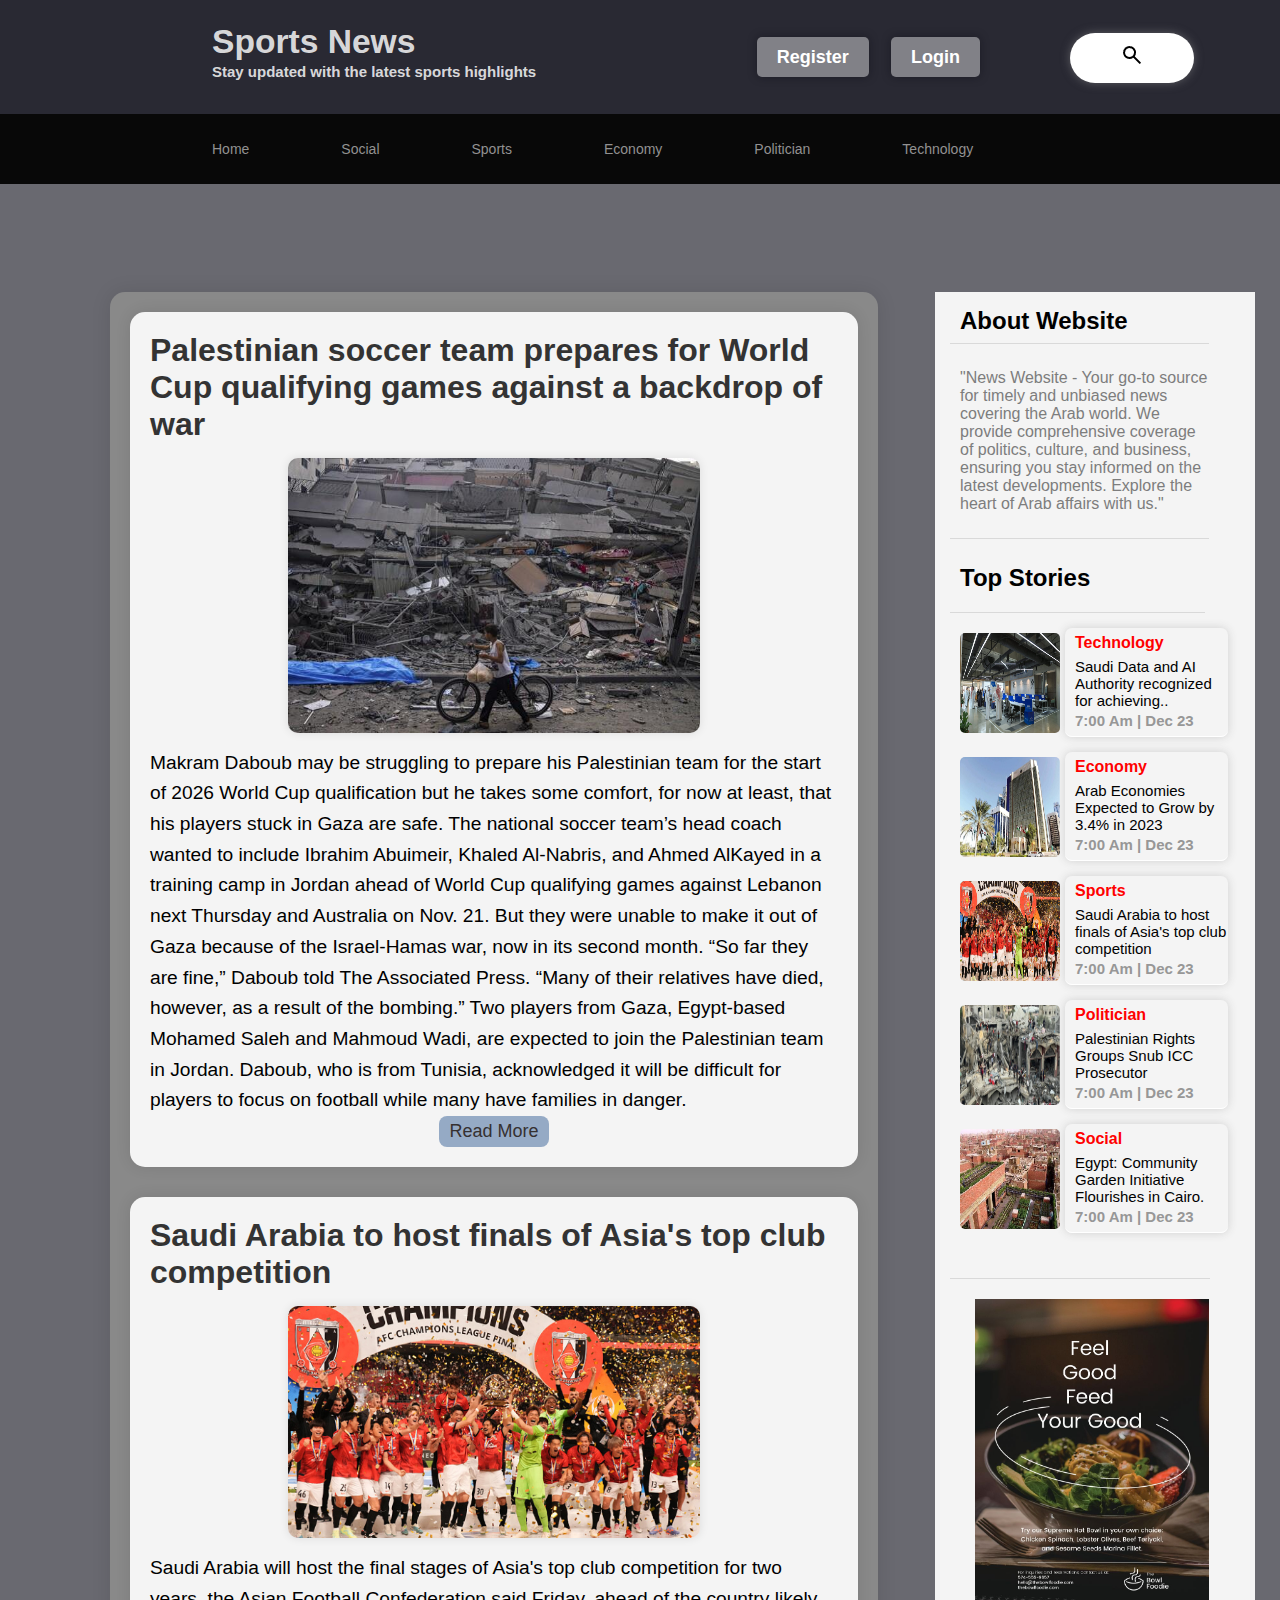
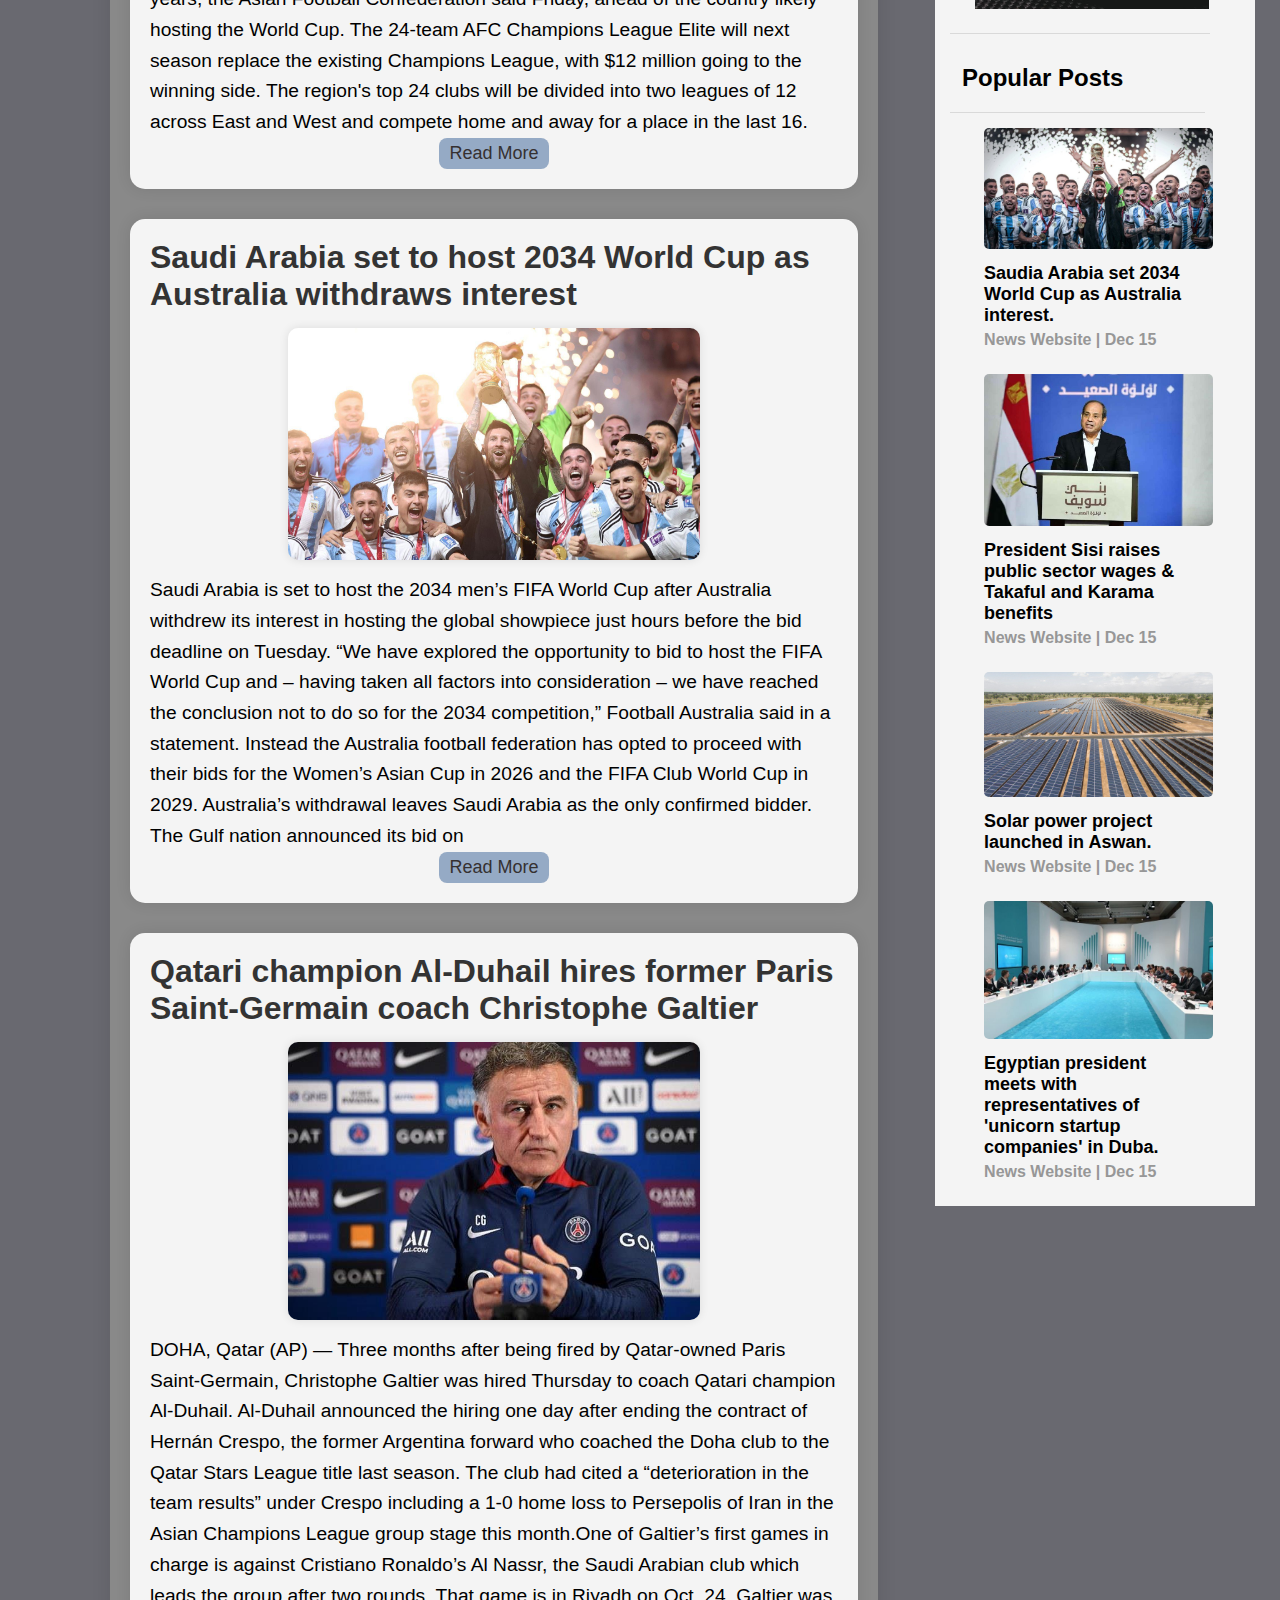
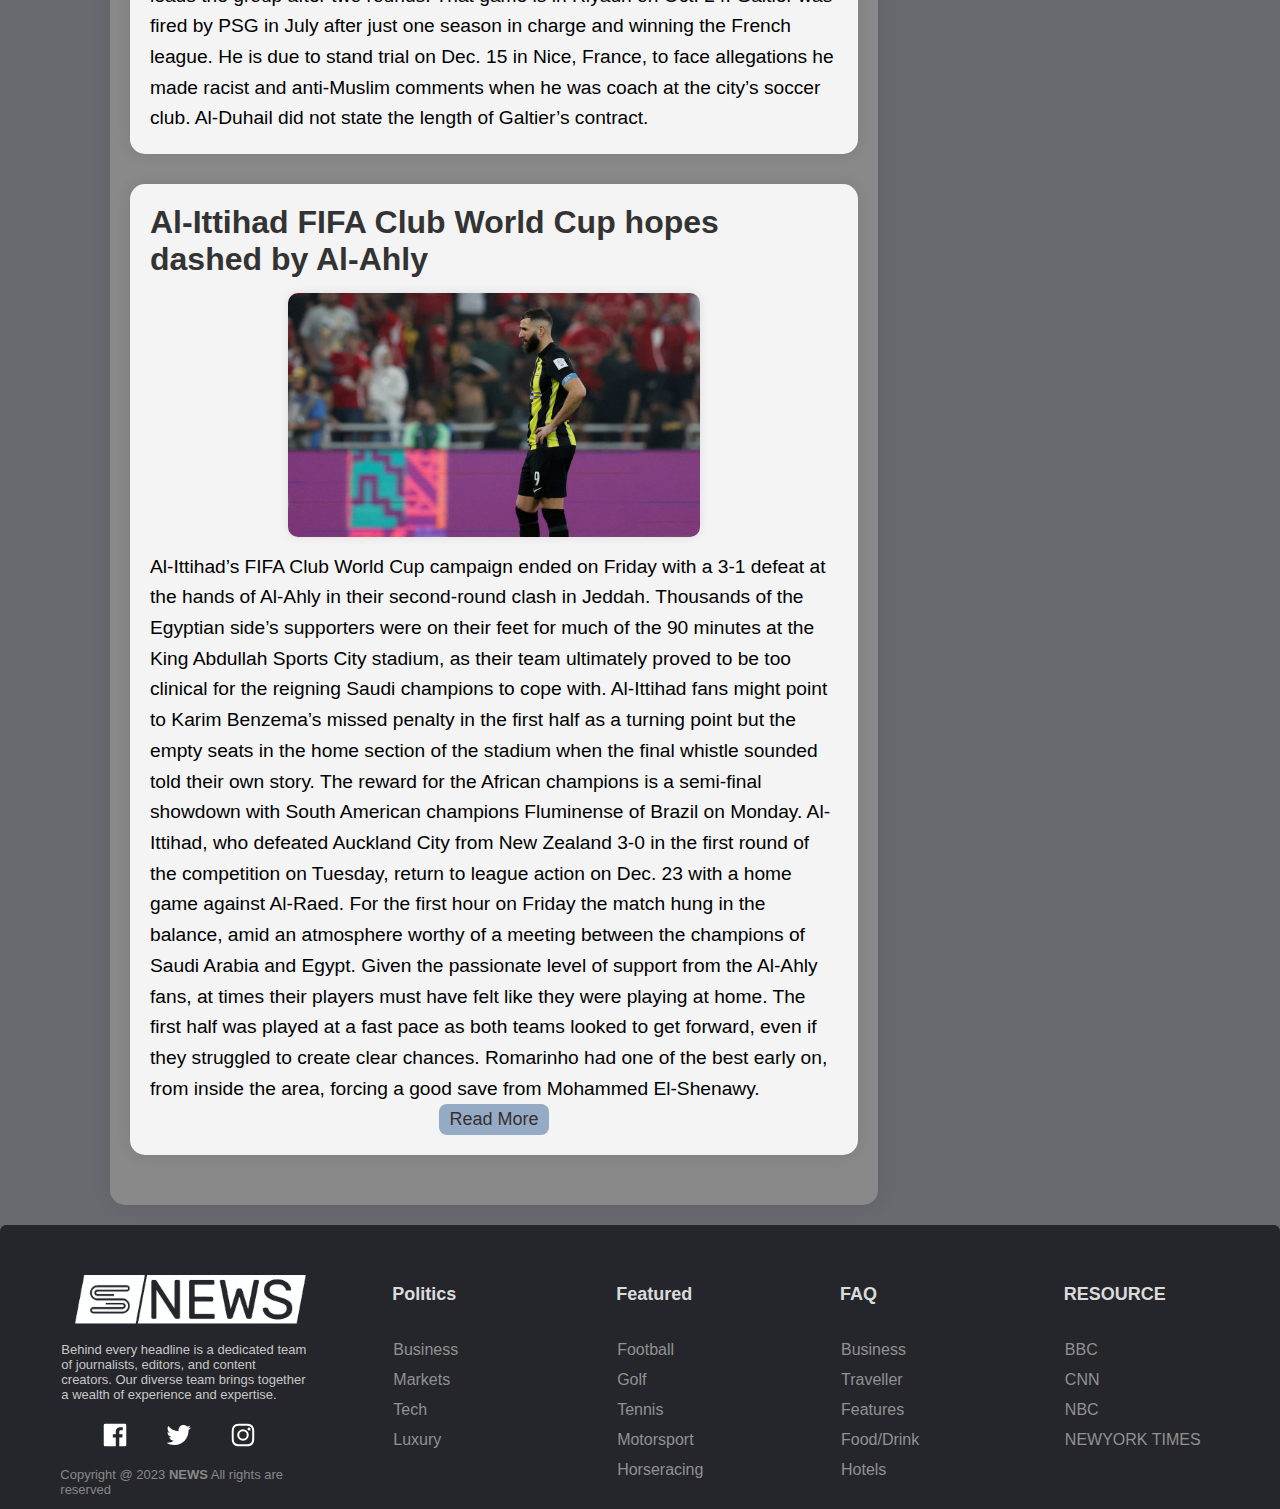
<file: HTML files/Sports.html>
<!DOCTYPE html>
<html lang="en">

<head>
    <meta charset="UTF-8">
    <meta name="viewport" content="width=device-width, initial-scale=1.0">
    <!-- Link css is here -->
    <link rel="stylesheet" href="../CSS files/header.css">
    <link rel="stylesheet" href="../CSS files/nav.css">
    <link rel="stylesheet" href="../CSS files/aside.css">
    <link rel="stylesheet" href="../CSS files/section.css">
    <link rel="stylesheet" href="../CSS files/footer.css">
    <link rel="stylesheet" href="../CSS files/posts.css">
    <link rel="stylesheet" href="../CSS files/BTN.css">
    <link rel="img" href="../images file/">
    <title>News Website</title>
</head>

<body>
    <header>
        <a class="logo" href="#">
            <h2>Sports News</h2>
            <h6>Stay updated with the latest sports highlights</h6>
        </a>
        <div class="right-header">
            <div class="user-links">
                <a href="Register.html" class="button">Register</a>

                <a href="Login.html" class="button">Login</a>
            </div>
            <div class="box">
                <input type="text" placeholder="Search...">
                <a href="#">
                    <i class="fas fa-search"> <img src="../images file/Search_icon.png"></i>
                </a>
            </div>
        </div>
    </header>
    <div class="nav-bar">
        <nav class="navigation">
            <ul>
                <li><a href="Home.html">Home</a></li>
                <li><a href="Social.html">Social</a></li>
                <li><a href="Sports.html">Sports</a></li>
                <li><a href="Economy.html">Economy</a></li>
                <li><a href="Politician.html">Politician</a></li>
                <li><a href="Technology.html">Technology</a></li>
            </ul>
        </nav>
    </div>
    <div class="row main-content">
        <div class="right-aside">
            <aside class="aside">
                <div class="aside-item">
                    <section>
                        <h2>About Website</h2>
                        <p>"News Website - Your go-to source for timely and unbiased news covering the Arab
                            world. We provide comprehensive coverage of politics, culture, and business, ensuring you
                            stay
                            informed on the latest developments. Explore the heart of Arab affairs with us."</p>
                    </section>
                </div>
                <div class="top-stories">
                    <h2>Top Stories</h2>
                    <div class="aside-item">
                        <div class="aside-image">
                            <img src="../images file/image39.jpg" alt="" />
                        </div>
                        <div class="aside-content">
                            <h1>Technology</h1>
                            <a href="Technology.html#tech6">
                                <p>Saudi Data and AI Authority recognized for achieving..</p>
                            </a>
                            <p2>7:00 Am | Dec 23</p2>
                        </div>
                    </div>
                    <div class="aside-item">
                        <div class="aside-image">
                            <img src="../images file/image25.png" alt="" />
                        </div>
                        <div class="aside-content">
                            <h1>Economy</h1>
                            <a href="Economy.html#eco1">
                                <p>Arab Economies Expected to Grow by 3.4% in 2023</p>
                            </a>
                            <p2>7:00 Am | Dec 23</p2>
                        </div>
                    </div>

                    <div class="aside-item">
                        <div class="aside-image">
                            <img src="../images file/image26.jpeg" alt="" />
                        </div>
                        <div class="aside-content">
                            <h1>Sports</h1>
                            <a href="Sports.html#sp1">
                                <p>Saudi Arabia to host finals of Asia's top club competition</p>
                            </a>
                            <p2>7:00 Am | Dec 23</p2>
                        </div>
                    </div>
                    <div class="aside-item">
                        <div class="aside-image">
                            <img src="../images file/image24.png" alt="" />
                        </div>
                        <div class="aside-content">
                            <h1>Politician</h1>
                            <a href="Politician.html#pol1">
                                <p>Palestinian Rights Groups Snub ICC Prosecutor</p>
                            </a>
                            <p2>7:00 Am | Dec 23</p2>
                        </div>
                    </div>
                    <div class="aside-item">
                        <div class="aside-image">
                            <img src="../images file/image7.jpg" alt="" />
                        </div>
                        <div class="aside-content">
                            <h1>Social</h1>
                            <a href="Social.html#so4">
                                <p>Egypt: Community Garden Initiative Flourishes in Cairo.</p>
                            </a>
                            <p2>7:00 Am | Dec 23</p2>
                        </div>
                    </div>
                </div>

                <div class="advertisment">
                    <a href="https://youtu.be/_dui6BUmMBg?si=yI-CibNNgsmtM6ok"><img
                            src="../images file/Advertisement Poster Template.jpg" alt=""></a>
                </div>
                <div class="popular-posts">
                    <h2>Popular Posts</h2>
                    <div class="aside-item">
                        <div class="aside-image">
                            <img src="../images file/Aside image2.jpg" alt="" />
                        </div>
                        <div class="popular-content">
                            <a href="Sports.html#sp2">
                                <p>Saudia Arabia set 2034 World Cup as Australia interest.</p>
                            </a>
                            <p2>News Website | Dec 15</p2>
                        </div>
                    </div>
                    <div class="aside-item">
                        <div class="aside-image">
                            <img src="../images file/image23.jpg" alt="" />
                        </div>
                        <div class="popular-content">
                            <a href="Politician.html#pol7">
                                <p>President Sisi raises public sector wages & Takaful and Karama benefits</p>
                            </a>
                            <p2>News Website | Dec 15</p2>
                        </div>
                    </div>
                    <div class="aside-item">
                        <div class="aside-image">
                            <img src="../images file/Aside image3.jpg" alt="" />
                        </div>
                        <div class="popular-content">
                            <a href="Social.html#so1">
                                <p>Solar power project launched in Aswan.</p>
                            </a>
                            <p2>News Website | Dec 15</p2>
                        </div>
                    </div>
                    <div class="aside-item">
                        <div class="aside-image">
                            <img src="../images file/image47.jpg" alt="" />
                        </div>
                        <div class="popular-content">
                            <a href="Technology.html#tech7">
                                <p>Egyptian president meets with representatives of 'unicorn startup companies' in Duba.
                                </p>
                            </a>
                            <p2>News Website | Dec 15</p2>
                        </div>
                    </div>

                </div>
            </aside>
        </div>
        <!-- end of aside -->
        <div class="news-section">
            <!--post 1 with image -->
            <div class="post">
                <h3>Palestinian soccer team prepares for World Cup qualifying games against a backdrop of war</h3>
                <img class="post_img" src="..\images file\image1.jpg" alt=" ">
                <div class="post_title">
                    Makram Daboub may be struggling to prepare his Palestinian team for the start of 2026 World Cup
                    qualification but he takes some comfort, for now at least, that his players stuck in Gaza are safe.
                    The national soccer team’s head coach wanted to include Ibrahim Abuimeir, Khaled Al-Nabris, and
                    Ahmed AlKayed in a
                    training camp in Jordan ahead of World Cup qualifying games against Lebanon next Thursday and
                    Australia on Nov. 21. But they were unable to make it out of Gaza because of the Israel-Hamas war,
                    now in its
                    second month.
                    “So far they are fine,” Daboub told The Associated Press. “Many of their relatives have died,
                    however, as a
                    result of the bombing.”
                    Two players from Gaza, Egypt-based Mohamed Saleh and Mahmoud Wadi, are expected to join the
                    Palestinian team in Jordan. Daboub, who is from Tunisia, acknowledged it will be difficult for
                    players to focus
                    on football while many have families in danger.<span class="moreText">
                        “With the death and destruction in Gaza, the players are in a difficult psychological state,”
                        Daboub
                        said.
                        But for Susan Shalabi, the vice-president of the Palestine Football Association, there’s no
                        question
                        that the
                        players and the people want the games to go ahead.
                        “This is a people that wants to be heard and seen by the rest of the world, wants to live
                        normally
                        like everyone
                        else, so people care about their national team,” Shalabi told The AP. “It represents the
                        yearning to
                        be
                        recognized as a free and sovereign nation.”
                        The Palestine Football Association became a full member of FIFA, soccer’s international
                        governing
                        body, in
                        1998 and has had some success at the regional level.
                        Appearing at the World Cup in 2026 would be a dream for a team that has never come close to
                        reaching
                        the
                        finals via the Asian Football Confederation’s qualifying route.
                        There is a little more hope this time as Asia’s automatic qualification allocation has increased
                        from four places
                        in 2022 to eight in 2026, when the tournament will be co-hosted by the United States, Mexico and
                        Canada.
                        The Palestinian team, which reached a highest FIFA ranking of 73 in 2018, appeared at the Asian
                        Cup
                        in 2015
                        and 2019 and has qualified for the 2023 continental tournament coming up in Qatar.
                        “There is no match that you can win in advance,” Daboub said. “But we have a good chance of
                        reaching
                        the
                        next round of the World Cup qualifiers.”To be among the 18 teams that advances into that next
                        stage
                        of Asian qualifying,
                        the Palestinians need to
                        finish in the top two of a group containing Australia – expected to take first spot – Lebanon
                        and
                        Bangladesh.
                        They’re currently ranked No. 96, eight places higher than Lebanon and 87 above Bangladesh.
                        Palestine had initially been drawn to host Australia to start this round of qualifying, but the
                        game has been
                        shifted to a neutral venue in Kuwait.
                        Preparations have already been interrupted as players were unable to leave to participate in a
                        tournament in
                        Malaysia last month. Now the team is based in Jordan to be sure of being able to travel for
                        games.
                        A win against Lebanon in the United Arab Emirates next week — the game has also been moved from
                        Beirut
                        because of security concerns — would be a huge step toward the next stage.
                        “We will do our best,” Daboub said. “Football is the most popular game in the world. It brings
                        people together.
                        We aspire to achieve good results and qualify to show the Palestinian identity and that this is
                        a
                        people who
                        deserve life and love peace.”
                    </span>
                </div>
                <button class="readMoreBtn">Read More</button>
            </div>
            <div class="post" id="sp1">
                <h3>Saudi Arabia to host finals of Asia's top club competition</h3>
                <img class="post_img" src="..\images file\image26.jpeg" alt=" ">
                <div class="post_title">
                    Saudi Arabia will host the final stages of Asia's top club competition for two years, the Asian
                    Football
                    Confederation said Friday, ahead of the country likely hosting the World Cup.
                    The 24-team AFC Champions League Elite will next season replace the existing Champions League, with
                    $12
                    million going to the winning side.
                    The region's top 24 clubs will be divided into two leagues of 12 across East and West and compete
                    home and
                    away for a place in the last 16.<span class="moreText">The eight winners will advance to a Final
                        Stage -- where teams play
                        the quarter-finals,
                        semis and final in a
                        single-leg format -- which will be held in Saudi Arabia for the first two editions in the
                        2024-25
                        and 2025-26
                        seasons.
                        Saudi Arabia beat off a bid submitted by Iraq's football association "after evaluating the
                        infrastructure and
                        accommodation requirements as well as all other key operational aspects", the AFC said in a
                        statement.
                        Saudi Arabia is the only bidder for the 2034 World Cup.
                        It is already hosting the FIFA Club World Cup later this month, the 2027 Asian Cup and 2034
                        Asian
                        Games.
                    </span>
                </div>
                <button class="readMoreBtn">Read More</button>
            </div>
            <div class="post" id="sp2">
                <h3>Saudi Arabia set to host 2034 World Cup as Australia withdraws interest</h3>
                <img class="post_img" src="..\images file\image3.jpg" alt=" ">
                <div class="post_title">
                    Saudi Arabia is set to host the 2034 men’s FIFA World Cup after Australia withdrew its interest in
                    hosting the
                    global showpiece just hours before the bid deadline on Tuesday.
                    “We have explored the opportunity to bid to host the FIFA World Cup and – having taken all factors
                    into
                    consideration – we have reached the conclusion not to do so for the 2034 competition,” Football
                    Australia said
                    in a statement.
                    Instead the Australia football federation has opted to proceed with their bids for the Women’s Asian
                    Cup in
                    2026 and the FIFA Club World Cup in 2029.
                    Australia’s withdrawal leaves Saudi Arabia as the only confirmed bidder. The Gulf nation announced
                    its bid on<span class="moreText">
                        October 4 immediately following FIFA’s surprise invitation for expressions of interest from only
                        Asia and
                        Oceania for the 2034 tournament.In a press release sent out on Tuesday, FIFA confirmed that
                        Saudi
                        Arabia was the only
                        bidder for the 2034
                        tournament. However, FIFA said that it will still “conduct thorough bidding and evaluation
                        processes” for the
                        2030 and 2034 tournaments, with the hosts set to be confirmed by October.
                        Spain, Portugal and Morocco are due to co-host the 2030 tournament, while Uruguay, Paraguay and
                        Argentina
                        will all stage an opening match each to mark 100 years since the first World Cup took place.
                        FIFA added that it will remain in contact with the bidders to ensure that “complete,
                        comprehensive
                        bids” are
                        received, which will then be evaluated against the “minimum hosting requirements as previously
                        approved by
                        the FIFA Council.”
                        FIFA says the “priority areas” for the bids are infrastructure, services, commercial and
                        sustainability, and
                        human rights.
                    </span>
                </div>
                <button class="readMoreBtn">Read More</button>
            </div>
            <div class="post" id="sp3">
                <h3>Qatari champion Al-Duhail hires former Paris Saint-Germain coach Christophe Galtier</h3>
                <img class="post_img" src="..\images file\image4.jpg" alt=" ">
                <div class="post_title">
                    DOHA, Qatar (AP) — Three months after being fired by Qatar-owned Paris Saint-Germain, Christophe
                    Galtier
                    was hired Thursday to coach Qatari champion Al-Duhail.
                    Al-Duhail announced the hiring one day after ending the contract of Hernán Crespo, the former
                    Argentina
                    forward who coached the Doha club to the Qatar Stars League title last season.
                    The club had cited a “deterioration in the team results” under Crespo including a 1-0 home loss to
                    Persepolis
                    of Iran in the Asian Champions League group stage this month.One of Galtier’s first games in charge
                    is against Cristiano
                    Ronaldo’s Al Nassr, the Saudi Arabian club which
                    leads the group after two rounds. That game is in Riyadh on Oct. 24.
                    Galtier was fired by PSG in July after just one season in charge and winning the French league.
                    He is due to stand trial on Dec. 15 in Nice, France, to face allegations he made racist and
                    anti-Muslim
                    comments when he was coach at the city’s soccer club.
                    Al-Duhail did not state the length of Galtier’s contract.
                </div>
            </div>
            <div class="post" id="sp4">
                <h3>Al-Ittihad FIFA Club World Cup hopes dashed by Al-Ahly</h3>
                <img class="post_img" src="..\images file\image43.jpg" alt=" ">
                <div class="post_title">
                    Al-Ittihad’s FIFA Club World Cup campaign ended on Friday with a 3-1 defeat at the hands of Al-Ahly
                    in their
                    second-round clash in Jeddah.
                    Thousands of the Egyptian side’s supporters were on their feet for much of the 90 minutes at the
                    King
                    Abdullah Sports City stadium, as their team ultimately proved to be too clinical for the reigning
                    Saudi
                    champions to cope with.
                    Al-Ittihad fans might point to Karim Benzema’s missed penalty in the first half as a turning point
                    but the empty
                    seats in the home section of the stadium when the final whistle sounded told their own story.
                    The reward for the African champions is a semi-final showdown with South American champions
                    Fluminense
                    of Brazil on Monday. Al-Ittihad, who defeated Auckland City from New Zealand 3-0 in the first round
                    of the
                    competition on Tuesday, return to league action on Dec. 23 with a home game against Al-Raed.
                    For the first hour on Friday the match hung in the balance, amid an atmosphere worthy of a meeting
                    between
                    the champions of Saudi Arabia and Egypt. Given the passionate level of support from the Al-Ahly
                    fans, at times
                    their players must have felt like they were playing at home.
                    The first half was played at a fast pace as both teams looked to get forward, even if they struggled
                    to create
                    clear chances. Romarinho had one of the best early on, from inside the area, forcing a good save
                    from
                    Mohammed El-Shenawy.<span class="moreText">
                        Al-Ahly were awarded a penalty in the 19th minute when Hassan Kadesh handled a long pass while
                        under
                        pressure from two Egyptian attackers. Despite the wall of yellow behind the goal, Ali Maaloul
                        kept his cool and
                        sent the ball straight down the middle past the diving Abdullah Al-Mayouf.
                        Seven minutes before the break, Benzema got sight of goal when a fine cross from Muhannad
                        Al-Shanqiti
                        found him on the left side of the area, but his low shot was straight at El-Shenawy.
                        As Al-Ittihad continued to push for an equalizer they left themselves open to a counterattack
                        and were almost
                        caught out, with Zakaria Al-Hawsawi forced to put the ball behind for a corner.
                        Before it could be taken, however, the referee was called to the monitor to check a possible
                        earlier handball
                        by Mohammed Abdelmonem and, after a review, he awarded a penalty to Al-Ittihad. Up stepped
                        Benzema in
                        front of a wall of red — and green laser beams shining into his eyes — but El-Shenawy went the
                        right way to
                        make a comfortable diving save.Near the end of a dramatic first half, Al-Ahly almost scored a
                        second when Kahraba
                        latched onto a poor passback from Ahmed Hegazi, but Al-Mayouf was there to make the save.
                        Al-Ittihad effectively started the second half with two new full-backs. First, coach Marcelo
                        Gallardo replaced
                        Hawsawi with Ahmed Bamsaud at half time. Then, moments after the restart, right-back Al-Shanqiti
                        seemed
                        to pick up a hamstring injury and Madallah Al-Olayan took over.
                        Within minutes, the two-time Asian champions almost leveled the game. Igor Coronado slipped the
                        ball
                        through to Faisal Al-Ghamdi on the left side of the area, whose low shot squirmed through the
                        legs of ElShenawy but hit
                        the post and rebounded into the grateful arms of the veteran goalkeeper.
                        Instead of 1-1, the score became 2-0 just before the hour mark. Hussein El-Shahat, who was
                        making a record
                        13th appearance at the Club World Cup, had possession of the ball just inside the left corner of
                        the area, made
                        a little room for himself and then curled a delightful shot past the diving Al-Mayouf, sending
                        the Egyptian fans
                        wild.
                        The game was effectively over just two minutes later when Al-Ahly found huge gaps in the
                        Al-Ittihad defense
                        and Kharaba pulled the ball back from the byline for Emam Ashour to roll the ball home. There
                        was a check for
                        a possible foul in the build-up but the goal stood and that was that.
                        Al-Ahly took their foot off the gas at that point, their thoughts no doubt turning to their
                        semi-final, but
                        Anthony Modeste’s last-minute red card for an elbow on Hegazi might come back to haunt the team.
                        Soon after that, Benzema got Al-Ittihad’s consolation as he fired home from close range to claim
                        his sixth Club
                        World Cup goal.
                        The game will live long in the memories of Al-Ahly fans, as will the celebrations that followed.
                        Al-Ittihad now
                        need to regroup and bounce back on the domestic front, with three games coming up in the space
                        of a week
                        before the end of the year.
                    </span>
                </div>
                <button class="readMoreBtn">Read More</button>
            </div>
        </div>
    </div>
    <footer class="footer-main">
        <div class="footer">
            <div class="main-column">
                <div class="footer-widget-area">
                    <img src="../images file/website logo .png" class="footer-logo" />
                    <p>Behind every headline is a dedicated team of journalists, editors, and content creators.
                        Our diverse team brings together a wealth of experience and expertise. </p>
                    <div class="icons">
                        <a href="www.facebook.com"><img src="../images file/facebook-square-logo-24.png" /> </a>
                        <a href="www.twitter.com"><img src="../images file/twitter-logo-24.png" /></a>
                        <a href="www.instagram.com"><img src="../images file/instagram-logo-24.png" /></a>
                    </div>
                    <p class="copy-right">Copyright @ 2023 <strong>NEWS</strong> All rights are reserved</p>
                </div>
                <div class="footer-widget-area">
                    <h4 class="widget-title">Politics</h4>
                    <ul class="list">
                        <li><a href="#">Business</a></li>
                        <li><a href="#">Markets</a></li>
                        <li><a href="#">Tech</a></li>
                        <li><a href="#">Luxury</a></li>
                    </ul>
                </div>
                <div class="footer-widget-area">
                    <h4 class="widget-title">Featured</h4>
                    <ul class="list">
                        <li><a href="#">Football</a></li>
                        <li><a href="#">Golf</a></li>
                        <li><a href="#">Tennis</a></li>
                        <li><a href="#">Motorsport</a></li>
                        <li><a href="#">Horseracing</a></li>
                    </ul>
                </div>
                <div class="footer-widget-area">
                    <h4 class="widget-title">FAQ</h4>
                    <ul class="list">
                        <li><a href="#">Business</a></li>
                        <li><a href="#">Traveller</a></li>
                        <li><a href="#">Features</a></li>
                        <li><a href="#">Food/Drink</a></li>
                        <li><a href="#">Hotels</a></li>
                    </ul>
                </div>
                <div class="footer-widget-area">
                    <h4 class="widget-title">RESOURCE</h4>
                    <ul class="list">
                        <li><a href="#">BBC</a></li>
                        <li><a href="#">CNN</a></li>
                        <li><a href="#">NBC</a></li>
                        <li><a href="#">NEWYORK TIMES</a></li>
                    </ul>
                </div>
            </div>
        </div>
    </footer>
    <script src="../JS files/pagi.js"></script>
</body>

</html>
</file>
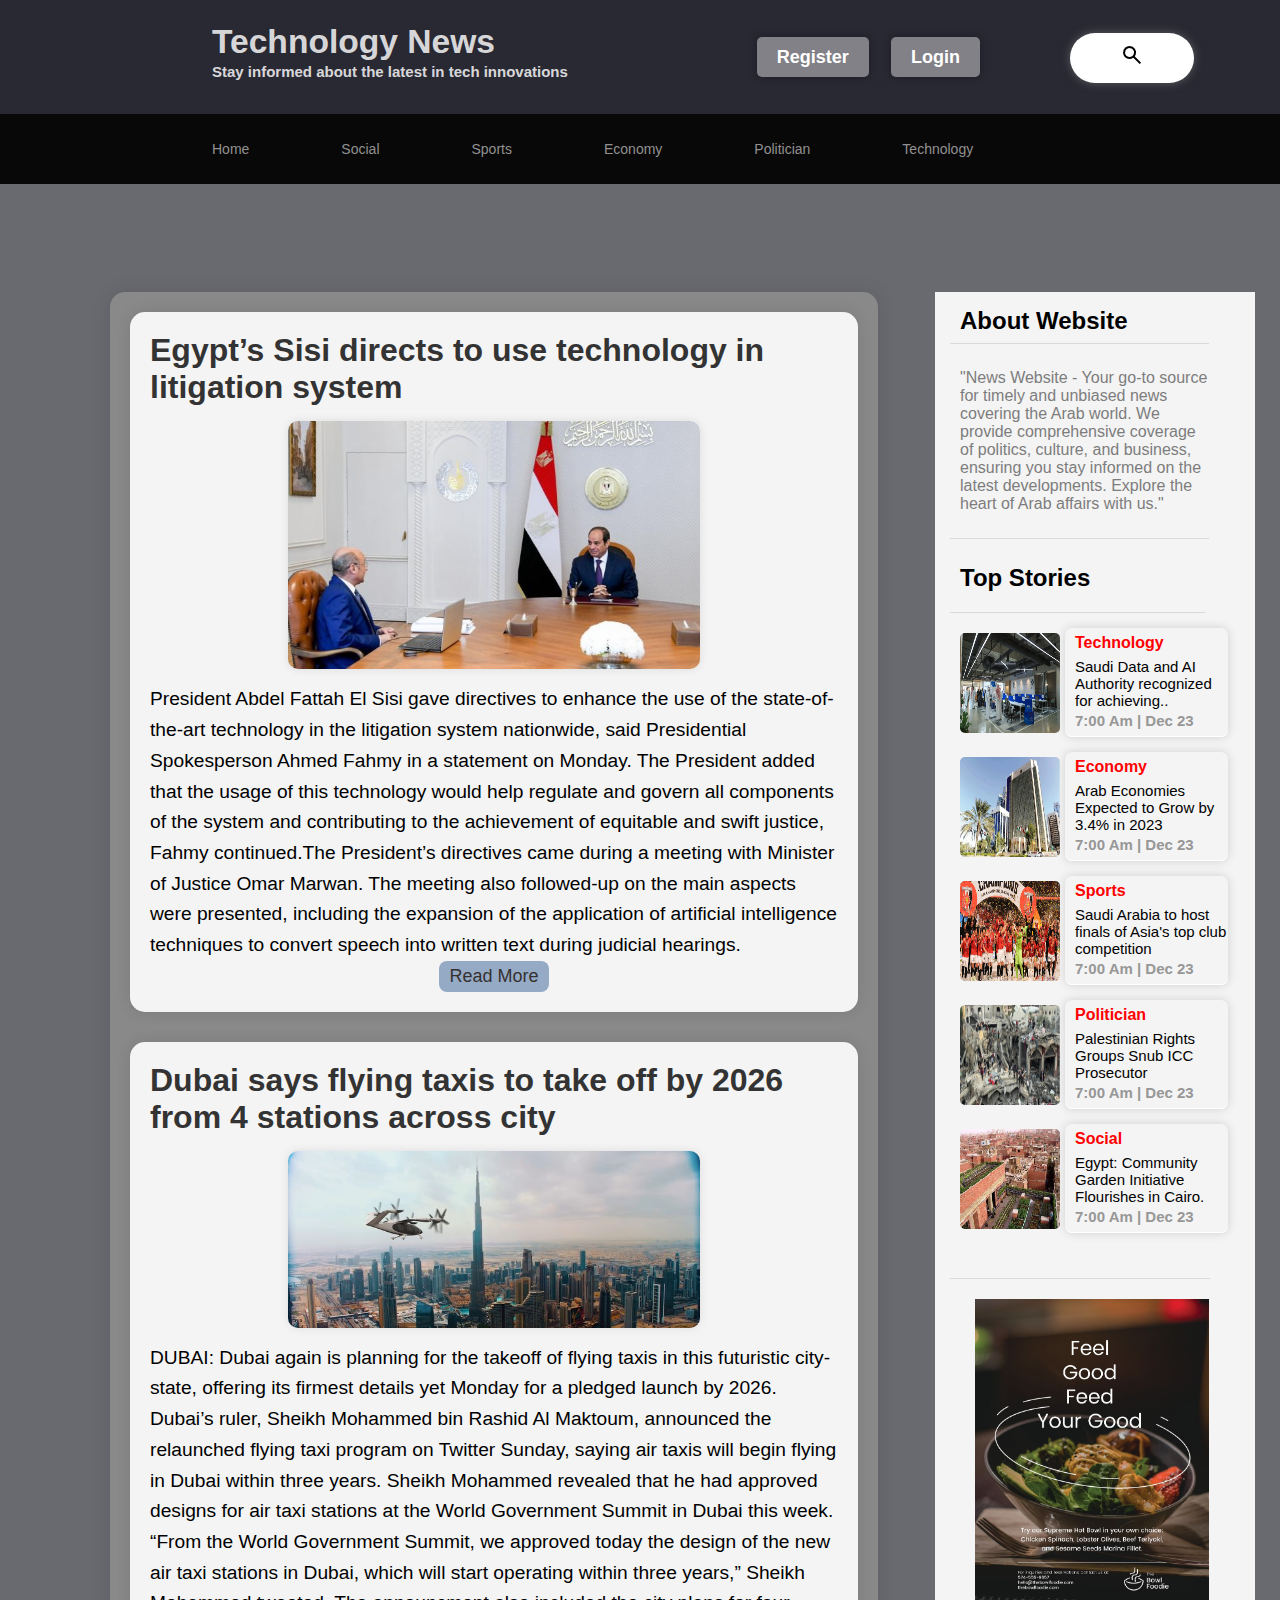
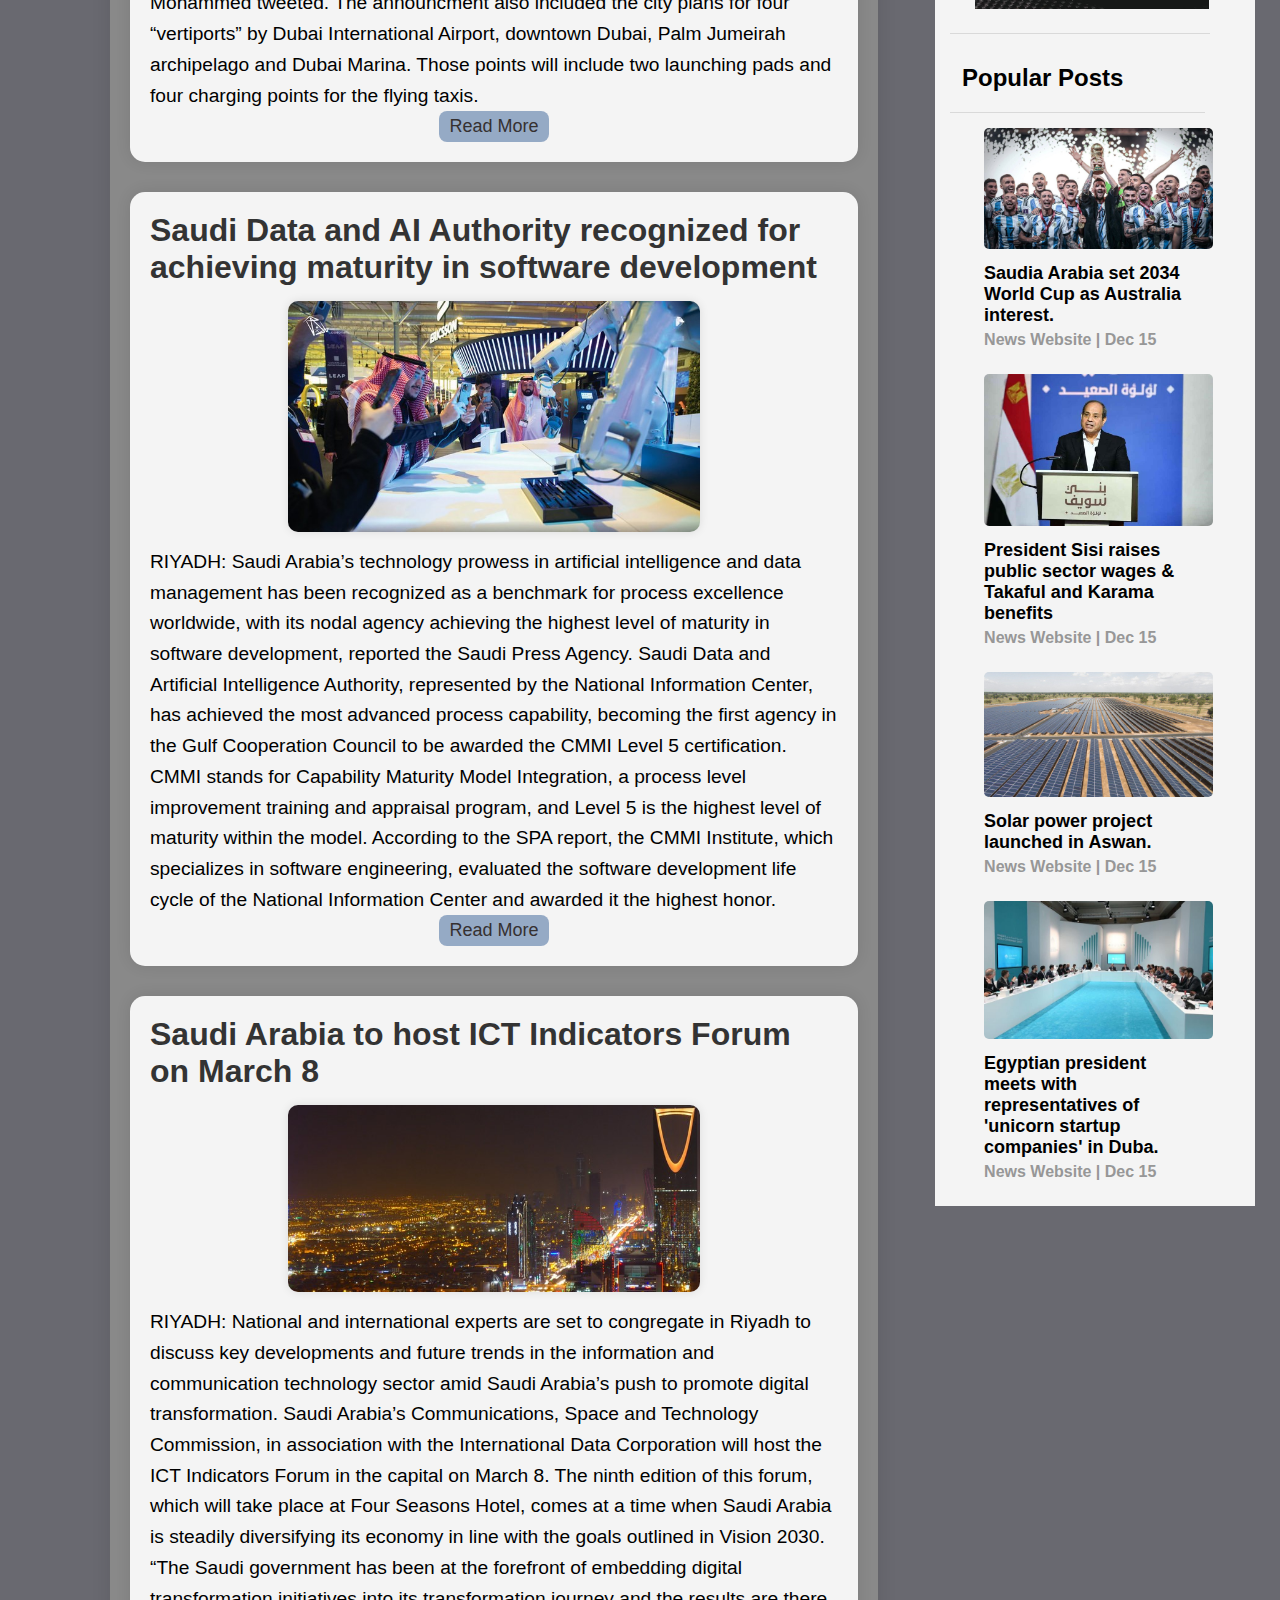
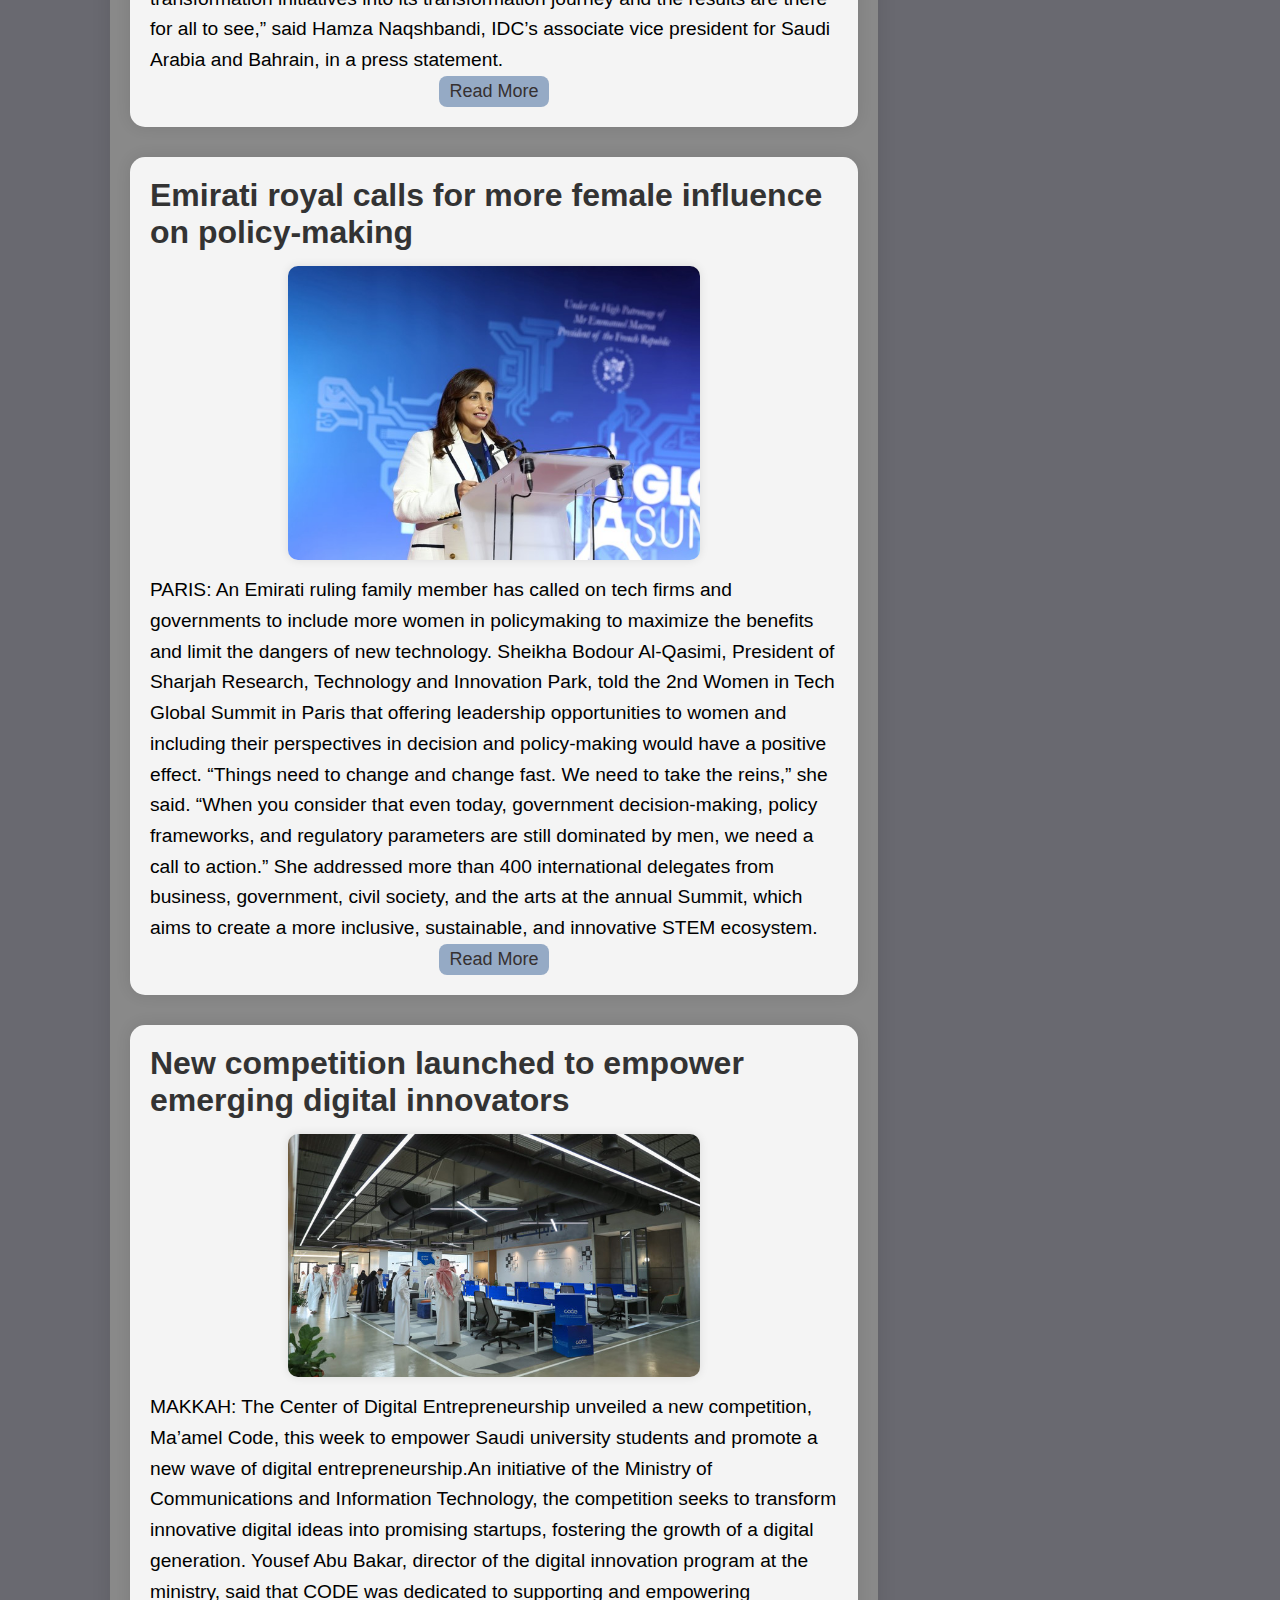
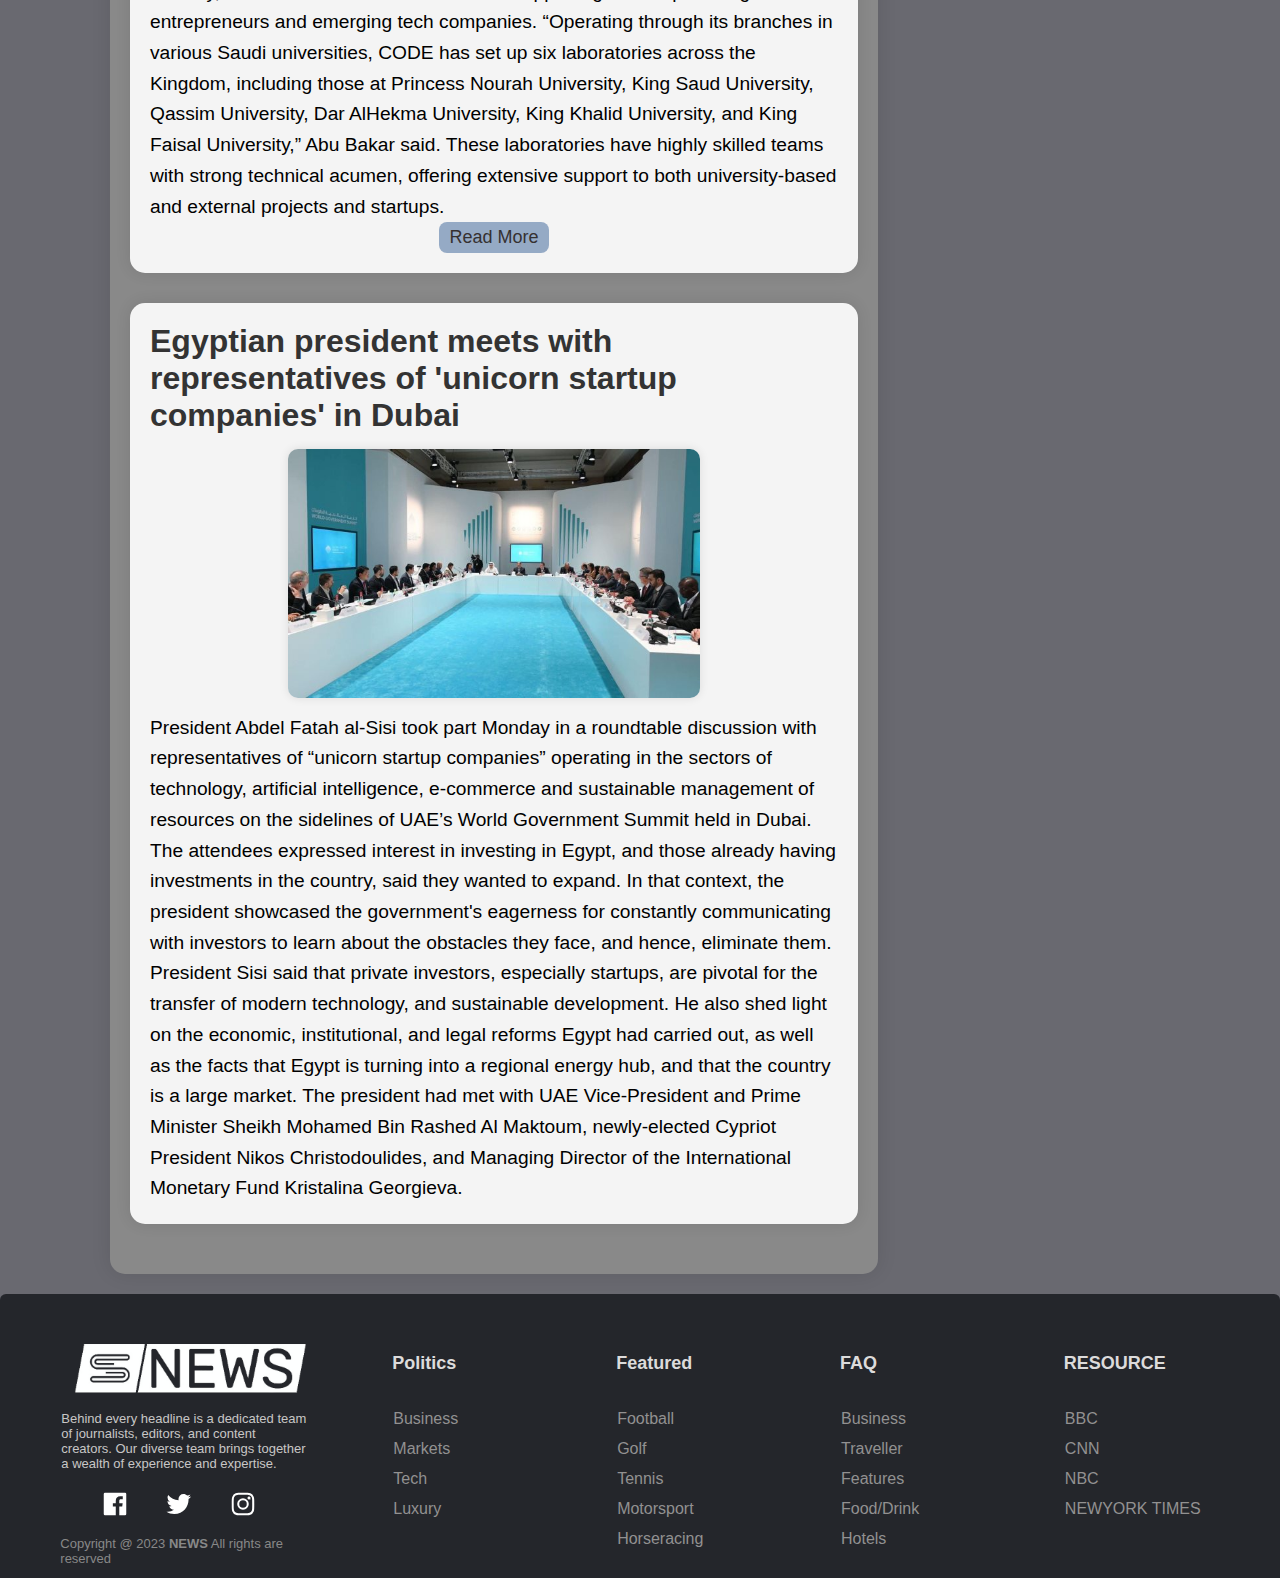
<file: HTML files/Technology.html>
<!DOCTYPE html>
<html lang="en">

<head>
    <meta charset="UTF-8">
    <meta name="viewport" content="width=device-width, initial-scale=1.0">
    <!-- Link css is here -->
    <link rel="stylesheet" href="../CSS files/header.css">
    <link rel="stylesheet" href="../CSS files/nav.css">
    <link rel="stylesheet" href="../CSS files/aside.css">
    <link rel="stylesheet" href="../CSS files/section.css">
    <link rel="stylesheet" href="../CSS files/footer.css">
    <link rel="stylesheet" href="../CSS files/posts.css">
    <link rel="stylesheet" href="../CSS files/BTN.css">
    <link rel="img" href="../images file/">
    <title>News Website</title>
</head>

<body>
    <header>
        <a class="logo" href="#">
            <h2>Technology News</h2>
            <h6>Stay informed about the latest in tech innovations</h6>
        </a>
        <div class="right-header">
            <div class="user-links">
                <a href="Register.html" class="button">Register</a>
        
                <a href="Login.html" class="button">Login</a>
            </div>
            <div class="box">
                <input type="text" placeholder="Search...">
                <a href="#">
                    <i class="fas fa-search"> <img src="../images file/Search_icon.png"></i>
                </a>
            </div>
        </div>
        </header>
        <div class="nav-bar">
            <nav class="navigation">
                <ul>
                    <li><a href="Home.html">Home</a></li>
                    <li><a href="Social.html">Social</a></li>
                    <li><a href="Sports.html">Sports</a></li>
                    <li><a href="Economy.html">Economy</a></li>
                    <li><a href="Politician.html">Politician</a></li>
                    <li><a href="Technology.html">Technology</a></li>
                </ul>
            </nav>
        </div>
        <div class="row main-content">
            <div class="right-aside">
                <aside class="aside">
                    <div class="aside-item">
                        <section>
                            <h2>About Website</h2>
                            <p>"News Website - Your go-to source for timely and unbiased news covering the Arab
                                world. We provide comprehensive coverage of politics, culture, and business, ensuring you
                                stay
                                informed on the latest developments. Explore the heart of Arab affairs with us."</p>
                        </section>
                    </div>
                    <div class="top-stories">
                        <h2>Top Stories</h2>
                        <div class="aside-item">
                            <div class="aside-image">
                                <img src="../images file/image39.jpg" alt="" />
                            </div>
                            <div class="aside-content">
                                <h1>Technology</h1>
                                <a href="Technology.html#tech6">
                                    <p>Saudi Data and AI Authority recognized for achieving..</p>
                                </a>
                                <p2>7:00 Am | Dec 23</p2>
                            </div>
                        </div>
                        <div class="aside-item">
                            <div class="aside-image">
                                <img src="../images file/image25.png" alt="" />
                            </div>
                            <div class="aside-content">
                                <h1>Economy</h1>
                                <a href="Economy.html#eco1">
                                    <p>Arab Economies Expected to Grow by 3.4% in 2023</p>
                                </a>
                                <p2>7:00 Am | Dec 23</p2>
                            </div>
                        </div>
        
                        <div class="aside-item">
                            <div class="aside-image">
                                <img src="../images file/image26.jpeg" alt="" />
                            </div>
                            <div class="aside-content">
                                <h1>Sports</h1>
                                <a href="Sports.html#sp1">
                                    <p>Saudi Arabia to host finals of Asia's top club competition</p>
                                </a>
                                <p2>7:00 Am | Dec 23</p2>
                            </div>
                        </div>
                        <div class="aside-item">
                            <div class="aside-image">
                                <img src="../images file/image24.png" alt="" />
                            </div>
                            <div class="aside-content">
                                <h1>Politician</h1>
                                <a href="Politician.html#pol1">
                                    <p>Palestinian Rights Groups Snub ICC Prosecutor</p>
                                </a>
                                
                                <p2>7:00 Am | Dec 23</p2>
                            </div>
                        </div>
                        <div class="aside-item">
                            <div class="aside-image">
                                <img src="../images file/image7.jpg" alt="" />
                            </div>
                            <div class="aside-content">
                                <h1>Social</h1>
                                <a href="Social.html#so4">
                                    <p>Egypt: Community Garden Initiative Flourishes in Cairo.</p>
                                </a>
                                <p2>7:00 Am | Dec 23</p2>
                            </div>
                        </div>
                    </div>
        
                    <div class="advertisment">
                        <a href="https://youtu.be/_dui6BUmMBg?si=yI-CibNNgsmtM6ok"><img
                                src="../images file/Advertisement Poster Template.jpg" alt=""></a>
                    </div>
                    <div class="popular-posts">
                        <h2>Popular Posts</h2>
                        <div class="aside-item">
                            <div class="aside-image">
                                <img src="../images file/Aside image2.jpg" alt="" />
                            </div>
                            <div class="popular-content">
                                <a href="Sports.html#sp2">
                                    <p>Saudia Arabia set 2034 World Cup as Australia interest.</p>
                                </a>
                                <p2>News Website | Dec 15</p2>
                            </div>
                        </div>
                        <div class="aside-item">
                            <div class="aside-image">
                                <img src="../images file/image23.jpg" alt="" />
                            </div>
                            <div class="popular-content">
                                <a href="Politician.html#pol7">
                                    <p>President Sisi raises public sector wages & Takaful and Karama benefits</p>
                                </a>
                                <p2>News Website | Dec 15</p2>
                            </div>
                        </div>
                        <div class="aside-item">
                            <div class="aside-image">
                                <img src="../images file/Aside image3.jpg" alt="" />
                            </div>
                            <div class="popular-content">
                                <a href="Social.html#so1">
                                    <p>Solar power project launched in Aswan.</p>
                                </a>
                                <p2>News Website | Dec 15</p2>
                            </div>
                        </div>
                        <div class="aside-item">
                            <div class="aside-image">
                                <img src="../images file/image47.jpg" alt="" />
                            </div>
                            <div class="popular-content">
                                <a href="Technology.html#tech7">
                                    <p>Egyptian president meets with representatives of 'unicorn startup companies' in Duba.
                                    </p>
                                </a>
                                <p2>News Website | Dec 15</p2>
                            </div>
                        </div>
        
                    </div>
                </aside>
            </div>
            <!-- end of aside -->
        <div class="news-section">
            <div class="post" id="tech1">
                <h3>Egypt’s Sisi directs to use technology in litigation system</h3>
                <img src="../images file/image38.jpg" alt="" class="post_img">
                <div class="post_title">
                    President Abdel Fattah El Sisi gave directives to enhance the use of the state-of-the-art technology
                    in the
                    litigation system nationwide, said Presidential Spokesperson Ahmed Fahmy in a statement on Monday.
                    The President added that the usage of this technology would help regulate and govern all components
                    of the
                    system and contributing to the achievement of equitable and swift justice, Fahmy continued.The
                    President’s directives
                    came during a meeting with Minister of Justice Omar Marwan.
                    The meeting also followed-up on the main aspects were presented, including the expansion of the
                    application
                    of artificial intelligence techniques to convert speech into written text during judicial hearings.<span class="moreText">
                    The minister presented the latest ongoing efforts to prepare and draft the new package of family
                    laws,
                    particularly the personal status bill for Muslims and Christians, as well as the draft law
                    establishing and
                    organizing the Egyptian Family Support Fund.
                    Regarding this matter, the President gave directives to conduct a broad and in-depth community
                    dialogue on
                    draft laws to be finalized, listening with interest and seriousness to all voices, and accommodating
                    various
                    concerns and views that would achieve the laws' objectives of safeguarding rights, protecting
                    children and
                    supporting family cohesion, in the public interest.
                </span>
                </div>
                <button class="readMoreBtn">Read More</button>
            </div>
            <div class="post" id="tech2">
                <h3>Dubai says flying taxis to take off by 2026 from 4 stations across city</h3>
                <img src="../News images/3675776-1156027803.jpg" alt="" class="post_img">
                <div class="post_title">
                    DUBAI: Dubai again is planning for the takeoff of flying taxis in this futuristic city-state,
                    offering its firmest
                    details yet Monday for a pledged launch by 2026.
                    Dubai’s ruler, Sheikh Mohammed bin Rashid Al Maktoum, announced the relaunched flying taxi program
                    on
                    Twitter Sunday, saying air taxis will begin flying in Dubai within three years.
                    Sheikh Mohammed revealed that he had approved designs for air taxi stations at the World Government
                    Summit in Dubai this week.
                    “From the World Government Summit, we approved today the design of the new air taxi stations in
                    Dubai,
                    which will start operating within three years,” Sheikh Mohammed tweeted.
                    The announcment also included the city plans for four “vertiports” by Dubai International Airport,
                    downtown
                    Dubai, Palm Jumeirah archipelago and Dubai Marina. Those points will include two launching pads and
                    four
                    charging points for the flying taxis.<span class="moreText">
                    “We believe those are attractive areas with business hubs and tourist hubs that could generate
                    considerable
                    demand,” Bahrozyan said.
                    The pricing for the flying taxis “will be in the range of a limousine service in Dubai, maybe
                    slightly higher,”
                    Bahrozyan said. The RTA describes limo services rates as “at least 30 percent higher than taxi
                    fares” in the city.
                    Taxis have a minimum fare of around $3.25 and charge $0.50 a kilometer.
                    The Joby prototype can fly over 240 kilometers before needing a charge — something which would put
                    Abu
                    Dhabi and other areas of the country within range. It takes off and lands vertically, while its
                    rotors tilt forward
                    in flight. It has a maximum speed of 320 kph.
                    Joby Avation Inc., which is listed on the New York Stock Exchange, was at $4.20 a share before
                    trading
                    Monday. Its major shareholders include Intel Corp., while Atlanta-based Delta Air Lines also has
                    invested.
                    Opening the skies to flying taxis would contribute to easing the daily traffic that’s only worsening
                    as city
                    population booms to over 3.5 million people.
                    Rush hour on Sheikh Zayed Road, a dozen-lane artery running down the length of the Dubai, alternates
                    between dense gridlock and sports-car slalom.
                </span>
                </div>
                <button class="readMoreBtn">Read More</button>
            </div>
            <div class="post" id="tech3">
                <h3>Saudi Data and AI Authority recognized for achieving maturity in software development</h3>
                <img src="../images file/image44.jpeg" alt="" class="post_img">
                <div class="post_title">
                    RIYADH: Saudi Arabia’s technology prowess in artificial intelligence and data management has been
                    recognized as a benchmark for process excellence worldwide, with its nodal agency achieving the
                    highest level
                    of maturity in software development, reported the Saudi Press Agency.
                    Saudi Data and Artificial Intelligence Authority, represented by the National Information Center,
                    has achieved
                    the most advanced process capability, becoming the first agency in the Gulf Cooperation Council to
                    be
                    awarded the CMMI Level 5 certification.
                    CMMI stands for Capability Maturity Model Integration, a process level improvement training and
                    appraisal
                    program, and Level 5 is the highest level of maturity within the model.
                    According to the SPA report, the CMMI Institute, which specializes in software engineering,
                    evaluated the
                    software development life cycle of the National Information Center and awarded it the highest honor.<span class="moreText">
                    The CMMI Institute was formally established in 2012 and later acquired in 2016 by the global
                    nonprofit
                    organization ISACA, previously known as Information Systems Audit and Control Association.
                    Positioning Saudi Arabia as a global leader in advanced technologies like artificial intelligence
                    and software
                    development is a key agenda of the Kingdom’s Vision 2030.
                    In 2022, Mishari Al-Mishari, the deputy director of SDAIA, told Arab News that the agency aims to
                    create a
                    leading data and AI-driven economy and make Saudi Arabia one of the top countries in technology.
                    “Data is the new oil, and that’s our perception and belief of how much we could make out of data,”
                    said AlMishari.
                    Earlier in May, Google’s vice president for global public affairs and public policy, Karan Bhatia,
                    said that Saudi
                    Arabia could provide the right environment for businesses and economies to maximize the potential of
                    AI.“The Kingdom is
                    well-positioned to leverage AI with its young, educated population and a strong commitment
                    to innovation. It is important to establish the right environment, policies and skills for AI so
                    that people,
                    businesses and communities in Saudi Arabia can benefit from AI,” said Bhatia.
                    In April, a report by Stanford University revealed that the Kingdom ranks second globally for
                    societal
                    awareness of artificial intelligence. The survey covered several areas, the most important being the
                    extent of
                    “society’s knowledge of the benefits and value of AI products and services.
                </span>
                </div>
                <button class="readMoreBtn">Read More</button>
            </div>
            <div class="post" id="tech4">
                <h3>Saudi Arabia to host ICT Indicators Forum on March 8</h3>
                <img src="../images file/image35.jpg" alt="" class="post_img">
                <div class="post_title">
                    RIYADH: National and international experts are set to congregate in Riyadh to discuss key
                    developments and
                    future trends in the information and communication technology sector amid Saudi Arabia’s push to
                    promote
                    digital transformation.
                    Saudi Arabia’s Communications, Space and Technology Commission, in association with the
                    International Data
                    Corporation will host the ICT Indicators Forum in the capital on March 8.
                    The ninth edition of this forum, which will take place at Four Seasons Hotel, comes at a time when
                    Saudi
                    Arabia is steadily diversifying its economy in line with the goals outlined in Vision 2030.
                    “The Saudi government has been at the forefront of embedding digital transformation initiatives into
                    its
                    transformation journey and the results are there for all to see,” said Hamza Naqshbandi, IDC’s
                    associate vice
                    president for Saudi Arabia and Bahrain, in a press statement.<span class="moreText">
                    As the execution phase of Vision 2030 approaches, he said the impetus on revamping and implementing
                    digital strategies will be a key priority for Saudi organizations.
                    The forum is also expected to examine the progress made in enhancing the efficiency of Saudi
                    Arabia’s digital
                    infrastructure and reaffirm the vitality of scaling digital businesses to support the Kingdom’s
                    digital economy
                    aspirations.
                    He added: “For the last eight years, IDC Directions has provided an essential platform for
                    executives from
                    across the ICT ecosystem to converge and discover IDC’s outlook and predictions for the Kingdom’s
                    technology
                    markets. It is our pleasure to collaborate with CST once again as we showcase the true value of
                    effective
                    public-private partnerships.”
                    In line with its Vision 2030 goals, Saudi Arabia is steadily moving ahead in the information and
                    communication
                    technology sector.
                    According to the figures released by the CST Commission, the Kingdom’s ICT market hit SR154 billion
                    ($40.9
                    billion) in 2022.
                    During 2022, Saudi Arabia witnessed several developments that boosted its ICT sector. This includes
                    the
                    registration of 600 firms in the first global spectrum auction aimed at covering the airspace with
                    Internet
                    services, with the size of investment opportunities forecasted to stand at SR1 billion.Additionally,
                    as a result of the
                    commission’s regulatory reforms, the number of ICT firms aiming to be listed in
                    the financial market hit 11, reflecting a growth rate of 350 percent when compared to 2021
                </span>
                </div>
                <button class="readMoreBtn">Read More</button>
            </div>
            <div class="post" id="tech5">
                <h3>Emirati royal calls for more female influence on policy-making</h3>
                <img src="../News images/3835471-342402689.jpg" alt="" class="post_img">
                <div class="post_title">
                    PARIS: An Emirati ruling family member has called on tech firms and governments to include more
                    women in
                    policymaking to maximize the benefits and limit the dangers of new technology.
                    Sheikha Bodour Al-Qasimi, President of Sharjah Research, Technology and Innovation Park, told the
                    2nd
                    Women in Tech Global Summit in Paris that offering leadership opportunities to women and including
                    their
                    perspectives in decision and policy-making would have a positive effect.
                    “Things need to change and change fast. We need to take the reins,” she said. “When you consider
                    that even
                    today, government decision-making, policy frameworks, and regulatory parameters are still dominated
                    by
                    men, we need a call to action.”
                    She addressed more than 400 international delegates from business, government, civil society, and
                    the arts at
                    the annual Summit, which aims to create a more inclusive, sustainable, and innovative STEM
                    ecosystem.<span class="moreText">
                    Al-Qasimi shared UN Women data showing that women remain severely underrepresented at all levels of
                    decision-making and across political life in general.
                    “According to UNESCO, 57 percent of STEM graduates in the Arab world are women, with this number
                    rising
                    to 61 percent in my country, the UAE,” said Al-Qasimi.
                    The publishing entrepreneur and philanthropist described women as creators of social fabric who, if
                    empowered to be more influential in decision-making, would deliver policies that unlock the benefits
                    of new
                    technologies while managing their potential harms to communities.
                    “Today we need to ensure that gender parity is guaranteed and not just a target,” said Al-Qasimi.
                </span>
                </div>
                <button class="readMoreBtn">Read More</button>
            </div>
            <div class="post" id="tech6">
                <h3>New competition launched to empower emerging digital innovators</h3>
                <img src="../News images/4057816-2064554591.jpg" alt="" class="post_img">
                <div class="post_title">
                    MAKKAH: The Center of Digital Entrepreneurship unveiled a new competition, Ma’amel Code, this week
                    to
                    empower Saudi university students and promote a new wave of digital entrepreneurship.An initiative
                    of the Ministry of
                    Communications and Information Technology, the competition seeks to
                    transform innovative digital ideas into promising startups, fostering the growth of a digital
                    generation.
                    Yousef Abu Bakar, director of the digital innovation program at the ministry, said that CODE was
                    dedicated to
                    supporting and empowering entrepreneurs and emerging tech companies.
                    “Operating through its branches in various Saudi universities, CODE has set up six laboratories
                    across the
                    Kingdom, including those at Princess Nourah University, King Saud University, Qassim University, Dar
                    AlHekma University,
                    King Khalid University, and King Faisal University,” Abu Bakar said.
                    These laboratories have highly skilled teams with strong technical acumen, offering extensive
                    support to both
                    university-based and external projects and startups.<span class="moreText">
                    The Ma’amel Code competition stands as a flagship initiative among the array of programs introduced
                    by
                    CODE.
                    It is tailored to encourage student-led projects. The process is straightforward — teams of students
                    from each
                    university can visit the competition page, accompanied by a technical expert, to present their
                    innovative ideas.
                    A rigorous evaluation process is used to shortlist the most promising ideas. Once accepted, students
                    undergo
                    a brief training program designed to enhance competitive spirit and facilitate interaction among
                    universities
                    and the laboratories.
                    Winners will be awarded financial prizes and granted access to a variety of services offered by the
                    laboratories, enabling them to realize their entrepreneurial visions.
                    The atmosphere in all CODE branches is brimming with tech companies, projects and aspiring
                    individuals eager
                    to tap into the wide range of services.
                    CODE’s involvement in the “Tech Growth” program positions it as an executive partner focused on
                    supporting
                    tech companies, particularly small and medium-sized enterprises, in their market expansion efforts.
                    The partnership provides various support programs, including the MVP Lab initiative. Through this
                    program,
                    incubated companies receive non-refundable support amounting to SR150,000 ($40,000) aimed at fueling
                    the
                    development of tech business models and diverse tech solutions.
                    Abu Bakar said that the Ma’amel Code competition was just the beginning as three more events were in
                    the
                    pipeline.
                    These forthcoming events will be announced later, each in collaboration with different partners and
                    technologies, further igniting competition among university students and the valued partners of
                    CODE.
                </span>
                </div>
                <button class="readMoreBtn">Read More</button>
            </div>
            <div class="post" id="tech7">
                <h3>Egyptian president meets with representatives of 'unicorn startup companies' in Dubai</h3>
                <img src="../News images/202302130344444444.jpg" alt="" class="post_img">
                <div class="post_title">
                    President Abdel Fatah al-Sisi took part Monday in a roundtable discussion with representatives of
                    “unicorn
                    startup companies” operating in the sectors of technology, artificial intelligence, e-commerce and
                    sustainable
                    management of resources on the sidelines of UAE’s World Government Summit held in Dubai.
                    The attendees expressed interest in investing in Egypt, and those already having investments in the
                    country,
                    said they wanted to expand. In that context, the president showcased the government's eagerness for
                    constantly communicating with investors to learn about the obstacles they face, and hence, eliminate
                    them.
                    President Sisi said that private investors, especially startups, are pivotal for the transfer of
                    modern technology,
                    and sustainable development. He also shed light on the economic, institutional, and legal reforms
                    Egypt had
                    carried out, as well as the facts that Egypt is turning into a regional energy hub, and that the
                    country is a large
                    market.
                    The president had met with UAE Vice-President and Prime Minister Sheikh Mohamed Bin Rashed Al
                    Maktoum,
                    newly-elected Cypriot President Nikos Christodoulides, and Managing Director of the International
                    Monetary
                    Fund Kristalina Georgieva.
                </div>
            </div>
        </div>
    </div>
    <footer class="footer-main">
        <div class="footer">
            <div class="main-column">
                <div class="footer-widget-area">
                    <img src="../images file/website logo .png" class="footer-logo" />
                    <p>Behind every headline is a dedicated team of journalists, editors, and content creators.
                        Our diverse team brings together a wealth of experience and expertise. </p>
                    <div class="icons">
                        <a href="www.facebook.com"><img src="../images file/facebook-square-logo-24.png" /> </a>
                        <a href="www.twitter.com"><img src="../images file/twitter-logo-24.png" /></a>
                        <a href="www.instagram.com"><img src="../images file/instagram-logo-24.png" /></a>
                    </div>
                    <p class="copy-right">Copyright @ 2023 <strong>NEWS</strong> All rights are reserved</p>
                </div>
                <div class="footer-widget-area">
                    <h4 class="widget-title">Politics</h4>
                    <ul class="list">
                        <li><a href="#">Business</a></li>
                        <li><a href="#">Markets</a></li>
                        <li><a href="#">Tech</a></li>
                        <li><a href="#">Luxury</a></li>
                    </ul>
                </div>
                <div class="footer-widget-area">
                    <h4 class="widget-title">Featured</h4>
                    <ul class="list">
                        <li><a href="#">Football</a></li>
                        <li><a href="#">Golf</a></li>
                        <li><a href="#">Tennis</a></li>
                        <li><a href="#">Motorsport</a></li>
                        <li><a href="#">Horseracing</a></li>
                    </ul>
                </div>
                <div class="footer-widget-area">
                    <h4 class="widget-title">FAQ</h4>
                    <ul class="list">
                        <li><a href="#">Business</a></li>
                        <li><a href="#">Traveller</a></li>
                        <li><a href="#">Features</a></li>
                        <li><a href="#">Food/Drink</a></li>
                        <li><a href="#">Hotels</a></li>
                    </ul>
                </div>
                <div class="footer-widget-area">
                    <h4 class="widget-title">RESOURCE</h4>
                    <ul class="list">
                        <li><a href="#">BBC</a></li>
                        <li><a href="#">CNN</a></li>
                        <li><a href="#">NBC</a></li>
                        <li><a href="#">NEWYORK TIMES</a></li>
                    </ul>
                </div>
            </div>
        </div>
    </footer>
    <script src="../JS files/pagi.js"></script>
</body>

</html>
</file>
<file: CSS files/header.css>
* {
    font-family: Arial, Helvetica, sans-serif;
    margin: 0;
    padding: 0;
}

header {
    background-color: rgb(41, 41, 51);
    display: flex;
    justify-content: space-between;
    width: 100%;
    font-size: 1.4em;
}

.logo {
    text-decoration: none;
    color: rgba(255, 255, 255, 0.84);
    line-height: 30px;
    margin-left: 185px;
    padding: 27px;
}

.right-header {
    display: flex;
    justify-content: space-between;
    margin-right: 70px;
    padding-top: 17px;
}

.right-header div {
    padding-top: 10px;
    padding-right: 50px;
    margin: 1rem;
}

.button {
    font-size: 18px;
    font-weight: bold;
    background-color: #ffffff69;
    color: white;
    width: 100px;
    padding: 10px 20px;
    margin: 0px 8px;
    text-decoration: none;
    border-radius: 5px;
    box-shadow: 0px 0px 10px rgba(10, 10, 17, 0.4);
}

.button:hover {
    box-shadow: 0px 0px 10px 0px rgba(254, 250, 250, 0.571);
}

.box {
    height: 50px;
    display: flex;
    cursor: pointer;
    margin-top: 100px;
    padding: 10px;
    background-color: #fff;
    box-shadow: 0px 0px 10px 0px rgba(145, 145, 145, 0.5);
    border-radius: 30px;
}

.box input {
    width: 0;
    outline: none;
    border: none;
    font-weight: 600;
    transition-duration: 0.8s;
}

.box:hover input {
    width: 200px;
    padding-right: 50px;
}

.box a .fas {
    width: 50px;
    padding-left: 40px;
}
</file>
<file: CSS files/nav.css>
* {
    box-sizing: border-box;
    padding: 0;
    margin: 0;
}
.nav-bar ul {
    list-style-type: none;
    background-color: #080808;
    display: flex;
}

.nav-bar li {
    margin-left: 185px;
    margin-right: -147px;
}

.nav-bar a {
    position: relative;
    color: #929191;
    font-family: "Roboto", sans-serif;
    font-size: 14px;
    text-decoration: none;
    padding: 27px;
    display: inline-block;
    transition: 0.3s;

}

.nav-bar a::before {
    content: ' ';
    position: absolute;
    left: 8px;
    height: 3.9px;
    width: 0;
    background-color: rgb(128, 150, 150);
    bottom: 2px;
    transition: 0.3s;
}

.nav-bar a:hover {
    color: rgb(247, 250, 250);
    transform: scale(1.1);
}

.nav-bar a:hover::before {
    width: 87%;
}
</file>
<file: CSS files/aside.css>
.right-aside {
  float: right;
  display: flex;
  justify-content: center;
  width: 25%;
  padding: 5px 5px;
  margin-top: 108px;
  margin-right: 25px;
  margin-bottom: 35px;
  margin-left: 25px;
  background-color: #f4f4f4;
}
.aside-content a:link {
  text-decoration: none;
  color: black;
  font-weight: bold;
}
.aside-item {
  display: inline-block;
  width: 90%;
  padding: 10px;

}

.aside-item section h2 {
  font-weight: bold;
  padding-left: 10px;
  padding-bottom: 8px;
  border-bottom: 1px rgb(217, 217, 217) solid;
}

.aside-item section p {
  padding: 25px 0px;
  padding-left: 10px;
  border-bottom: 1px rgb(217, 217, 217) solid;
  color: rgb(125, 125, 125);
}

.top-stories {
  width: 100%;
  padding: 10px;
}

.top-stories h2 {
  padding: 5px 0px 20px 10px;
  margin-right: 35px;
  border-bottom: 1px rgb(217, 217, 217) solid;
}

.top-stories .aside-item {
  margin-top: 15px;
  margin-left: 10px;
  padding: 0px;
  display: flex;
}

.aside-image img {
  width: 100px;
  height: 100px;
  margin-right: 5px;
  margin-top: 5px;
  border-radius: 5px;
}

.aside-content {
  padding-left: 10px;
  margin-right: -7px;
  border-bottom: 1px white solid;
  box-shadow: 0px 0px 10px rgb(207, 207, 207);
  width: 120%;
  border-radius: 7px;
}

.aside-content h1 {
  padding-top: 6px;
  padding-bottom: 4px;
  color: red;
  font-size: 16px;
}

.aside-content p {
  padding-top: 2px;
  padding-bottom: 3px;
  font-size: 15px;
  font-weight: 500;
}

.aside-content p2 {
  padding-top: 2px;
  font-size: 15px;
  font-weight: bold;
  color: rgb(151, 151, 151);
}

.advertisment {
  align-items: center;
  margin: 35px 40px 0px 10px;
  padding-bottom: 20px;
  border-top: 1px rgb(217, 217, 217) solid;
  border-bottom: 1px rgb(217, 217, 217) solid;
}

.advertisment img {
  padding-top: 20px;
  margin-left: 25px;
  width: 90%;
  height: 50%;
}

.popular-posts {
  width: 100%;
  padding: 10px;
}

.popular-posts h2 {
  padding: 20px 0px 20px 12px;
  margin-right: 35px;
  border-bottom: 1px rgb(217, 217, 217) solid;
}

.popular-posts img {
  margin-left: 10%;
  width: 95%;
  height: 55%;
}

.popular-content {
  margin-left: 10%;
  padding-top: 10px;
}
.popular-content a:link{
  color: black;
  text-decoration: none;
}

.popular-content p {
  padding-bottom: 5px;
  font-size: large;
  font-weight: bold;
}

.popular-content p2 {
  padding-top: 2px;
  font-size: medium;
  font-weight: bold;
  color: rgb(151, 151, 151);
}
</file>
<file: CSS files/section.css>
body {
  background: rgb(228, 228, 228);
}

.main-section {
  margin-left: 185px;
  margin-top: 57px;


}

.section-title {
  text-align: left;
  margin-bottom: 26px;
}

.section-title h2 {
  margin-left: 5px;
  font-size: 21px;
  color: black;
}

.section-content {
  display: flex;
  flex-wrap: wrap;
  justify-content: space-between;
}

.post-with-image {
  align-items: center;
  margin-right: 118px;
}

.post1-image1 {
  width: 78%;
  height: 250px;
  opacity: 1.4;
  filter: brightness(61%);
  background-color: rgb(235, 227, 227);
  border-top-left-radius: 7px;
  border-top-right-radius: 7px;
}

.post-body {
  margin-top: -4px;
  margin-right: 172px;
  background-color: rgb(255, 253, 253);
  border-bottom-left-radius: 7px;
  border-bottom-right-radius: 7px;
  padding: 18px;
  text-align: left;
}

.main-section a:link {
  text-decoration: none;
  color: black;
  font-weight: bold;
  font-size: 19px;
}

.post-body p {
  padding-top: 18px;
  padding-bottom: 15px;
  font-weight: 600;
  color: rgb(171, 168, 168);
}

p2 {
  font-weight: 500;
  color: rgb(147, 146, 146);
  font-size: 14px;
}

.post2-title {
  margin-top: -438px;
  width: 30%;
  margin-left: 640px;
  margin-right: -20px;
  background-color: rgb(249, 249, 249);
  border-radius: 5px;
  padding: 20px;
}

.post2-title p {
  font-weight: 700;
  font-size: 18px;
  padding-bottom: 8px;
}

.side-post2-with-image {
  margin-left: 640px;
  margin-top: -262px;
  border-radius: 5px;

}

.post2-image1 {
  width: 102%;
  border-radius: 4px; 
}

.post3-title a:link {
  margin-right: 420px;
  margin-top: 120px;
  margin-left: 727px;
  position: absolute;
  top: 54%;
  left: 8%;
  color: white;
  font-size: 20px;
}

.post4-title {
  width: 20%;
  margin-top: -75px;
  margin-left: 640px;
  margin-right: 410px;
  margin-bottom: 10px;
  background-color: rgb(249, 249, 249);
  border-radius: 5px;
  padding: 21px;
}

.post5-title {
  width: 20%;
  margin-top: 0px;
  margin-left: 640px;
  margin-right: 410px;
  margin-bottom: 18px;
  background-color: rgb(249, 249, 249);
  border-radius: 5px;
  padding: 21px;
}

.post4-title p {
  font-weight: 700;
  font-size: 17px;
  padding-bottom: 15px;

}

.post5-title p {
  font-weight: 700;
  font-size: 18px;
  padding-bottom: 20px;

}

.post1-with-background-image {
  margin-top: -240px;
}

.post3-image1 {
  filter: brightness(75%);
  width: 23%;
  height: 55%;
  border-top-left-radius: 7px;
  border-top-right-radius: 7px;
}

.post1-body {
  margin-top: -4px;
  margin-right: 1028px;
  background-color: rgb(249, 249, 249);
  border-bottom-left-radius: 7px;
  border-bottom-right-radius: 7px;
  padding: 18px;
  text-align: left;

}

.post6-title p {
  padding-bottom: 15px;
}


.post3-with-image {
  margin-left: 320px;
  margin-top: -328px;
}

.post4-image1 {
  width: 29%;
  border-top-left-radius: 7px;
  border-top-right-radius: 7px;
}

.post2-body {
  margin-top: -10px;
  margin-right: 720px;
  background-color: rgb(253, 251, 251);
  border-radius: 7px;
  padding: 18px;
  text-align: left;
  margin-bottom: 0px;
}

.post7-title p {
  padding-bottom: 0px;
  font-size: 18px;
}
.part2-post1-image{
  width: 46%;
  height: 230px;
  border-radius: 7px;
  opacity: 1.4;
  filter: brightness(65%);
}
.part2-post1{
  margin-top: 20px;
}
.part2-post1-title {
  text-align: center;
  position: absolute;
  top: 1130px;
  left: 15%;
  
}
.part2-post1-title p {
  font-size: 15px;
  color: rgb(243, 243, 243);
  font-family:'Lucida Sans', 'Lucida Sans Regular', 'Lucida Grande', 'Lucida Sans Unicode', Geneva, Verdana, sans-serif;
}

.part2-post2-image{
  width: 46%;
  height: 230px;
  opacity: 1.4;
  filter: brightness(80%);
  border-top-left-radius: 7px;
  border-top-right-radius: 7px;
}
.part2-post2{
  margin-top: 10px;
}
.part2-post2-body {
  margin-top: -4px;
  margin-right: 721px;
  background-color: rgb(255, 253, 253);
  border-bottom-left-radius: 7px;
  border-bottom-right-radius: 7px;
  padding: 18px;
  text-align: left;
}
.part2-post2-body p{
  padding-top: 10px;
  padding-bottom: 15px;
  font-weight: 600;
  color: rgb(171, 168, 168);
}
.part2-side-post1-image{
  width: 20%;
  margin-left: 637px;
  border-top-left-radius: 7px;
  border-top-right-radius: 7px;
}
.part2-side-post1{
  margin-top: -720px;

}
.part2-post2-side-body {
  margin-left: 637px;
  margin-right: 430.5px;
  background-color: rgb(255, 253, 253);
  padding: 13px;
  margin-top: -4px;
  border-bottom-left-radius: 7px;
  border-bottom-right-radius: 7px;
}
.part2-post2-title p{
  
  font-size: 16px;
  padding-bottom: 11px;
  
}
.part2-side-post2-image{
  width: 20%;
  margin-left: 637px;
  margin-top: 13px;
  border-radius: 7px;
  opacity: 1.4;
  filter: brightness(65%);
  
}
.part2-side-post2-title{
  text-align: center;
  position: absolute;
  top: 1300px;
  left: 55%;
  margin-right: 440px;
  margin-top: 5px;
}
.part2-side-post2-title p{
  font-size: 17px;
  color: rgb(248, 252, 252);
}
.part2-side-post3-image{
  width: 20%;
  margin-left: 637px;
  margin-top: 13px;
  border-radius: 7px;
  opacity: 1.4;
  filter: brightness(65%);
} 
.part2-side-post3-title{
  text-align: center;
  position: absolute;
  top: 1480px;
  left: 55%;
  margin-right: 440px;
  margin-top: 30px;
}
.part2-side-post3-title p{
  font-size: 17px;
  color: rgb(248, 252, 252);
}
</file>
<file: CSS files/footer.css>
body {
  margin: 0;
  padding: 0;
  min-height: 100vh;
  display: flex;
  flex-direction: column;
}
.footer-main{
  background: #24262b;
  padding: 7px;
  font-size: 13px;
  line-height: 15px;
  border-top-left-radius: 6px;
  border-top-right-radius: 6px;
}

.main-column{
  width: 90%;
  margin: auto;
  display: flex;
  align-items: flex-start;
  
}
.footer-logo{
  width: 240px;
  margin-left: -6px;
  margin-top: 38px;
}
ul{
  list-style: none; 
}
.footer-widget-area {
  width:25%;
  padding:5px;
} 
.footer-widget-area p {
  font-family:'Franklin Gothic Medium', 'Arial Narrow', Arial, sans-serif;
  margin-top: 15px;
  margin-left:-14px;
   color: rgb(200, 198, 198);
}
.footer-widget-area .copy-right {
  color: rgb(136, 136, 136);
  margin-top: 0px;
  margin-left:-15px;
}

.footer-widget-area .icons {
  display: flex;
  margin-left: -49px;
  margin-top: 18px;
}
.footer-widget-area .icons a{
  margin-right: -40px;
}
.main-column h4{
  font-size: 18px;
  color: rgb(220, 219, 219);
  margin-bottom: 40px;
  margin-top: 50px;
  margin-left: 73px;
  position: relative;
}
.main-column a{
  list-style: none ;
  text-decoration: none;
  font-size: 16px;
  margin-bottom:15px;
  margin-left: 74px;
  color: #929191;
  display: inline-block;
} 
.main-column a:hover{
  color: rgb(220, 219, 219);
}
</file>
<file: CSS files/posts.css>
body {
  background-color: #696970;

}

.news-section {
  float: left;
  width: 65%;
  padding: 20px;
  background-color: #898989;
  box-shadow: 0 0 20px rgba(0, 0, 0, 0.1);
  border-radius: 15px;
  margin-left: 110px;
  margin-top: 108px;
  margin-bottom: 20px;
}

.post {
  margin-bottom: 30px;
  background-color: #f4f4f4;
  border-radius: 15px;
  box-shadow: 0 0 15px rgba(0, 0, 0, 0.1);
  padding: 20px;
  display: flex;
  flex-direction: column;
  align-items: center;
}

.post h3 {
  color: #333;
  font-size: 2rem;
  margin-bottom: 15px;
}

.post_img {
  width: 60%;
  max-width: 100%;
  height: auto;
  margin-bottom: 15px;
  border-radius: 10px;
  box-shadow: 0 0 10px rgba(0, 0, 0, 0.1);
  transition: transform 0.5s ease-in-out;
}

.post_img:hover {
  transform: scale(1.05);
}

.post_title {
  line-height: 1.6;
  font-size: 1.2rem;
}

@media screen and (max-width: 768px) {
  .news-section {
    width: 100%;
    float: none;
  }

  .post_img {
    width: 100%;
  }
}

@media screen and (max-width: 576px) {
  .news-section {
    padding: 15px;
  }

  .post h3 {
    font-size: 1.5rem;
  }

  .post_title {
    font-size: 1rem;
  }
}

@media screen and (min-width: 1200px) {
  .news-section {
    width: 60%;
  }
}
</file>
<file: CSS files/BTN.css>
.moreText{
    display: none;
}
.readMoreBtn {
    display: inline ;
    padding: 5px 10px;
    font-size: 18px;
    background-color: rgb(149, 170, 197);
    color: rgb(53, 49, 49);
    border: none;
    outline: none;
    border-radius: 8px;
    cursor: pointer;
}
.moreText.show-more{
    display: inline;
}
</file>
<file: CSS files/article.css>
.blog_section{
    margin-left: 185px;
}
.advert-2{
    width: 65%;
    margin-left: 17px;
    margin-top: -700px;
    height: 450px;
    border-radius: 7px;
}
.advertisment2{
    margin-top: -710px;
}

.article_title h2{
    margin-top: 60px;
    font-size: 25px;
}
.article_content a:link{
  text-decoration: none;
  color: black;
  font-weight: bold;
  font-size: 16px;
}
.artical-post1-image{
    width: 21%;
    margin-top: 30px;
    border-top-left-radius: 7px;
    border-top-right-radius: 7px;
}
.artical-post1-body{
    background-color:  rgb(255, 253, 253);
    margin-right: 1055px;
    border-bottom-left-radius: 7px;
    border-bottom-right-radius: 7px;
    margin-top: -6px;
    padding: 20px;
    margin-bottom: 30px;

}
.artical-post1-body p {
    margin-top: 5px;
    font-size: 13px;
    color: rgb(99, 98, 98);
}
.artical-post2-body {
    background-color:  rgb(255, 253, 253);
    margin-right: 730px;
    margin-left: 310px;
    border-radius: 7px;
    margin-top: -290px;
    padding: 30px;
    margin-bottom: -6px;
}
.artical-post2-title p{
    font-size: 21px;
    margin-bottom: 8px;
}
.artical-post2-body p2 {
    font-size: 13px;
    color: rgb(99, 98, 98);
}
.artical-post3-img{
    width: 22%;
    margin-top: -200px;
    border-top-left-radius: 7px;
    border-top-right-radius: 7px;
    height: 171px;
    margin-left: 626px;
}
.artical-post3-body{
    background-color:  rgb(255, 253, 253);
    margin-right: 415px;
    margin-left: 626px;
    border-bottom-left-radius: 7px;
    border-bottom-right-radius: 7px;
    margin-top: -10px;
    padding: 20px;
    margin-bottom: 25px;
}
.artical-post3-body p{
    font-size: 17px;
    margin-top: 2px;
    margin-bottom: 2px;
}
.artical-post3-body p2 {
    margin-top: 5px;
    font-size: 13px;
    color: rgb(99, 98, 98);
}
.artical-post4-img{
    margin-right: 700px;
    margin-left: 310px;
    width: 22%;
    margin-top: -220px;
    height: 130px;
    border-top-left-radius: 7px;
    border-top-right-radius: 7px;
}
.artical-post4-body {
    background-color:  rgb(255, 253, 253);
    margin-right: 731px;
    margin-left: 310px;
    margin-top: -10px;
    border-bottom-left-radius: 7px;
    border-bottom-right-radius: 7px;
    padding: 30px;
    margin-bottom: -160px;
}
.artical-post4-body p{
    font-size: 16px;
    margin-bottom: 10px;
}
.artical-post5-img{
    width: 21%;
    border-radius: 7px;
    opacity: 1.4;
    filter: brightness(55%);
    margin-bottom: -185px;
    
}
.artical-post5-title p{
    color: rgb(251, 253, 253);
    text-align: center;
    position: absolute;
    margin-top: 60px;
    font-size: 20px;
    margin-right: 1050px;
    
}
.artical-post6-img {
    width: 21%;
    border-radius: 7px;
    opacity: 1.4;
    filter: brightness(55%);
    margin-left: 635px; 
    margin-bottom: 120px;
}
.artical-post6-body p{
    color: rgb(251, 253, 253);
    text-align: center;
    position: absolute;
    margin-left: 618px;
    font-size: 20px;
    margin-right:400px;
    margin-top: -240px;
   

}
</file>
<file: CSS files/Login.css>
body {
    font-family: 'Segoe UI', Tahoma, Geneva, Verdana, sans-serif;
    background-color: #f4f4f4;
    margin: 0;
    display: flex;
    align-items: center;
    justify-content: center;
    height: 100vh;
}

.container {
    background-color: #fff;
    padding: 20px;
    border-radius: 8px;
    box-shadow: 0 0 10px rgba(0, 0, 0, 0.1);
    text-align: center;
}

h1 {
    color: #007BFF;
    font-size: 2em;
    margin-bottom: 20px;
}

h2 {
    color: #333;
}

form {
    display: flex;
    flex-direction: column;
    animation: slideIn 0.5s ease-in-out;
}

label {
    margin-bottom: 8px;
}

input {
    padding: 10px;
    margin-bottom: 16px;
    border: 1px solid #ccc;
    border-radius: 4px;
}

input[type="submit"] {
    background-color: #007BFF;
    color: #fff;
    cursor: pointer;
}

input[type="submit"]:hover {
    background-color: #0056b3;
}

a {
    color: #007BFF;
    text-decoration: none;
}

a:hover {
    color: #0056b3;
}

@keyframes slideIn {
    from {
        transform: translateY(-20px);
        opacity: 0;
    }
    to {
        transform: translateY(0);
        opacity: 1;
    }
}
</file>
<file: CSS files/Register.css>
body {
    font-family: 'Segoe UI', Tahoma, Geneva, Verdana, sans-serif;
    background-color: #f4f4f4;
    margin: 0;
    display: flex;
    align-items: center;
    justify-content: center;
    height: 100vh;
}

.container {
    background-color: #fff;
    padding: 20px;
    border-radius: 8px;
    box-shadow: 0 0 10px rgba(0, 0, 0, 0.1);/*h v blur speed*/
    text-align: center;
}

h1 {
    color: #007BFF;
    font-size: 2em;
    margin-bottom: 20px;
}

h2 {
    color: #333;
}

form {
    display: flex;
    flex-direction: column;
    animation: slideIn 0.5s ease-in-out;
}

label {
    margin-bottom: 8px;
}

input {
    padding: 10px;
    margin-bottom: 16px;
    border: 1px solid #ccc;
    border-radius: 4px;
    transition: background-color 0.3s ease-in-out, color 0.3s ease-in-out;
}

input[type="submit"] {
    background-color: #007BFF;
    color: #fff;
    cursor: pointer;
}

input[type="submit"]:hover {
    background-color: #0056b3;
}

a {
    color: #007BFF;
    text-decoration: none;
    transition: color 0.3s ease-in-out;
}

a:hover {
    color: #0056b3;
}


@keyframes slideIn {
    from {
        transform: translateY(-20px);
        opacity: 0;
    }
    to {
        transform: translateY(0);
        opacity: 1;
    }
}
</file>
